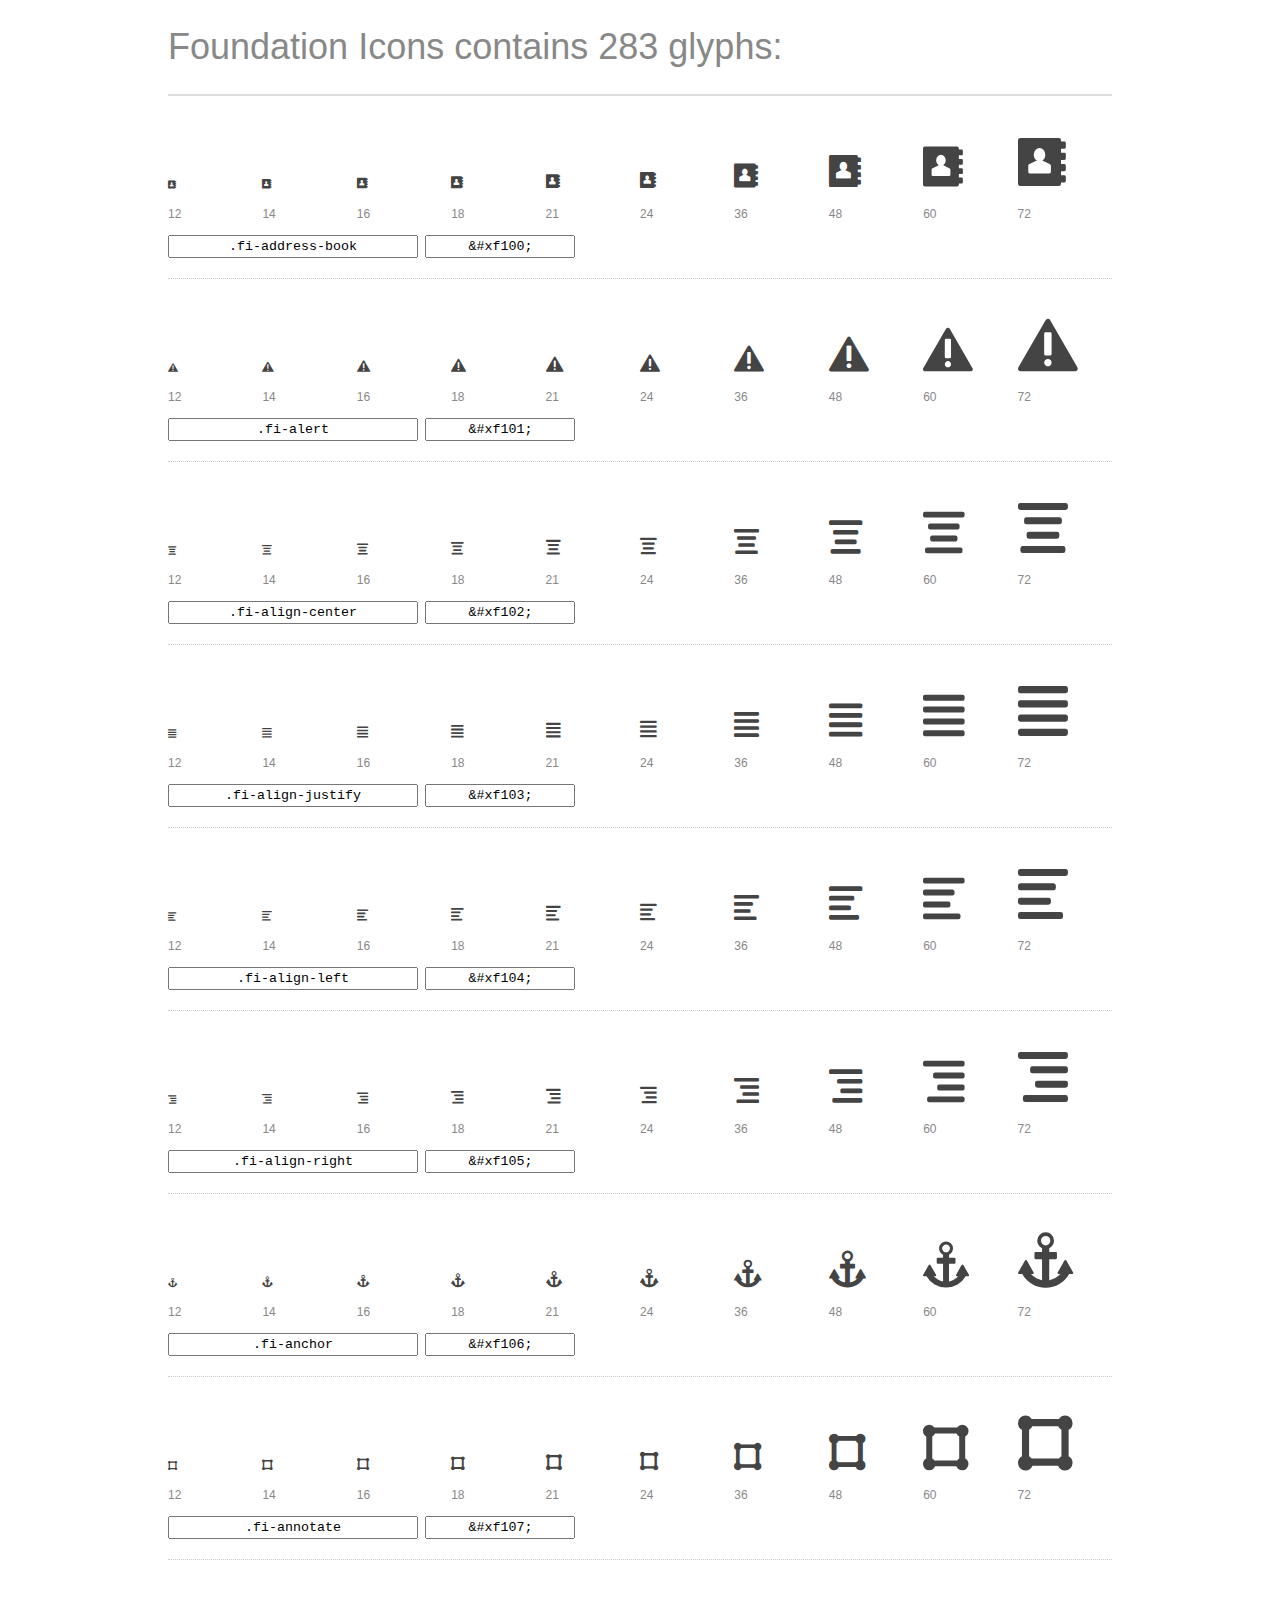
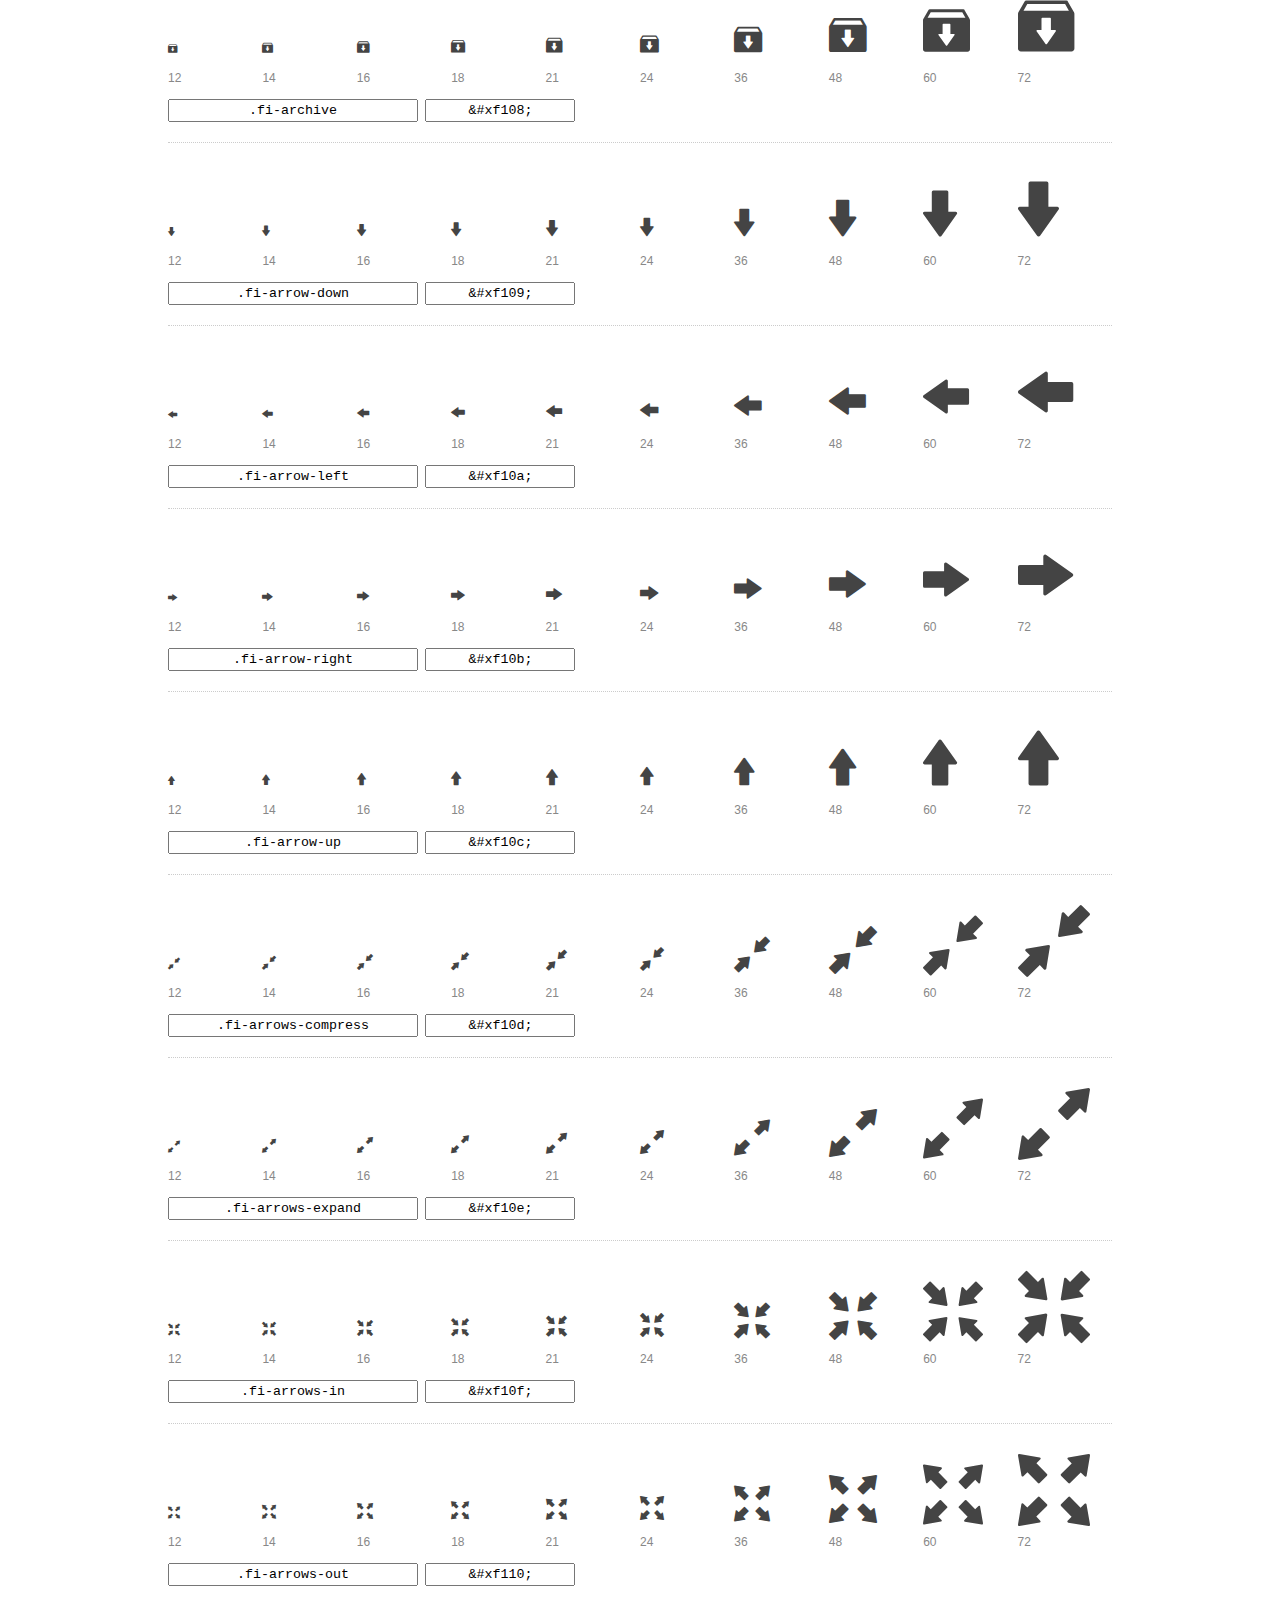
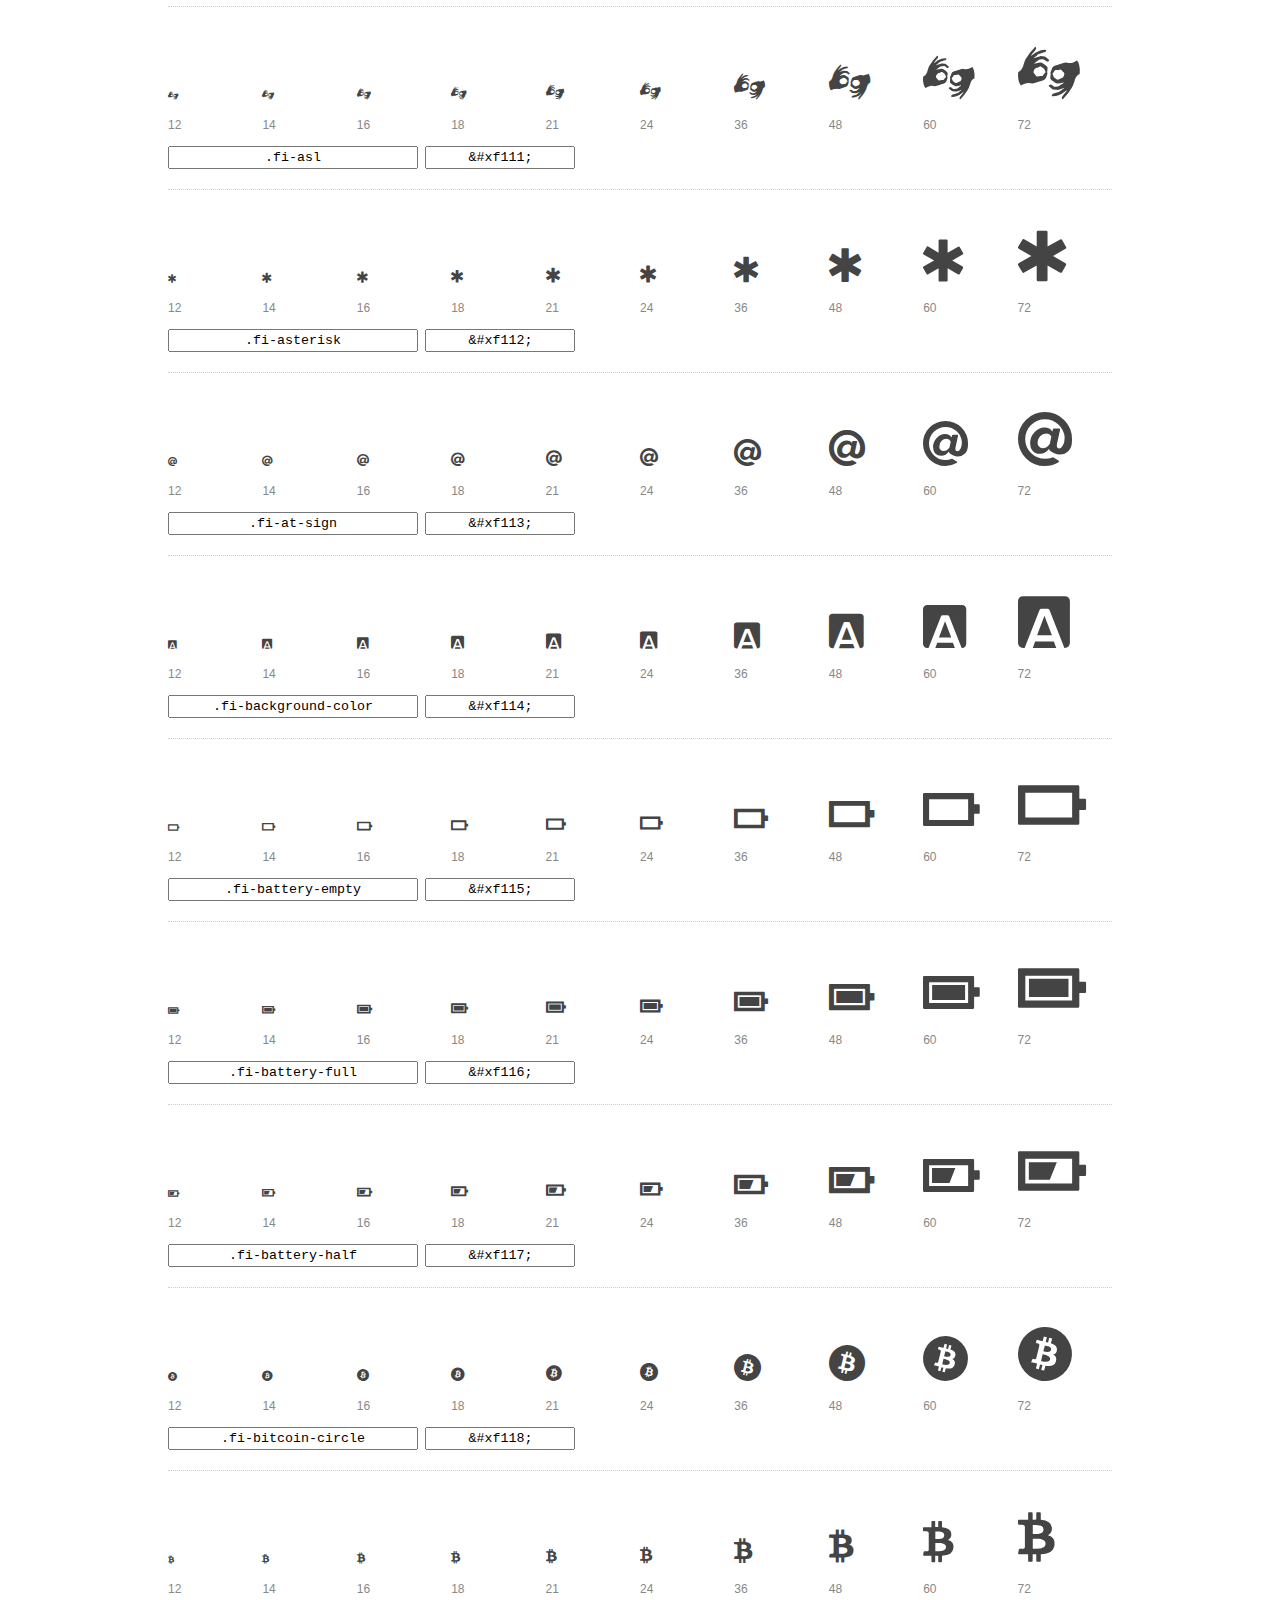
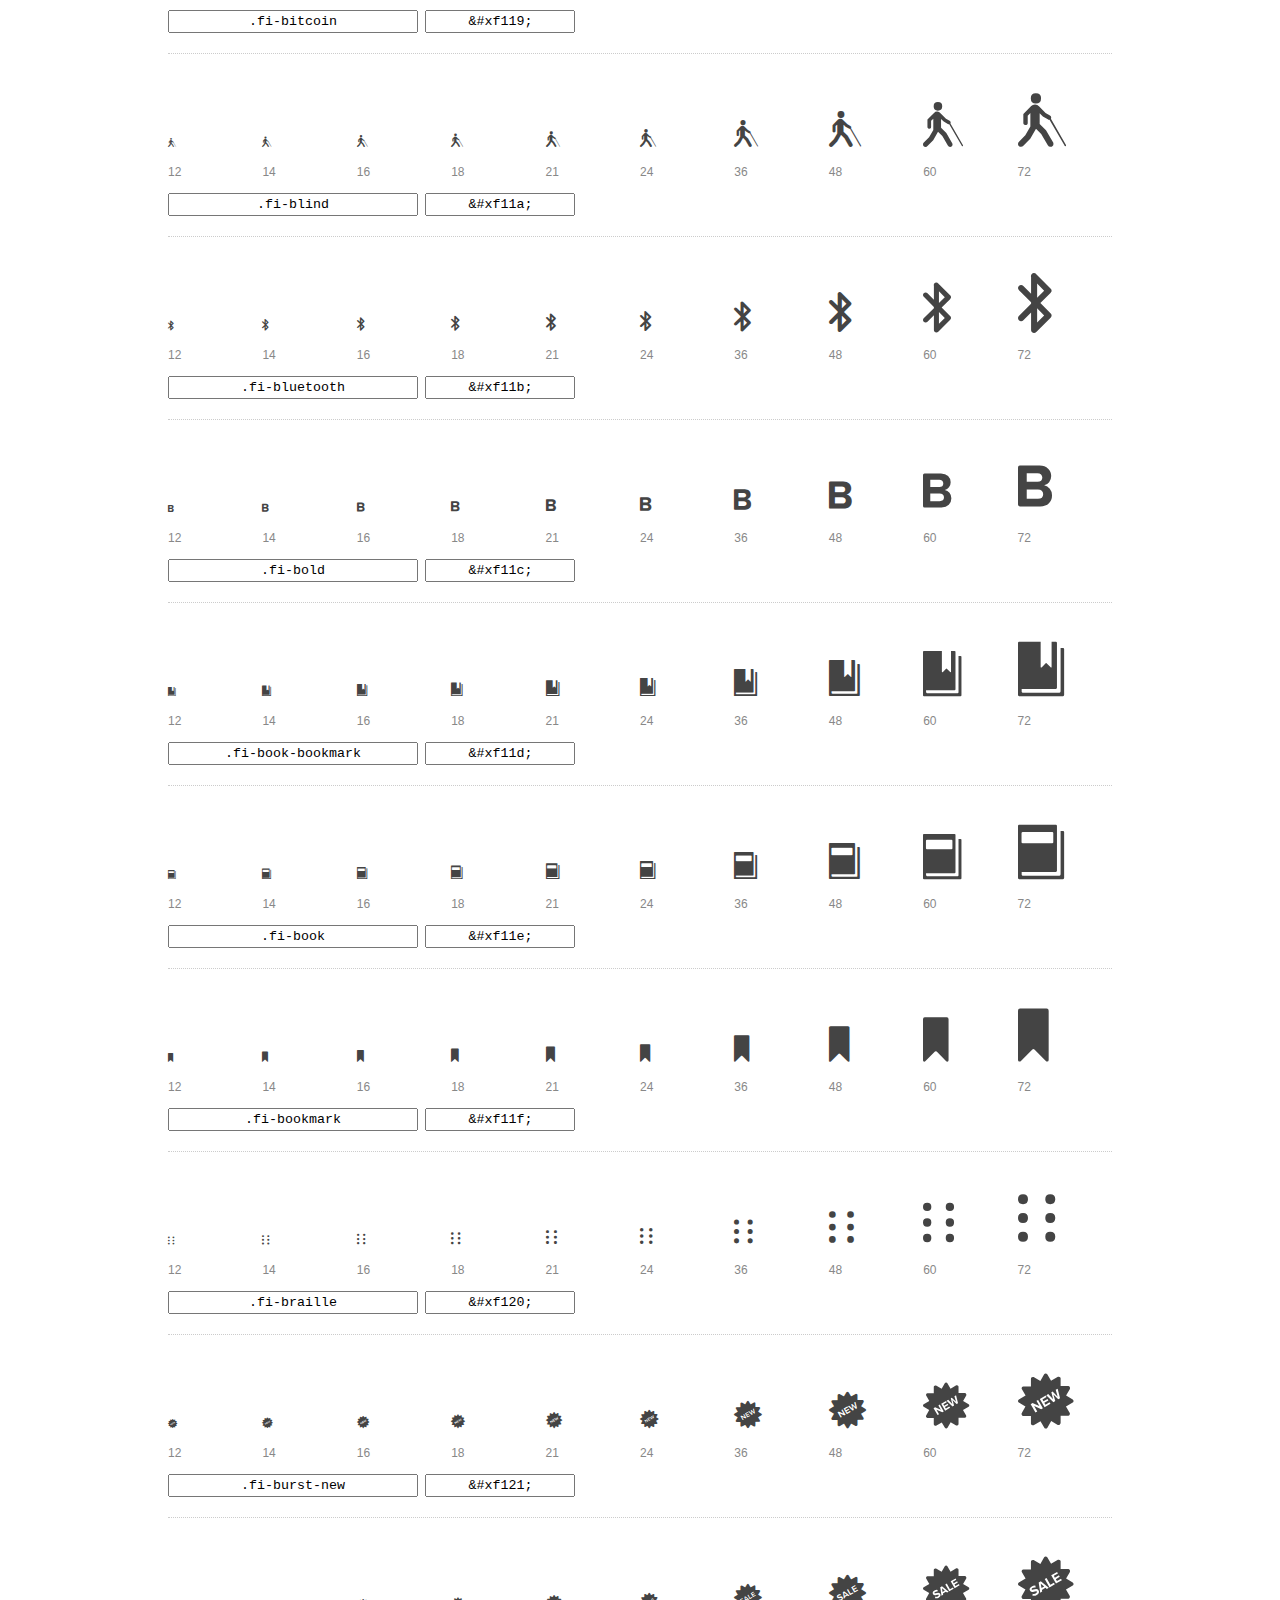
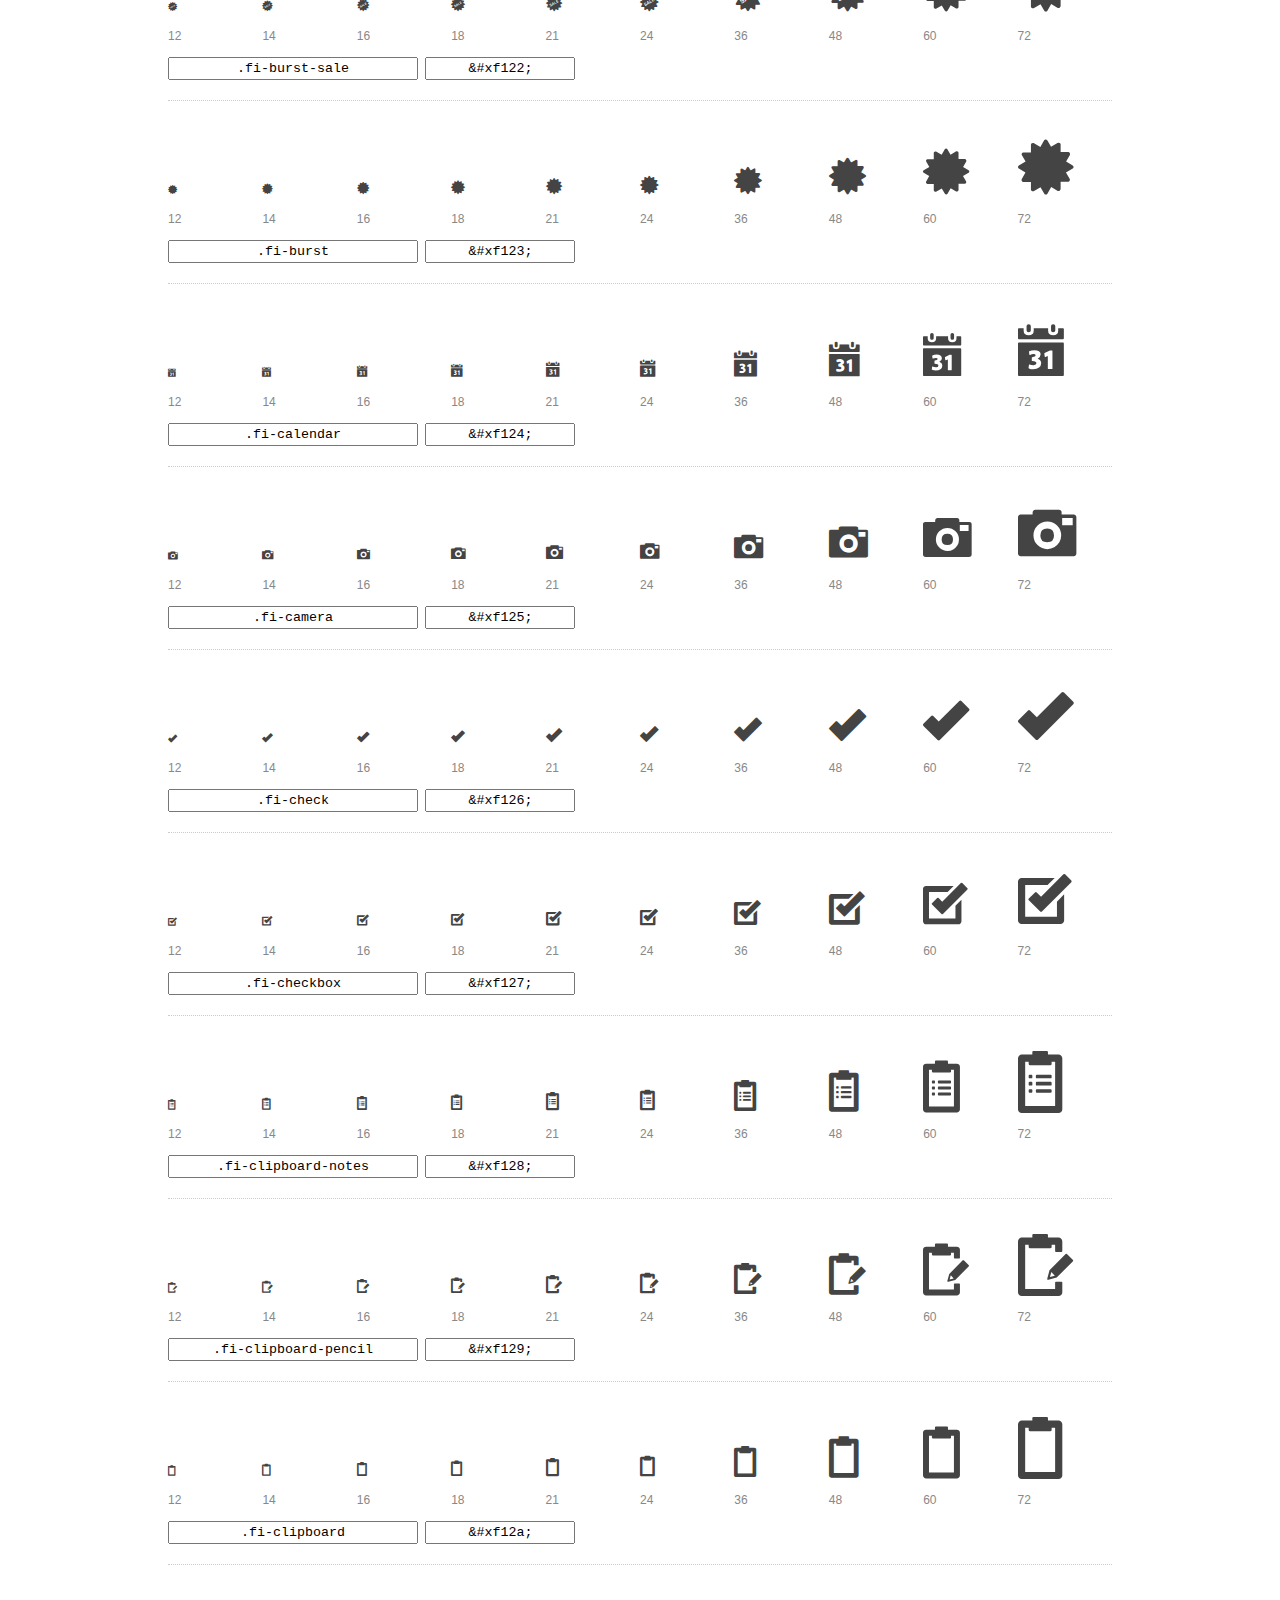
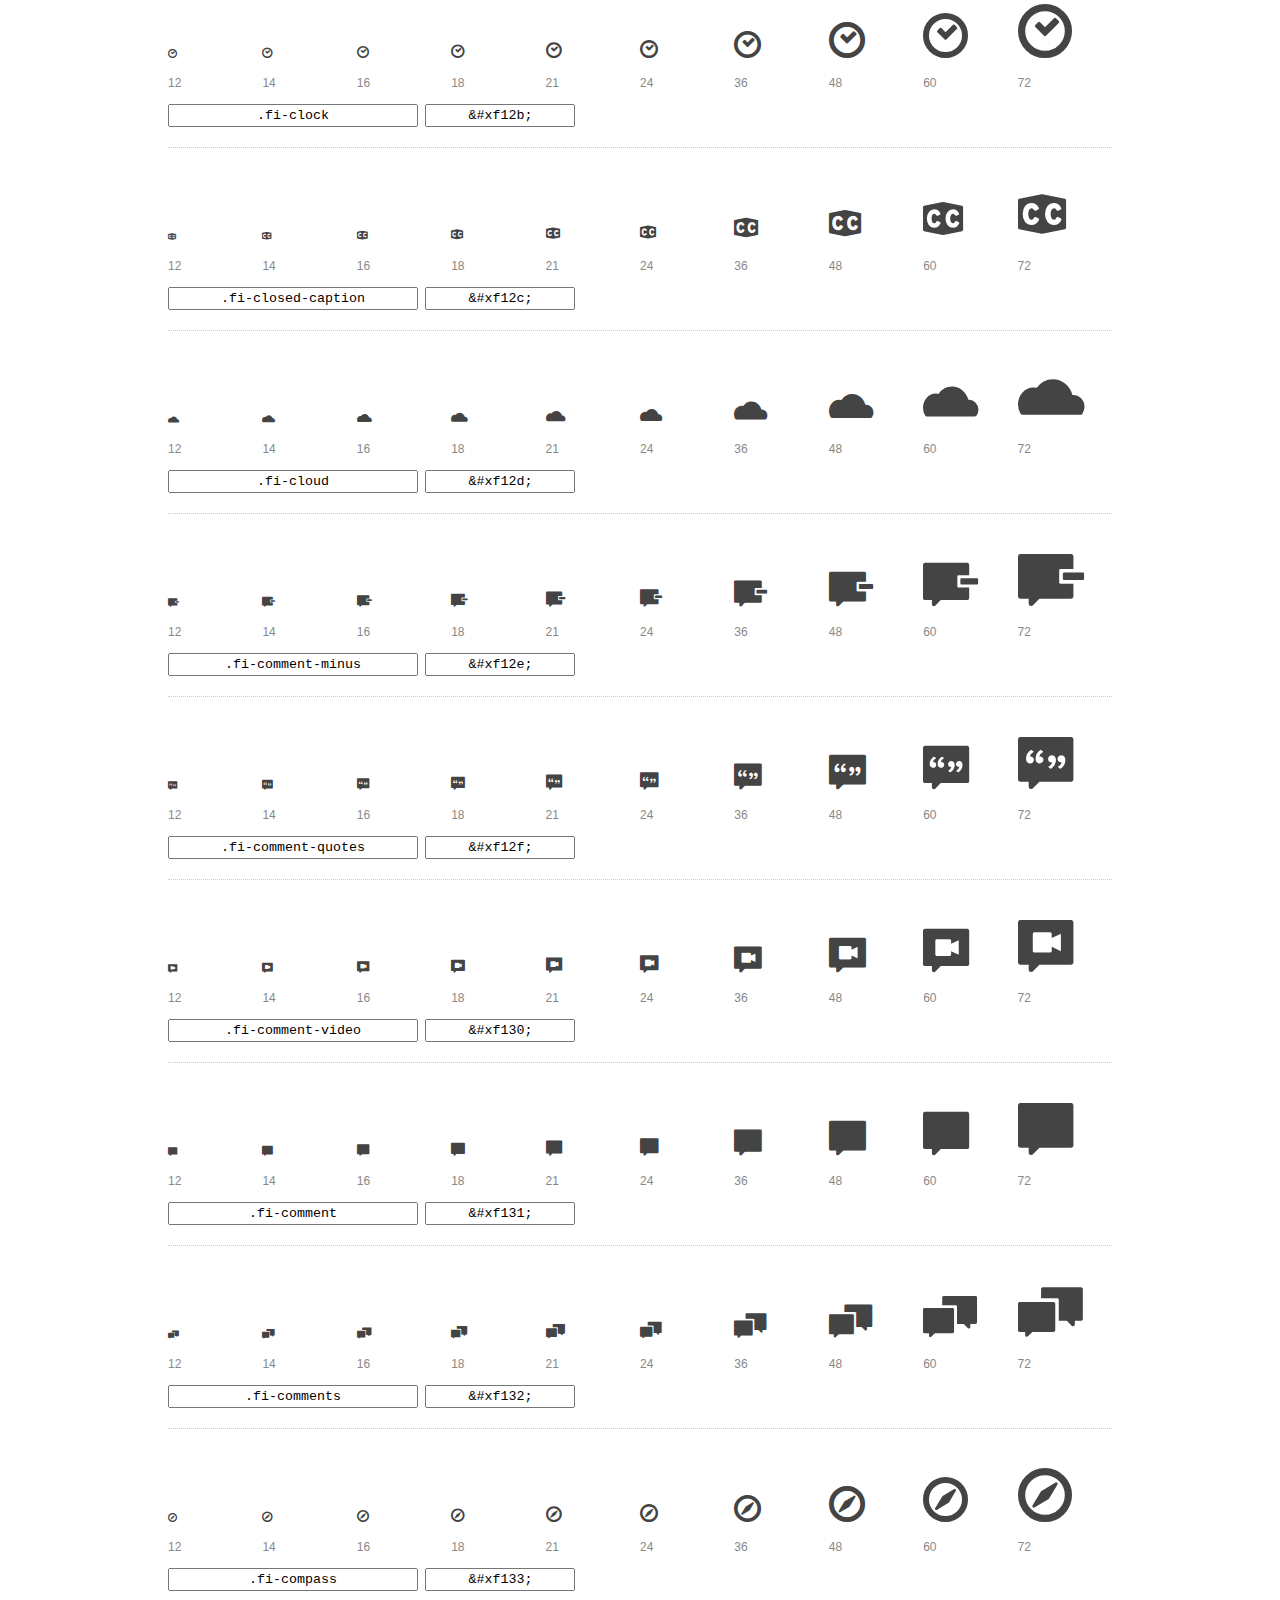
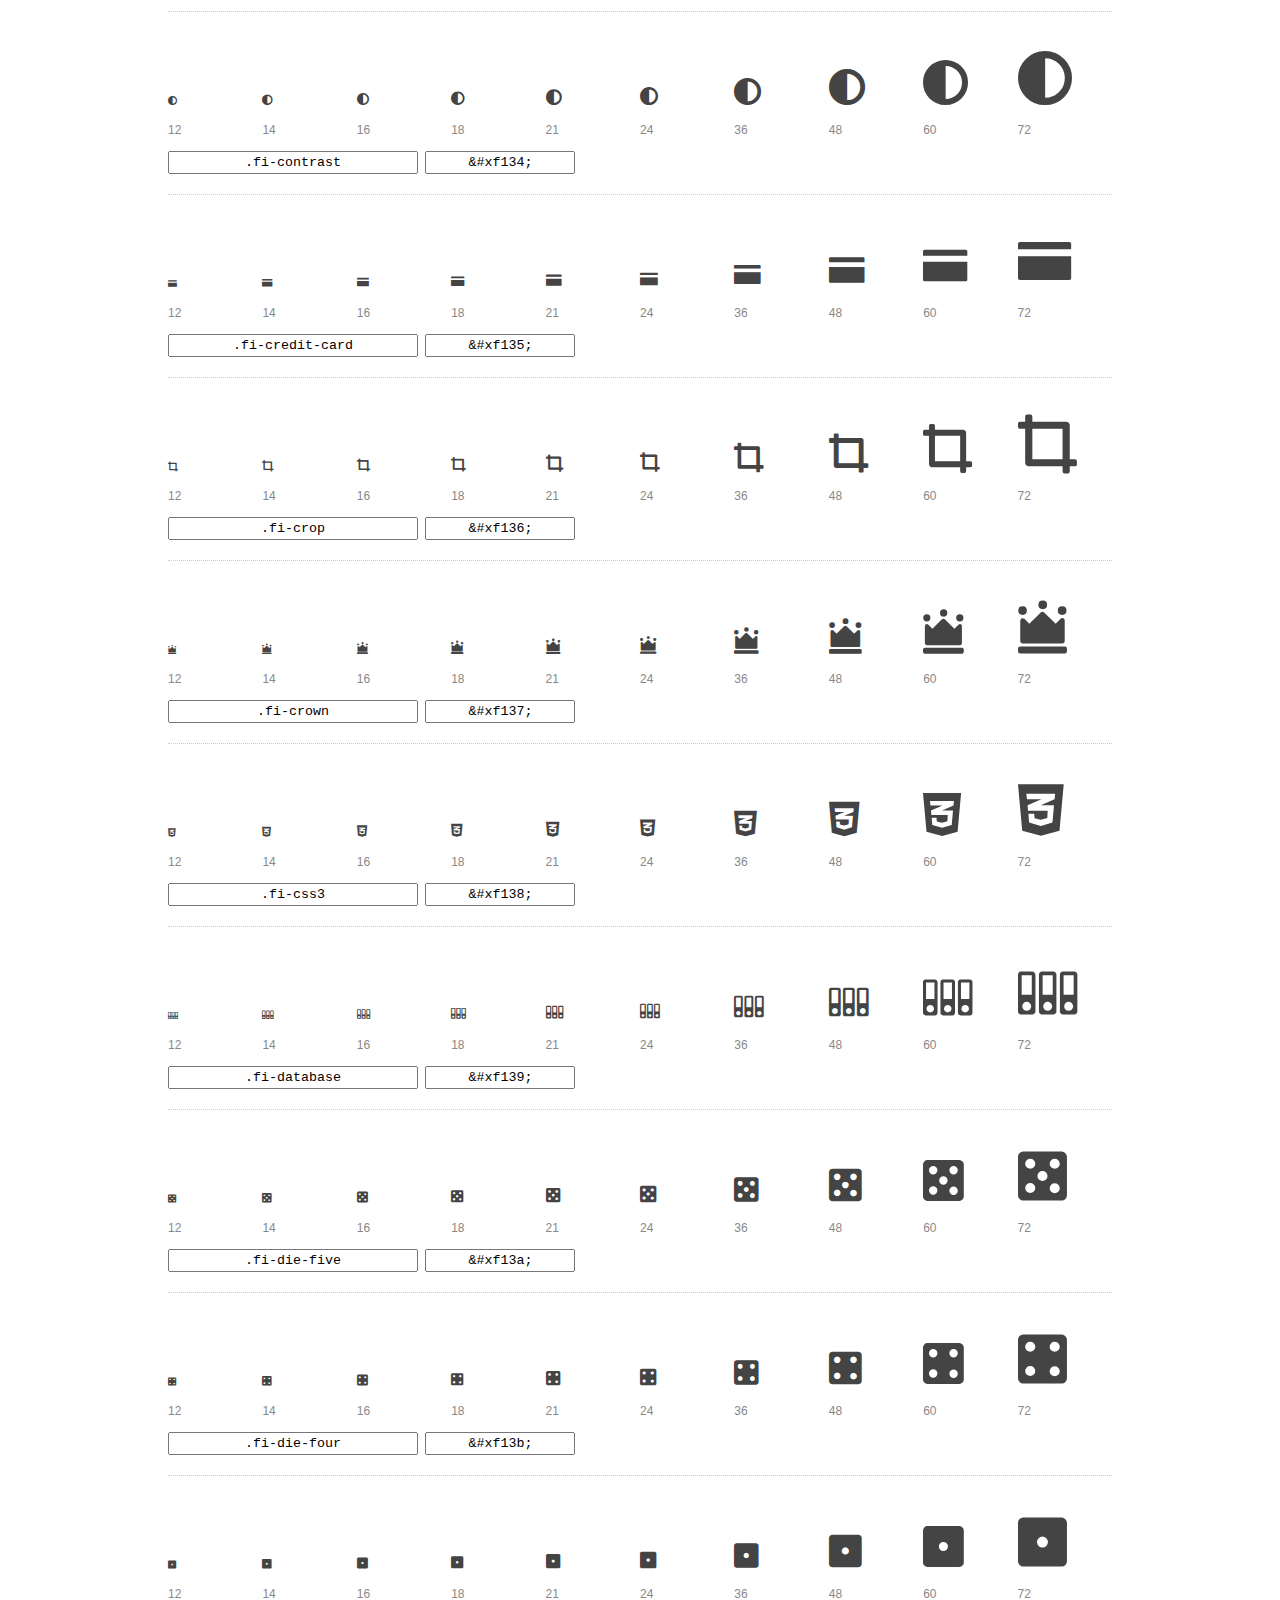
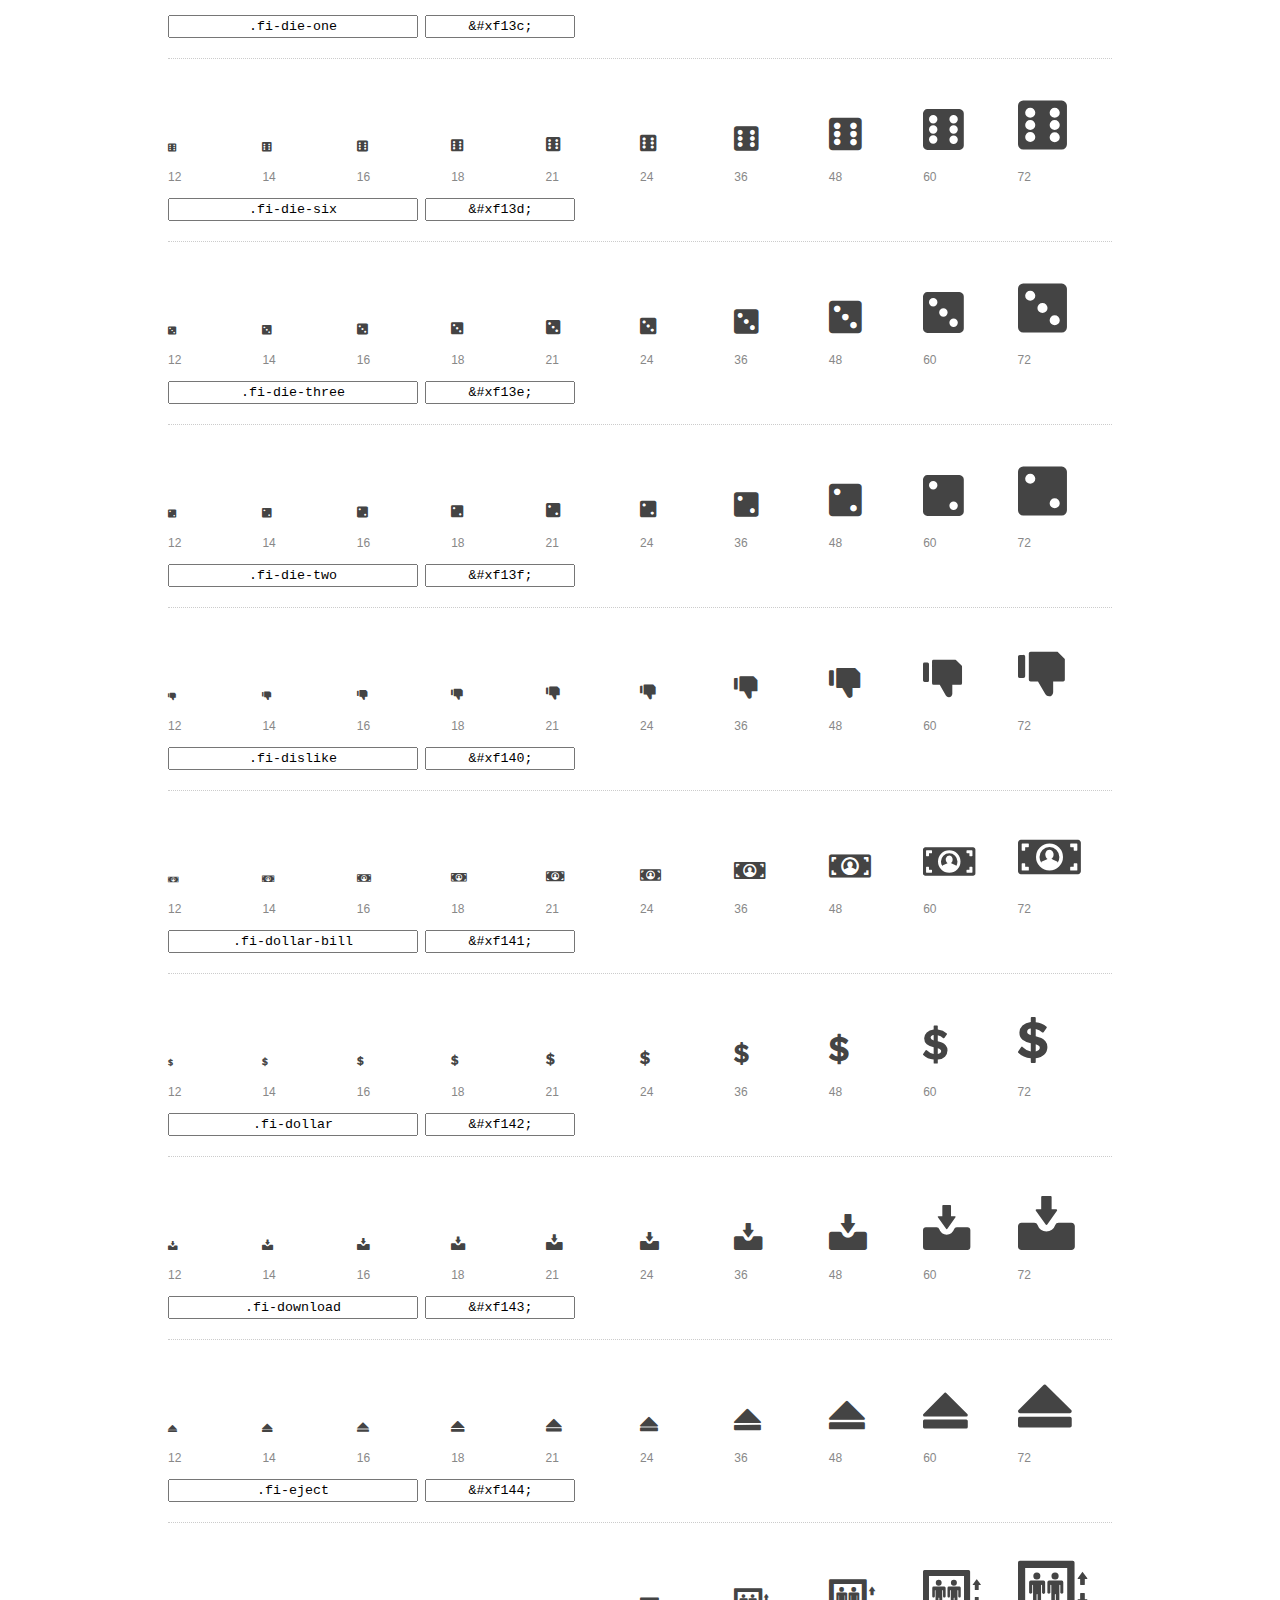
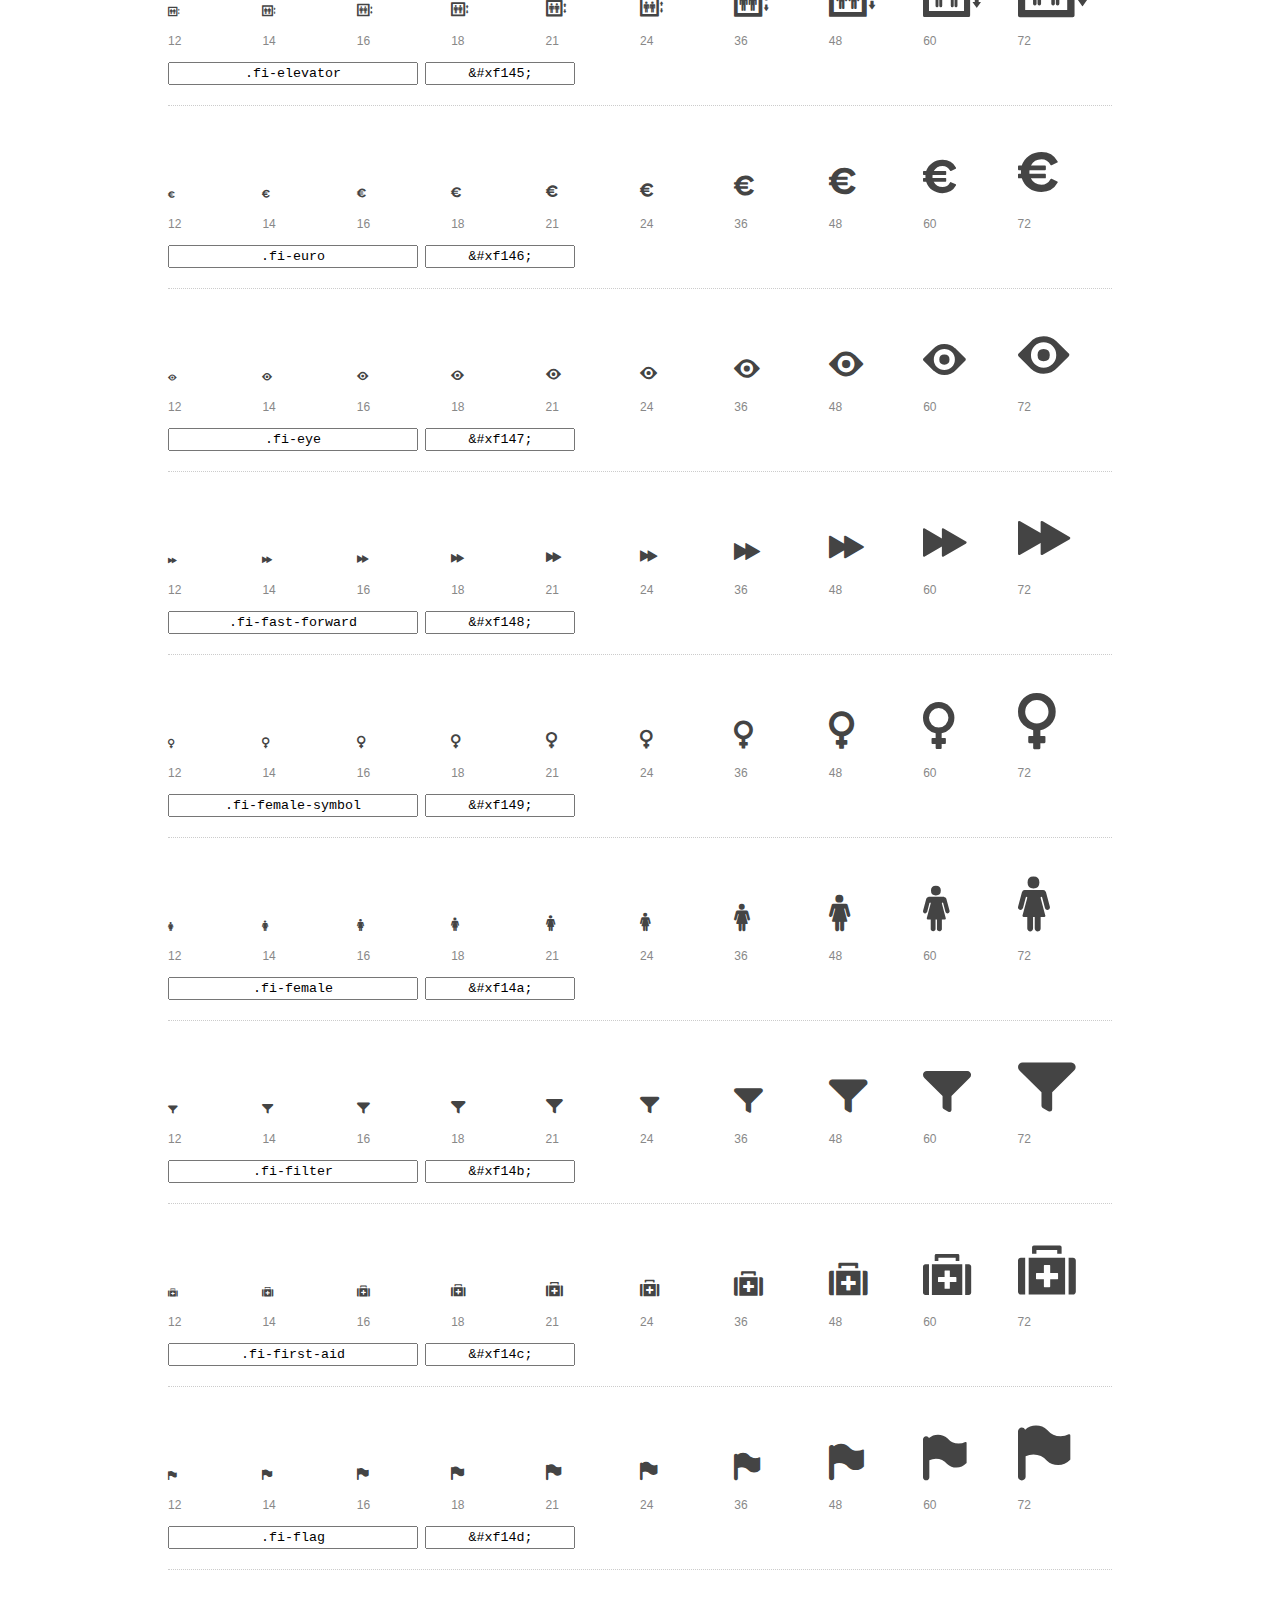
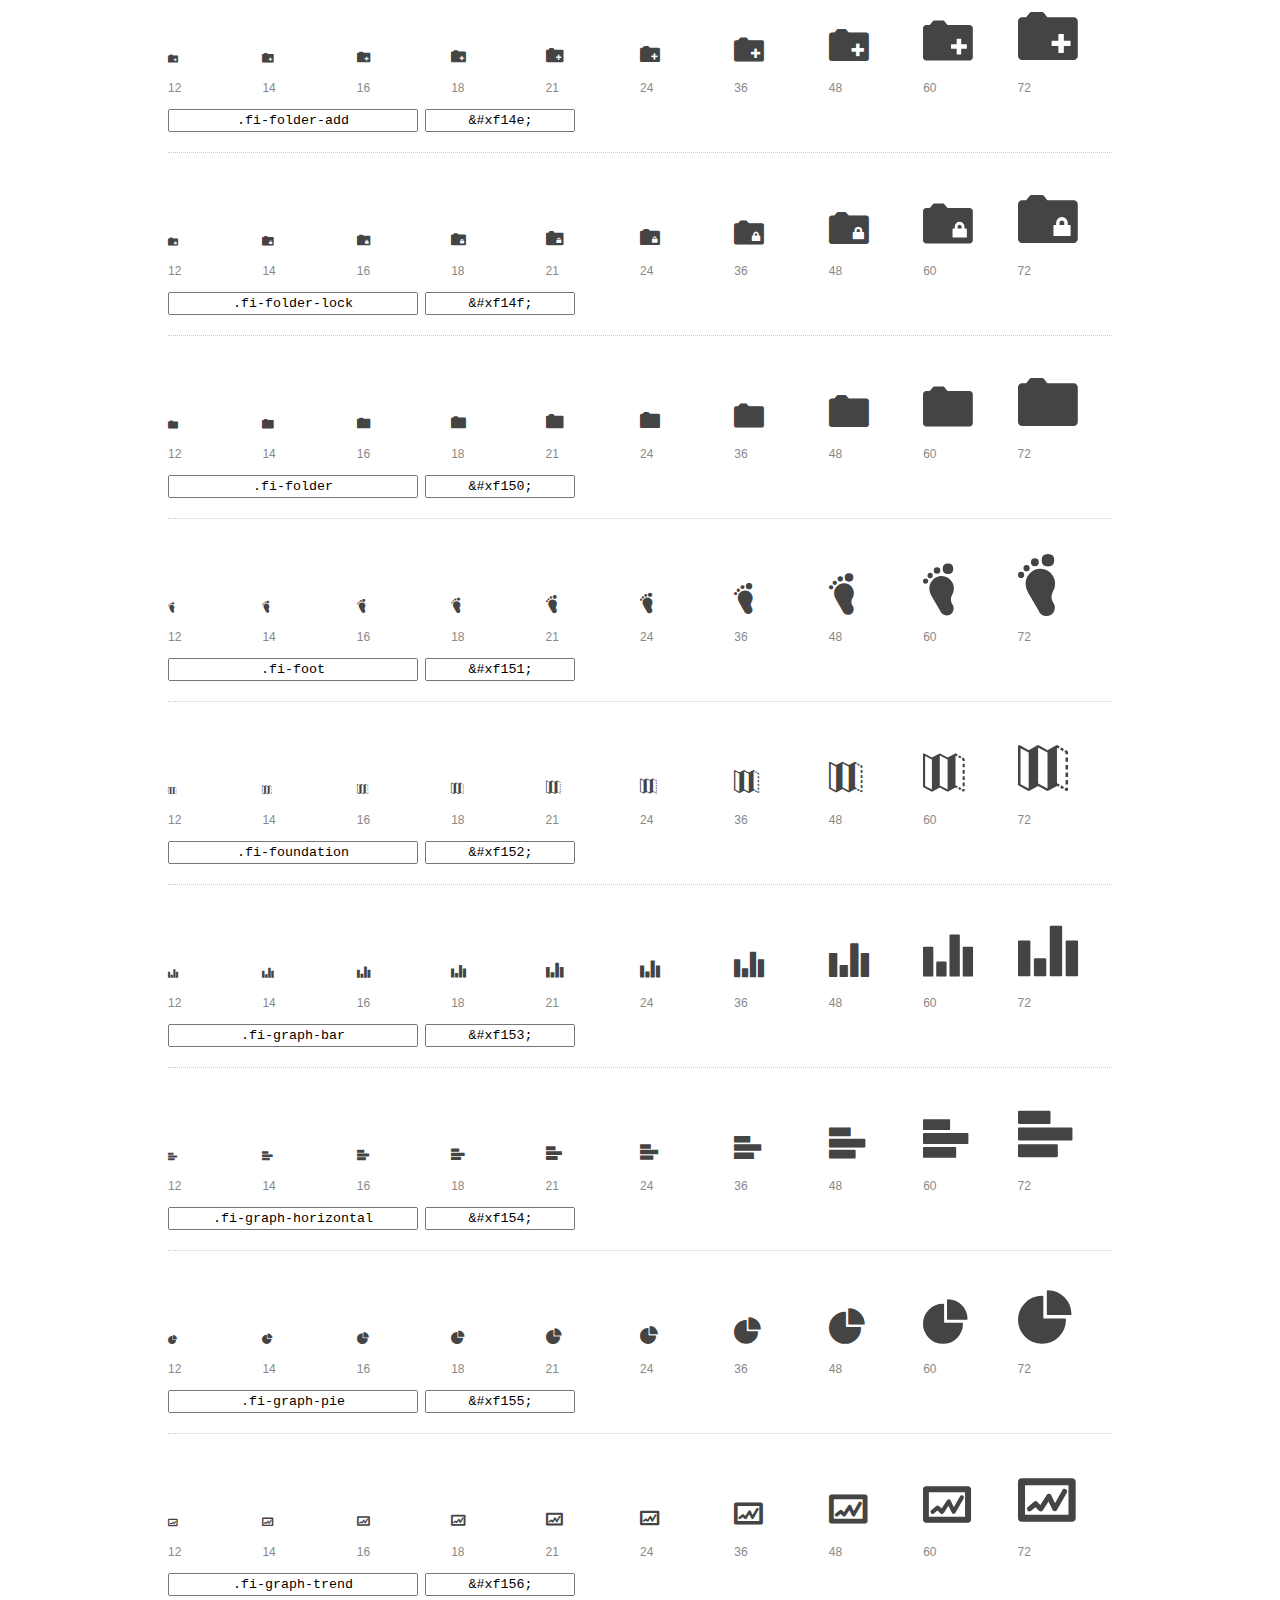
<file: BlogGastronomia/foundation-icons/preview.html>
<!DOCTYPE html>
<html>
  <head>
    <title>Foundation Icons glyphs preview</title>
    <link rel="stylesheet" href="foundation-icons.css" />

    <style>
      * {
        -moz-box-sizing: border-box;
        -webkit-box-sizing: border-box;
        box-sizing: border-box;
        margin: 0;
        padding: 0;
      }

      body {
        background: #fff;
        color: #444;
        font: 16px/1.5 "Helvetica Neue", Helvetica, Arial, sans-serif;
      }

      a, 
      a:visited {
        color: #888;
        text-decoration: underline;
      }
      a:hover, 
      a:focus { color: #000; }

      h1 {
        border-bottom: 2px solid #ddd;
        color: #888;
        font-size: 36px;
        font-weight: 300;
        margin-bottom: 20px;
        padding: 20px 0;
      }

      .container {
        margin: 0 auto;
        min-width: 880px;
        padding: 0 40px;
        width: 80%;
      }

      .glyph {
        border-bottom: 1px dotted #ccc;
        padding: 10px 0 20px;
        margin-bottom: 20px;
      }

      .preview-glyphs { vertical-align: bottom; } 

      .preview-scale { 
        color: #888;
        font-size: 12px; 
        margin-top: 5px;
      }

      .step {
        display: inline-block;
        line-height: 1;
        width: 10%;
      }

      
      .size-12 { font-size: 12px; }
      
      .size-14 { font-size: 14px; }
      
      .size-16 { font-size: 16px; }
      
      .size-18 { font-size: 18px; }
      
      .size-21 { font-size: 21px; }
      
      .size-24 { font-size: 24px; }
      
      .size-36 { font-size: 36px; }
      
      .size-48 { font-size: 48px; }
      
      .size-60 { font-size: 60px; }
      
      .size-72 { font-size: 72px; }
      

      .usage { margin-top: 10px; }

      .usage input {
        font-family: monospace;
        margin-right: 3px;
        padding: 2px 5px;
        text-align: center;
      }

      .usage .point { width: 150px; }

      .usage .class { width: 250px; }

      .footer {
        color: #888;
        font-size: 12px;
        padding: 20px 0;
      }
    </style>

    <!--[if lte IE 8]><script src="http://html5shiv.googlecode.com/svn/trunk/html5.js"></script><![endif]-->
  </head>

  <body>
    <div class="container">
      <h1>Foundation Icons contains 283 glyphs:</h1> 

      
      <div class="glyph">
        <div class="preview-glyphs">
          <i class="step fi-address-book size-12"></i><i class="step fi-address-book size-14"></i><i class="step fi-address-book size-16"></i><i class="step fi-address-book size-18"></i><i class="step fi-address-book size-21"></i><i class="step fi-address-book size-24"></i><i class="step fi-address-book size-36"></i><i class="step fi-address-book size-48"></i><i class="step fi-address-book size-60"></i><i class="step fi-address-book size-72"></i>
        </div>
        <div class="preview-scale">
          <span class="step">12</span><span class="step">14</span><span class="step">16</span><span class="step">18</span><span class="step">21</span><span class="step">24</span><span class="step">36</span><span class="step">48</span><span class="step">60</span><span class="step">72</span> 
        </div>
        <div class="usage">
          <input class="class" type="text" readonly="readonly" onClick="this.select();" value=".fi-address-book" />
          <input class="point" type="text" readonly="readonly" onClick="this.select();" value="&amp;#xf100;" />
        </div>
      </div>
      
      <div class="glyph">
        <div class="preview-glyphs">
          <i class="step fi-alert size-12"></i><i class="step fi-alert size-14"></i><i class="step fi-alert size-16"></i><i class="step fi-alert size-18"></i><i class="step fi-alert size-21"></i><i class="step fi-alert size-24"></i><i class="step fi-alert size-36"></i><i class="step fi-alert size-48"></i><i class="step fi-alert size-60"></i><i class="step fi-alert size-72"></i>
        </div>
        <div class="preview-scale">
          <span class="step">12</span><span class="step">14</span><span class="step">16</span><span class="step">18</span><span class="step">21</span><span class="step">24</span><span class="step">36</span><span class="step">48</span><span class="step">60</span><span class="step">72</span> 
        </div>
        <div class="usage">
          <input class="class" type="text" readonly="readonly" onClick="this.select();" value=".fi-alert" />
          <input class="point" type="text" readonly="readonly" onClick="this.select();" value="&amp;#xf101;" />
        </div>
      </div>
      
      <div class="glyph">
        <div class="preview-glyphs">
          <i class="step fi-align-center size-12"></i><i class="step fi-align-center size-14"></i><i class="step fi-align-center size-16"></i><i class="step fi-align-center size-18"></i><i class="step fi-align-center size-21"></i><i class="step fi-align-center size-24"></i><i class="step fi-align-center size-36"></i><i class="step fi-align-center size-48"></i><i class="step fi-align-center size-60"></i><i class="step fi-align-center size-72"></i>
        </div>
        <div class="preview-scale">
          <span class="step">12</span><span class="step">14</span><span class="step">16</span><span class="step">18</span><span class="step">21</span><span class="step">24</span><span class="step">36</span><span class="step">48</span><span class="step">60</span><span class="step">72</span> 
        </div>
        <div class="usage">
          <input class="class" type="text" readonly="readonly" onClick="this.select();" value=".fi-align-center" />
          <input class="point" type="text" readonly="readonly" onClick="this.select();" value="&amp;#xf102;" />
        </div>
      </div>
      
      <div class="glyph">
        <div class="preview-glyphs">
          <i class="step fi-align-justify size-12"></i><i class="step fi-align-justify size-14"></i><i class="step fi-align-justify size-16"></i><i class="step fi-align-justify size-18"></i><i class="step fi-align-justify size-21"></i><i class="step fi-align-justify size-24"></i><i class="step fi-align-justify size-36"></i><i class="step fi-align-justify size-48"></i><i class="step fi-align-justify size-60"></i><i class="step fi-align-justify size-72"></i>
        </div>
        <div class="preview-scale">
          <span class="step">12</span><span class="step">14</span><span class="step">16</span><span class="step">18</span><span class="step">21</span><span class="step">24</span><span class="step">36</span><span class="step">48</span><span class="step">60</span><span class="step">72</span> 
        </div>
        <div class="usage">
          <input class="class" type="text" readonly="readonly" onClick="this.select();" value=".fi-align-justify" />
          <input class="point" type="text" readonly="readonly" onClick="this.select();" value="&amp;#xf103;" />
        </div>
      </div>
      
      <div class="glyph">
        <div class="preview-glyphs">
          <i class="step fi-align-left size-12"></i><i class="step fi-align-left size-14"></i><i class="step fi-align-left size-16"></i><i class="step fi-align-left size-18"></i><i class="step fi-align-left size-21"></i><i class="step fi-align-left size-24"></i><i class="step fi-align-left size-36"></i><i class="step fi-align-left size-48"></i><i class="step fi-align-left size-60"></i><i class="step fi-align-left size-72"></i>
        </div>
        <div class="preview-scale">
          <span class="step">12</span><span class="step">14</span><span class="step">16</span><span class="step">18</span><span class="step">21</span><span class="step">24</span><span class="step">36</span><span class="step">48</span><span class="step">60</span><span class="step">72</span> 
        </div>
        <div class="usage">
          <input class="class" type="text" readonly="readonly" onClick="this.select();" value=".fi-align-left" />
          <input class="point" type="text" readonly="readonly" onClick="this.select();" value="&amp;#xf104;" />
        </div>
      </div>
      
      <div class="glyph">
        <div class="preview-glyphs">
          <i class="step fi-align-right size-12"></i><i class="step fi-align-right size-14"></i><i class="step fi-align-right size-16"></i><i class="step fi-align-right size-18"></i><i class="step fi-align-right size-21"></i><i class="step fi-align-right size-24"></i><i class="step fi-align-right size-36"></i><i class="step fi-align-right size-48"></i><i class="step fi-align-right size-60"></i><i class="step fi-align-right size-72"></i>
        </div>
        <div class="preview-scale">
          <span class="step">12</span><span class="step">14</span><span class="step">16</span><span class="step">18</span><span class="step">21</span><span class="step">24</span><span class="step">36</span><span class="step">48</span><span class="step">60</span><span class="step">72</span> 
        </div>
        <div class="usage">
          <input class="class" type="text" readonly="readonly" onClick="this.select();" value=".fi-align-right" />
          <input class="point" type="text" readonly="readonly" onClick="this.select();" value="&amp;#xf105;" />
        </div>
      </div>
      
      <div class="glyph">
        <div class="preview-glyphs">
          <i class="step fi-anchor size-12"></i><i class="step fi-anchor size-14"></i><i class="step fi-anchor size-16"></i><i class="step fi-anchor size-18"></i><i class="step fi-anchor size-21"></i><i class="step fi-anchor size-24"></i><i class="step fi-anchor size-36"></i><i class="step fi-anchor size-48"></i><i class="step fi-anchor size-60"></i><i class="step fi-anchor size-72"></i>
        </div>
        <div class="preview-scale">
          <span class="step">12</span><span class="step">14</span><span class="step">16</span><span class="step">18</span><span class="step">21</span><span class="step">24</span><span class="step">36</span><span class="step">48</span><span class="step">60</span><span class="step">72</span> 
        </div>
        <div class="usage">
          <input class="class" type="text" readonly="readonly" onClick="this.select();" value=".fi-anchor" />
          <input class="point" type="text" readonly="readonly" onClick="this.select();" value="&amp;#xf106;" />
        </div>
      </div>
      
      <div class="glyph">
        <div class="preview-glyphs">
          <i class="step fi-annotate size-12"></i><i class="step fi-annotate size-14"></i><i class="step fi-annotate size-16"></i><i class="step fi-annotate size-18"></i><i class="step fi-annotate size-21"></i><i class="step fi-annotate size-24"></i><i class="step fi-annotate size-36"></i><i class="step fi-annotate size-48"></i><i class="step fi-annotate size-60"></i><i class="step fi-annotate size-72"></i>
        </div>
        <div class="preview-scale">
          <span class="step">12</span><span class="step">14</span><span class="step">16</span><span class="step">18</span><span class="step">21</span><span class="step">24</span><span class="step">36</span><span class="step">48</span><span class="step">60</span><span class="step">72</span> 
        </div>
        <div class="usage">
          <input class="class" type="text" readonly="readonly" onClick="this.select();" value=".fi-annotate" />
          <input class="point" type="text" readonly="readonly" onClick="this.select();" value="&amp;#xf107;" />
        </div>
      </div>
      
      <div class="glyph">
        <div class="preview-glyphs">
          <i class="step fi-archive size-12"></i><i class="step fi-archive size-14"></i><i class="step fi-archive size-16"></i><i class="step fi-archive size-18"></i><i class="step fi-archive size-21"></i><i class="step fi-archive size-24"></i><i class="step fi-archive size-36"></i><i class="step fi-archive size-48"></i><i class="step fi-archive size-60"></i><i class="step fi-archive size-72"></i>
        </div>
        <div class="preview-scale">
          <span class="step">12</span><span class="step">14</span><span class="step">16</span><span class="step">18</span><span class="step">21</span><span class="step">24</span><span class="step">36</span><span class="step">48</span><span class="step">60</span><span class="step">72</span> 
        </div>
        <div class="usage">
          <input class="class" type="text" readonly="readonly" onClick="this.select();" value=".fi-archive" />
          <input class="point" type="text" readonly="readonly" onClick="this.select();" value="&amp;#xf108;" />
        </div>
      </div>
      
      <div class="glyph">
        <div class="preview-glyphs">
          <i class="step fi-arrow-down size-12"></i><i class="step fi-arrow-down size-14"></i><i class="step fi-arrow-down size-16"></i><i class="step fi-arrow-down size-18"></i><i class="step fi-arrow-down size-21"></i><i class="step fi-arrow-down size-24"></i><i class="step fi-arrow-down size-36"></i><i class="step fi-arrow-down size-48"></i><i class="step fi-arrow-down size-60"></i><i class="step fi-arrow-down size-72"></i>
        </div>
        <div class="preview-scale">
          <span class="step">12</span><span class="step">14</span><span class="step">16</span><span class="step">18</span><span class="step">21</span><span class="step">24</span><span class="step">36</span><span class="step">48</span><span class="step">60</span><span class="step">72</span> 
        </div>
        <div class="usage">
          <input class="class" type="text" readonly="readonly" onClick="this.select();" value=".fi-arrow-down" />
          <input class="point" type="text" readonly="readonly" onClick="this.select();" value="&amp;#xf109;" />
        </div>
      </div>
      
      <div class="glyph">
        <div class="preview-glyphs">
          <i class="step fi-arrow-left size-12"></i><i class="step fi-arrow-left size-14"></i><i class="step fi-arrow-left size-16"></i><i class="step fi-arrow-left size-18"></i><i class="step fi-arrow-left size-21"></i><i class="step fi-arrow-left size-24"></i><i class="step fi-arrow-left size-36"></i><i class="step fi-arrow-left size-48"></i><i class="step fi-arrow-left size-60"></i><i class="step fi-arrow-left size-72"></i>
        </div>
        <div class="preview-scale">
          <span class="step">12</span><span class="step">14</span><span class="step">16</span><span class="step">18</span><span class="step">21</span><span class="step">24</span><span class="step">36</span><span class="step">48</span><span class="step">60</span><span class="step">72</span> 
        </div>
        <div class="usage">
          <input class="class" type="text" readonly="readonly" onClick="this.select();" value=".fi-arrow-left" />
          <input class="point" type="text" readonly="readonly" onClick="this.select();" value="&amp;#xf10a;" />
        </div>
      </div>
      
      <div class="glyph">
        <div class="preview-glyphs">
          <i class="step fi-arrow-right size-12"></i><i class="step fi-arrow-right size-14"></i><i class="step fi-arrow-right size-16"></i><i class="step fi-arrow-right size-18"></i><i class="step fi-arrow-right size-21"></i><i class="step fi-arrow-right size-24"></i><i class="step fi-arrow-right size-36"></i><i class="step fi-arrow-right size-48"></i><i class="step fi-arrow-right size-60"></i><i class="step fi-arrow-right size-72"></i>
        </div>
        <div class="preview-scale">
          <span class="step">12</span><span class="step">14</span><span class="step">16</span><span class="step">18</span><span class="step">21</span><span class="step">24</span><span class="step">36</span><span class="step">48</span><span class="step">60</span><span class="step">72</span> 
        </div>
        <div class="usage">
          <input class="class" type="text" readonly="readonly" onClick="this.select();" value=".fi-arrow-right" />
          <input class="point" type="text" readonly="readonly" onClick="this.select();" value="&amp;#xf10b;" />
        </div>
      </div>
      
      <div class="glyph">
        <div class="preview-glyphs">
          <i class="step fi-arrow-up size-12"></i><i class="step fi-arrow-up size-14"></i><i class="step fi-arrow-up size-16"></i><i class="step fi-arrow-up size-18"></i><i class="step fi-arrow-up size-21"></i><i class="step fi-arrow-up size-24"></i><i class="step fi-arrow-up size-36"></i><i class="step fi-arrow-up size-48"></i><i class="step fi-arrow-up size-60"></i><i class="step fi-arrow-up size-72"></i>
        </div>
        <div class="preview-scale">
          <span class="step">12</span><span class="step">14</span><span class="step">16</span><span class="step">18</span><span class="step">21</span><span class="step">24</span><span class="step">36</span><span class="step">48</span><span class="step">60</span><span class="step">72</span> 
        </div>
        <div class="usage">
          <input class="class" type="text" readonly="readonly" onClick="this.select();" value=".fi-arrow-up" />
          <input class="point" type="text" readonly="readonly" onClick="this.select();" value="&amp;#xf10c;" />
        </div>
      </div>
      
      <div class="glyph">
        <div class="preview-glyphs">
          <i class="step fi-arrows-compress size-12"></i><i class="step fi-arrows-compress size-14"></i><i class="step fi-arrows-compress size-16"></i><i class="step fi-arrows-compress size-18"></i><i class="step fi-arrows-compress size-21"></i><i class="step fi-arrows-compress size-24"></i><i class="step fi-arrows-compress size-36"></i><i class="step fi-arrows-compress size-48"></i><i class="step fi-arrows-compress size-60"></i><i class="step fi-arrows-compress size-72"></i>
        </div>
        <div class="preview-scale">
          <span class="step">12</span><span class="step">14</span><span class="step">16</span><span class="step">18</span><span class="step">21</span><span class="step">24</span><span class="step">36</span><span class="step">48</span><span class="step">60</span><span class="step">72</span> 
        </div>
        <div class="usage">
          <input class="class" type="text" readonly="readonly" onClick="this.select();" value=".fi-arrows-compress" />
          <input class="point" type="text" readonly="readonly" onClick="this.select();" value="&amp;#xf10d;" />
        </div>
      </div>
      
      <div class="glyph">
        <div class="preview-glyphs">
          <i class="step fi-arrows-expand size-12"></i><i class="step fi-arrows-expand size-14"></i><i class="step fi-arrows-expand size-16"></i><i class="step fi-arrows-expand size-18"></i><i class="step fi-arrows-expand size-21"></i><i class="step fi-arrows-expand size-24"></i><i class="step fi-arrows-expand size-36"></i><i class="step fi-arrows-expand size-48"></i><i class="step fi-arrows-expand size-60"></i><i class="step fi-arrows-expand size-72"></i>
        </div>
        <div class="preview-scale">
          <span class="step">12</span><span class="step">14</span><span class="step">16</span><span class="step">18</span><span class="step">21</span><span class="step">24</span><span class="step">36</span><span class="step">48</span><span class="step">60</span><span class="step">72</span> 
        </div>
        <div class="usage">
          <input class="class" type="text" readonly="readonly" onClick="this.select();" value=".fi-arrows-expand" />
          <input class="point" type="text" readonly="readonly" onClick="this.select();" value="&amp;#xf10e;" />
        </div>
      </div>
      
      <div class="glyph">
        <div class="preview-glyphs">
          <i class="step fi-arrows-in size-12"></i><i class="step fi-arrows-in size-14"></i><i class="step fi-arrows-in size-16"></i><i class="step fi-arrows-in size-18"></i><i class="step fi-arrows-in size-21"></i><i class="step fi-arrows-in size-24"></i><i class="step fi-arrows-in size-36"></i><i class="step fi-arrows-in size-48"></i><i class="step fi-arrows-in size-60"></i><i class="step fi-arrows-in size-72"></i>
        </div>
        <div class="preview-scale">
          <span class="step">12</span><span class="step">14</span><span class="step">16</span><span class="step">18</span><span class="step">21</span><span class="step">24</span><span class="step">36</span><span class="step">48</span><span class="step">60</span><span class="step">72</span> 
        </div>
        <div class="usage">
          <input class="class" type="text" readonly="readonly" onClick="this.select();" value=".fi-arrows-in" />
          <input class="point" type="text" readonly="readonly" onClick="this.select();" value="&amp;#xf10f;" />
        </div>
      </div>
      
      <div class="glyph">
        <div class="preview-glyphs">
          <i class="step fi-arrows-out size-12"></i><i class="step fi-arrows-out size-14"></i><i class="step fi-arrows-out size-16"></i><i class="step fi-arrows-out size-18"></i><i class="step fi-arrows-out size-21"></i><i class="step fi-arrows-out size-24"></i><i class="step fi-arrows-out size-36"></i><i class="step fi-arrows-out size-48"></i><i class="step fi-arrows-out size-60"></i><i class="step fi-arrows-out size-72"></i>
        </div>
        <div class="preview-scale">
          <span class="step">12</span><span class="step">14</span><span class="step">16</span><span class="step">18</span><span class="step">21</span><span class="step">24</span><span class="step">36</span><span class="step">48</span><span class="step">60</span><span class="step">72</span> 
        </div>
        <div class="usage">
          <input class="class" type="text" readonly="readonly" onClick="this.select();" value=".fi-arrows-out" />
          <input class="point" type="text" readonly="readonly" onClick="this.select();" value="&amp;#xf110;" />
        </div>
      </div>
      
      <div class="glyph">
        <div class="preview-glyphs">
          <i class="step fi-asl size-12"></i><i class="step fi-asl size-14"></i><i class="step fi-asl size-16"></i><i class="step fi-asl size-18"></i><i class="step fi-asl size-21"></i><i class="step fi-asl size-24"></i><i class="step fi-asl size-36"></i><i class="step fi-asl size-48"></i><i class="step fi-asl size-60"></i><i class="step fi-asl size-72"></i>
        </div>
        <div class="preview-scale">
          <span class="step">12</span><span class="step">14</span><span class="step">16</span><span class="step">18</span><span class="step">21</span><span class="step">24</span><span class="step">36</span><span class="step">48</span><span class="step">60</span><span class="step">72</span> 
        </div>
        <div class="usage">
          <input class="class" type="text" readonly="readonly" onClick="this.select();" value=".fi-asl" />
          <input class="point" type="text" readonly="readonly" onClick="this.select();" value="&amp;#xf111;" />
        </div>
      </div>
      
      <div class="glyph">
        <div class="preview-glyphs">
          <i class="step fi-asterisk size-12"></i><i class="step fi-asterisk size-14"></i><i class="step fi-asterisk size-16"></i><i class="step fi-asterisk size-18"></i><i class="step fi-asterisk size-21"></i><i class="step fi-asterisk size-24"></i><i class="step fi-asterisk size-36"></i><i class="step fi-asterisk size-48"></i><i class="step fi-asterisk size-60"></i><i class="step fi-asterisk size-72"></i>
        </div>
        <div class="preview-scale">
          <span class="step">12</span><span class="step">14</span><span class="step">16</span><span class="step">18</span><span class="step">21</span><span class="step">24</span><span class="step">36</span><span class="step">48</span><span class="step">60</span><span class="step">72</span> 
        </div>
        <div class="usage">
          <input class="class" type="text" readonly="readonly" onClick="this.select();" value=".fi-asterisk" />
          <input class="point" type="text" readonly="readonly" onClick="this.select();" value="&amp;#xf112;" />
        </div>
      </div>
      
      <div class="glyph">
        <div class="preview-glyphs">
          <i class="step fi-at-sign size-12"></i><i class="step fi-at-sign size-14"></i><i class="step fi-at-sign size-16"></i><i class="step fi-at-sign size-18"></i><i class="step fi-at-sign size-21"></i><i class="step fi-at-sign size-24"></i><i class="step fi-at-sign size-36"></i><i class="step fi-at-sign size-48"></i><i class="step fi-at-sign size-60"></i><i class="step fi-at-sign size-72"></i>
        </div>
        <div class="preview-scale">
          <span class="step">12</span><span class="step">14</span><span class="step">16</span><span class="step">18</span><span class="step">21</span><span class="step">24</span><span class="step">36</span><span class="step">48</span><span class="step">60</span><span class="step">72</span> 
        </div>
        <div class="usage">
          <input class="class" type="text" readonly="readonly" onClick="this.select();" value=".fi-at-sign" />
          <input class="point" type="text" readonly="readonly" onClick="this.select();" value="&amp;#xf113;" />
        </div>
      </div>
      
      <div class="glyph">
        <div class="preview-glyphs">
          <i class="step fi-background-color size-12"></i><i class="step fi-background-color size-14"></i><i class="step fi-background-color size-16"></i><i class="step fi-background-color size-18"></i><i class="step fi-background-color size-21"></i><i class="step fi-background-color size-24"></i><i class="step fi-background-color size-36"></i><i class="step fi-background-color size-48"></i><i class="step fi-background-color size-60"></i><i class="step fi-background-color size-72"></i>
        </div>
        <div class="preview-scale">
          <span class="step">12</span><span class="step">14</span><span class="step">16</span><span class="step">18</span><span class="step">21</span><span class="step">24</span><span class="step">36</span><span class="step">48</span><span class="step">60</span><span class="step">72</span> 
        </div>
        <div class="usage">
          <input class="class" type="text" readonly="readonly" onClick="this.select();" value=".fi-background-color" />
          <input class="point" type="text" readonly="readonly" onClick="this.select();" value="&amp;#xf114;" />
        </div>
      </div>
      
      <div class="glyph">
        <div class="preview-glyphs">
          <i class="step fi-battery-empty size-12"></i><i class="step fi-battery-empty size-14"></i><i class="step fi-battery-empty size-16"></i><i class="step fi-battery-empty size-18"></i><i class="step fi-battery-empty size-21"></i><i class="step fi-battery-empty size-24"></i><i class="step fi-battery-empty size-36"></i><i class="step fi-battery-empty size-48"></i><i class="step fi-battery-empty size-60"></i><i class="step fi-battery-empty size-72"></i>
        </div>
        <div class="preview-scale">
          <span class="step">12</span><span class="step">14</span><span class="step">16</span><span class="step">18</span><span class="step">21</span><span class="step">24</span><span class="step">36</span><span class="step">48</span><span class="step">60</span><span class="step">72</span> 
        </div>
        <div class="usage">
          <input class="class" type="text" readonly="readonly" onClick="this.select();" value=".fi-battery-empty" />
          <input class="point" type="text" readonly="readonly" onClick="this.select();" value="&amp;#xf115;" />
        </div>
      </div>
      
      <div class="glyph">
        <div class="preview-glyphs">
          <i class="step fi-battery-full size-12"></i><i class="step fi-battery-full size-14"></i><i class="step fi-battery-full size-16"></i><i class="step fi-battery-full size-18"></i><i class="step fi-battery-full size-21"></i><i class="step fi-battery-full size-24"></i><i class="step fi-battery-full size-36"></i><i class="step fi-battery-full size-48"></i><i class="step fi-battery-full size-60"></i><i class="step fi-battery-full size-72"></i>
        </div>
        <div class="preview-scale">
          <span class="step">12</span><span class="step">14</span><span class="step">16</span><span class="step">18</span><span class="step">21</span><span class="step">24</span><span class="step">36</span><span class="step">48</span><span class="step">60</span><span class="step">72</span> 
        </div>
        <div class="usage">
          <input class="class" type="text" readonly="readonly" onClick="this.select();" value=".fi-battery-full" />
          <input class="point" type="text" readonly="readonly" onClick="this.select();" value="&amp;#xf116;" />
        </div>
      </div>
      
      <div class="glyph">
        <div class="preview-glyphs">
          <i class="step fi-battery-half size-12"></i><i class="step fi-battery-half size-14"></i><i class="step fi-battery-half size-16"></i><i class="step fi-battery-half size-18"></i><i class="step fi-battery-half size-21"></i><i class="step fi-battery-half size-24"></i><i class="step fi-battery-half size-36"></i><i class="step fi-battery-half size-48"></i><i class="step fi-battery-half size-60"></i><i class="step fi-battery-half size-72"></i>
        </div>
        <div class="preview-scale">
          <span class="step">12</span><span class="step">14</span><span class="step">16</span><span class="step">18</span><span class="step">21</span><span class="step">24</span><span class="step">36</span><span class="step">48</span><span class="step">60</span><span class="step">72</span> 
        </div>
        <div class="usage">
          <input class="class" type="text" readonly="readonly" onClick="this.select();" value=".fi-battery-half" />
          <input class="point" type="text" readonly="readonly" onClick="this.select();" value="&amp;#xf117;" />
        </div>
      </div>
      
      <div class="glyph">
        <div class="preview-glyphs">
          <i class="step fi-bitcoin-circle size-12"></i><i class="step fi-bitcoin-circle size-14"></i><i class="step fi-bitcoin-circle size-16"></i><i class="step fi-bitcoin-circle size-18"></i><i class="step fi-bitcoin-circle size-21"></i><i class="step fi-bitcoin-circle size-24"></i><i class="step fi-bitcoin-circle size-36"></i><i class="step fi-bitcoin-circle size-48"></i><i class="step fi-bitcoin-circle size-60"></i><i class="step fi-bitcoin-circle size-72"></i>
        </div>
        <div class="preview-scale">
          <span class="step">12</span><span class="step">14</span><span class="step">16</span><span class="step">18</span><span class="step">21</span><span class="step">24</span><span class="step">36</span><span class="step">48</span><span class="step">60</span><span class="step">72</span> 
        </div>
        <div class="usage">
          <input class="class" type="text" readonly="readonly" onClick="this.select();" value=".fi-bitcoin-circle" />
          <input class="point" type="text" readonly="readonly" onClick="this.select();" value="&amp;#xf118;" />
        </div>
      </div>
      
      <div class="glyph">
        <div class="preview-glyphs">
          <i class="step fi-bitcoin size-12"></i><i class="step fi-bitcoin size-14"></i><i class="step fi-bitcoin size-16"></i><i class="step fi-bitcoin size-18"></i><i class="step fi-bitcoin size-21"></i><i class="step fi-bitcoin size-24"></i><i class="step fi-bitcoin size-36"></i><i class="step fi-bitcoin size-48"></i><i class="step fi-bitcoin size-60"></i><i class="step fi-bitcoin size-72"></i>
        </div>
        <div class="preview-scale">
          <span class="step">12</span><span class="step">14</span><span class="step">16</span><span class="step">18</span><span class="step">21</span><span class="step">24</span><span class="step">36</span><span class="step">48</span><span class="step">60</span><span class="step">72</span> 
        </div>
        <div class="usage">
          <input class="class" type="text" readonly="readonly" onClick="this.select();" value=".fi-bitcoin" />
          <input class="point" type="text" readonly="readonly" onClick="this.select();" value="&amp;#xf119;" />
        </div>
      </div>
      
      <div class="glyph">
        <div class="preview-glyphs">
          <i class="step fi-blind size-12"></i><i class="step fi-blind size-14"></i><i class="step fi-blind size-16"></i><i class="step fi-blind size-18"></i><i class="step fi-blind size-21"></i><i class="step fi-blind size-24"></i><i class="step fi-blind size-36"></i><i class="step fi-blind size-48"></i><i class="step fi-blind size-60"></i><i class="step fi-blind size-72"></i>
        </div>
        <div class="preview-scale">
          <span class="step">12</span><span class="step">14</span><span class="step">16</span><span class="step">18</span><span class="step">21</span><span class="step">24</span><span class="step">36</span><span class="step">48</span><span class="step">60</span><span class="step">72</span> 
        </div>
        <div class="usage">
          <input class="class" type="text" readonly="readonly" onClick="this.select();" value=".fi-blind" />
          <input class="point" type="text" readonly="readonly" onClick="this.select();" value="&amp;#xf11a;" />
        </div>
      </div>
      
      <div class="glyph">
        <div class="preview-glyphs">
          <i class="step fi-bluetooth size-12"></i><i class="step fi-bluetooth size-14"></i><i class="step fi-bluetooth size-16"></i><i class="step fi-bluetooth size-18"></i><i class="step fi-bluetooth size-21"></i><i class="step fi-bluetooth size-24"></i><i class="step fi-bluetooth size-36"></i><i class="step fi-bluetooth size-48"></i><i class="step fi-bluetooth size-60"></i><i class="step fi-bluetooth size-72"></i>
        </div>
        <div class="preview-scale">
          <span class="step">12</span><span class="step">14</span><span class="step">16</span><span class="step">18</span><span class="step">21</span><span class="step">24</span><span class="step">36</span><span class="step">48</span><span class="step">60</span><span class="step">72</span> 
        </div>
        <div class="usage">
          <input class="class" type="text" readonly="readonly" onClick="this.select();" value=".fi-bluetooth" />
          <input class="point" type="text" readonly="readonly" onClick="this.select();" value="&amp;#xf11b;" />
        </div>
      </div>
      
      <div class="glyph">
        <div class="preview-glyphs">
          <i class="step fi-bold size-12"></i><i class="step fi-bold size-14"></i><i class="step fi-bold size-16"></i><i class="step fi-bold size-18"></i><i class="step fi-bold size-21"></i><i class="step fi-bold size-24"></i><i class="step fi-bold size-36"></i><i class="step fi-bold size-48"></i><i class="step fi-bold size-60"></i><i class="step fi-bold size-72"></i>
        </div>
        <div class="preview-scale">
          <span class="step">12</span><span class="step">14</span><span class="step">16</span><span class="step">18</span><span class="step">21</span><span class="step">24</span><span class="step">36</span><span class="step">48</span><span class="step">60</span><span class="step">72</span> 
        </div>
        <div class="usage">
          <input class="class" type="text" readonly="readonly" onClick="this.select();" value=".fi-bold" />
          <input class="point" type="text" readonly="readonly" onClick="this.select();" value="&amp;#xf11c;" />
        </div>
      </div>
      
      <div class="glyph">
        <div class="preview-glyphs">
          <i class="step fi-book-bookmark size-12"></i><i class="step fi-book-bookmark size-14"></i><i class="step fi-book-bookmark size-16"></i><i class="step fi-book-bookmark size-18"></i><i class="step fi-book-bookmark size-21"></i><i class="step fi-book-bookmark size-24"></i><i class="step fi-book-bookmark size-36"></i><i class="step fi-book-bookmark size-48"></i><i class="step fi-book-bookmark size-60"></i><i class="step fi-book-bookmark size-72"></i>
        </div>
        <div class="preview-scale">
          <span class="step">12</span><span class="step">14</span><span class="step">16</span><span class="step">18</span><span class="step">21</span><span class="step">24</span><span class="step">36</span><span class="step">48</span><span class="step">60</span><span class="step">72</span> 
        </div>
        <div class="usage">
          <input class="class" type="text" readonly="readonly" onClick="this.select();" value=".fi-book-bookmark" />
          <input class="point" type="text" readonly="readonly" onClick="this.select();" value="&amp;#xf11d;" />
        </div>
      </div>
      
      <div class="glyph">
        <div class="preview-glyphs">
          <i class="step fi-book size-12"></i><i class="step fi-book size-14"></i><i class="step fi-book size-16"></i><i class="step fi-book size-18"></i><i class="step fi-book size-21"></i><i class="step fi-book size-24"></i><i class="step fi-book size-36"></i><i class="step fi-book size-48"></i><i class="step fi-book size-60"></i><i class="step fi-book size-72"></i>
        </div>
        <div class="preview-scale">
          <span class="step">12</span><span class="step">14</span><span class="step">16</span><span class="step">18</span><span class="step">21</span><span class="step">24</span><span class="step">36</span><span class="step">48</span><span class="step">60</span><span class="step">72</span> 
        </div>
        <div class="usage">
          <input class="class" type="text" readonly="readonly" onClick="this.select();" value=".fi-book" />
          <input class="point" type="text" readonly="readonly" onClick="this.select();" value="&amp;#xf11e;" />
        </div>
      </div>
      
      <div class="glyph">
        <div class="preview-glyphs">
          <i class="step fi-bookmark size-12"></i><i class="step fi-bookmark size-14"></i><i class="step fi-bookmark size-16"></i><i class="step fi-bookmark size-18"></i><i class="step fi-bookmark size-21"></i><i class="step fi-bookmark size-24"></i><i class="step fi-bookmark size-36"></i><i class="step fi-bookmark size-48"></i><i class="step fi-bookmark size-60"></i><i class="step fi-bookmark size-72"></i>
        </div>
        <div class="preview-scale">
          <span class="step">12</span><span class="step">14</span><span class="step">16</span><span class="step">18</span><span class="step">21</span><span class="step">24</span><span class="step">36</span><span class="step">48</span><span class="step">60</span><span class="step">72</span> 
        </div>
        <div class="usage">
          <input class="class" type="text" readonly="readonly" onClick="this.select();" value=".fi-bookmark" />
          <input class="point" type="text" readonly="readonly" onClick="this.select();" value="&amp;#xf11f;" />
        </div>
      </div>
      
      <div class="glyph">
        <div class="preview-glyphs">
          <i class="step fi-braille size-12"></i><i class="step fi-braille size-14"></i><i class="step fi-braille size-16"></i><i class="step fi-braille size-18"></i><i class="step fi-braille size-21"></i><i class="step fi-braille size-24"></i><i class="step fi-braille size-36"></i><i class="step fi-braille size-48"></i><i class="step fi-braille size-60"></i><i class="step fi-braille size-72"></i>
        </div>
        <div class="preview-scale">
          <span class="step">12</span><span class="step">14</span><span class="step">16</span><span class="step">18</span><span class="step">21</span><span class="step">24</span><span class="step">36</span><span class="step">48</span><span class="step">60</span><span class="step">72</span> 
        </div>
        <div class="usage">
          <input class="class" type="text" readonly="readonly" onClick="this.select();" value=".fi-braille" />
          <input class="point" type="text" readonly="readonly" onClick="this.select();" value="&amp;#xf120;" />
        </div>
      </div>
      
      <div class="glyph">
        <div class="preview-glyphs">
          <i class="step fi-burst-new size-12"></i><i class="step fi-burst-new size-14"></i><i class="step fi-burst-new size-16"></i><i class="step fi-burst-new size-18"></i><i class="step fi-burst-new size-21"></i><i class="step fi-burst-new size-24"></i><i class="step fi-burst-new size-36"></i><i class="step fi-burst-new size-48"></i><i class="step fi-burst-new size-60"></i><i class="step fi-burst-new size-72"></i>
        </div>
        <div class="preview-scale">
          <span class="step">12</span><span class="step">14</span><span class="step">16</span><span class="step">18</span><span class="step">21</span><span class="step">24</span><span class="step">36</span><span class="step">48</span><span class="step">60</span><span class="step">72</span> 
        </div>
        <div class="usage">
          <input class="class" type="text" readonly="readonly" onClick="this.select();" value=".fi-burst-new" />
          <input class="point" type="text" readonly="readonly" onClick="this.select();" value="&amp;#xf121;" />
        </div>
      </div>
      
      <div class="glyph">
        <div class="preview-glyphs">
          <i class="step fi-burst-sale size-12"></i><i class="step fi-burst-sale size-14"></i><i class="step fi-burst-sale size-16"></i><i class="step fi-burst-sale size-18"></i><i class="step fi-burst-sale size-21"></i><i class="step fi-burst-sale size-24"></i><i class="step fi-burst-sale size-36"></i><i class="step fi-burst-sale size-48"></i><i class="step fi-burst-sale size-60"></i><i class="step fi-burst-sale size-72"></i>
        </div>
        <div class="preview-scale">
          <span class="step">12</span><span class="step">14</span><span class="step">16</span><span class="step">18</span><span class="step">21</span><span class="step">24</span><span class="step">36</span><span class="step">48</span><span class="step">60</span><span class="step">72</span> 
        </div>
        <div class="usage">
          <input class="class" type="text" readonly="readonly" onClick="this.select();" value=".fi-burst-sale" />
          <input class="point" type="text" readonly="readonly" onClick="this.select();" value="&amp;#xf122;" />
        </div>
      </div>
      
      <div class="glyph">
        <div class="preview-glyphs">
          <i class="step fi-burst size-12"></i><i class="step fi-burst size-14"></i><i class="step fi-burst size-16"></i><i class="step fi-burst size-18"></i><i class="step fi-burst size-21"></i><i class="step fi-burst size-24"></i><i class="step fi-burst size-36"></i><i class="step fi-burst size-48"></i><i class="step fi-burst size-60"></i><i class="step fi-burst size-72"></i>
        </div>
        <div class="preview-scale">
          <span class="step">12</span><span class="step">14</span><span class="step">16</span><span class="step">18</span><span class="step">21</span><span class="step">24</span><span class="step">36</span><span class="step">48</span><span class="step">60</span><span class="step">72</span> 
        </div>
        <div class="usage">
          <input class="class" type="text" readonly="readonly" onClick="this.select();" value=".fi-burst" />
          <input class="point" type="text" readonly="readonly" onClick="this.select();" value="&amp;#xf123;" />
        </div>
      </div>
      
      <div class="glyph">
        <div class="preview-glyphs">
          <i class="step fi-calendar size-12"></i><i class="step fi-calendar size-14"></i><i class="step fi-calendar size-16"></i><i class="step fi-calendar size-18"></i><i class="step fi-calendar size-21"></i><i class="step fi-calendar size-24"></i><i class="step fi-calendar size-36"></i><i class="step fi-calendar size-48"></i><i class="step fi-calendar size-60"></i><i class="step fi-calendar size-72"></i>
        </div>
        <div class="preview-scale">
          <span class="step">12</span><span class="step">14</span><span class="step">16</span><span class="step">18</span><span class="step">21</span><span class="step">24</span><span class="step">36</span><span class="step">48</span><span class="step">60</span><span class="step">72</span> 
        </div>
        <div class="usage">
          <input class="class" type="text" readonly="readonly" onClick="this.select();" value=".fi-calendar" />
          <input class="point" type="text" readonly="readonly" onClick="this.select();" value="&amp;#xf124;" />
        </div>
      </div>
      
      <div class="glyph">
        <div class="preview-glyphs">
          <i class="step fi-camera size-12"></i><i class="step fi-camera size-14"></i><i class="step fi-camera size-16"></i><i class="step fi-camera size-18"></i><i class="step fi-camera size-21"></i><i class="step fi-camera size-24"></i><i class="step fi-camera size-36"></i><i class="step fi-camera size-48"></i><i class="step fi-camera size-60"></i><i class="step fi-camera size-72"></i>
        </div>
        <div class="preview-scale">
          <span class="step">12</span><span class="step">14</span><span class="step">16</span><span class="step">18</span><span class="step">21</span><span class="step">24</span><span class="step">36</span><span class="step">48</span><span class="step">60</span><span class="step">72</span> 
        </div>
        <div class="usage">
          <input class="class" type="text" readonly="readonly" onClick="this.select();" value=".fi-camera" />
          <input class="point" type="text" readonly="readonly" onClick="this.select();" value="&amp;#xf125;" />
        </div>
      </div>
      
      <div class="glyph">
        <div class="preview-glyphs">
          <i class="step fi-check size-12"></i><i class="step fi-check size-14"></i><i class="step fi-check size-16"></i><i class="step fi-check size-18"></i><i class="step fi-check size-21"></i><i class="step fi-check size-24"></i><i class="step fi-check size-36"></i><i class="step fi-check size-48"></i><i class="step fi-check size-60"></i><i class="step fi-check size-72"></i>
        </div>
        <div class="preview-scale">
          <span class="step">12</span><span class="step">14</span><span class="step">16</span><span class="step">18</span><span class="step">21</span><span class="step">24</span><span class="step">36</span><span class="step">48</span><span class="step">60</span><span class="step">72</span> 
        </div>
        <div class="usage">
          <input class="class" type="text" readonly="readonly" onClick="this.select();" value=".fi-check" />
          <input class="point" type="text" readonly="readonly" onClick="this.select();" value="&amp;#xf126;" />
        </div>
      </div>
      
      <div class="glyph">
        <div class="preview-glyphs">
          <i class="step fi-checkbox size-12"></i><i class="step fi-checkbox size-14"></i><i class="step fi-checkbox size-16"></i><i class="step fi-checkbox size-18"></i><i class="step fi-checkbox size-21"></i><i class="step fi-checkbox size-24"></i><i class="step fi-checkbox size-36"></i><i class="step fi-checkbox size-48"></i><i class="step fi-checkbox size-60"></i><i class="step fi-checkbox size-72"></i>
        </div>
        <div class="preview-scale">
          <span class="step">12</span><span class="step">14</span><span class="step">16</span><span class="step">18</span><span class="step">21</span><span class="step">24</span><span class="step">36</span><span class="step">48</span><span class="step">60</span><span class="step">72</span> 
        </div>
        <div class="usage">
          <input class="class" type="text" readonly="readonly" onClick="this.select();" value=".fi-checkbox" />
          <input class="point" type="text" readonly="readonly" onClick="this.select();" value="&amp;#xf127;" />
        </div>
      </div>
      
      <div class="glyph">
        <div class="preview-glyphs">
          <i class="step fi-clipboard-notes size-12"></i><i class="step fi-clipboard-notes size-14"></i><i class="step fi-clipboard-notes size-16"></i><i class="step fi-clipboard-notes size-18"></i><i class="step fi-clipboard-notes size-21"></i><i class="step fi-clipboard-notes size-24"></i><i class="step fi-clipboard-notes size-36"></i><i class="step fi-clipboard-notes size-48"></i><i class="step fi-clipboard-notes size-60"></i><i class="step fi-clipboard-notes size-72"></i>
        </div>
        <div class="preview-scale">
          <span class="step">12</span><span class="step">14</span><span class="step">16</span><span class="step">18</span><span class="step">21</span><span class="step">24</span><span class="step">36</span><span class="step">48</span><span class="step">60</span><span class="step">72</span> 
        </div>
        <div class="usage">
          <input class="class" type="text" readonly="readonly" onClick="this.select();" value=".fi-clipboard-notes" />
          <input class="point" type="text" readonly="readonly" onClick="this.select();" value="&amp;#xf128;" />
        </div>
      </div>
      
      <div class="glyph">
        <div class="preview-glyphs">
          <i class="step fi-clipboard-pencil size-12"></i><i class="step fi-clipboard-pencil size-14"></i><i class="step fi-clipboard-pencil size-16"></i><i class="step fi-clipboard-pencil size-18"></i><i class="step fi-clipboard-pencil size-21"></i><i class="step fi-clipboard-pencil size-24"></i><i class="step fi-clipboard-pencil size-36"></i><i class="step fi-clipboard-pencil size-48"></i><i class="step fi-clipboard-pencil size-60"></i><i class="step fi-clipboard-pencil size-72"></i>
        </div>
        <div class="preview-scale">
          <span class="step">12</span><span class="step">14</span><span class="step">16</span><span class="step">18</span><span class="step">21</span><span class="step">24</span><span class="step">36</span><span class="step">48</span><span class="step">60</span><span class="step">72</span> 
        </div>
        <div class="usage">
          <input class="class" type="text" readonly="readonly" onClick="this.select();" value=".fi-clipboard-pencil" />
          <input class="point" type="text" readonly="readonly" onClick="this.select();" value="&amp;#xf129;" />
        </div>
      </div>
      
      <div class="glyph">
        <div class="preview-glyphs">
          <i class="step fi-clipboard size-12"></i><i class="step fi-clipboard size-14"></i><i class="step fi-clipboard size-16"></i><i class="step fi-clipboard size-18"></i><i class="step fi-clipboard size-21"></i><i class="step fi-clipboard size-24"></i><i class="step fi-clipboard size-36"></i><i class="step fi-clipboard size-48"></i><i class="step fi-clipboard size-60"></i><i class="step fi-clipboard size-72"></i>
        </div>
        <div class="preview-scale">
          <span class="step">12</span><span class="step">14</span><span class="step">16</span><span class="step">18</span><span class="step">21</span><span class="step">24</span><span class="step">36</span><span class="step">48</span><span class="step">60</span><span class="step">72</span> 
        </div>
        <div class="usage">
          <input class="class" type="text" readonly="readonly" onClick="this.select();" value=".fi-clipboard" />
          <input class="point" type="text" readonly="readonly" onClick="this.select();" value="&amp;#xf12a;" />
        </div>
      </div>
      
      <div class="glyph">
        <div class="preview-glyphs">
          <i class="step fi-clock size-12"></i><i class="step fi-clock size-14"></i><i class="step fi-clock size-16"></i><i class="step fi-clock size-18"></i><i class="step fi-clock size-21"></i><i class="step fi-clock size-24"></i><i class="step fi-clock size-36"></i><i class="step fi-clock size-48"></i><i class="step fi-clock size-60"></i><i class="step fi-clock size-72"></i>
        </div>
        <div class="preview-scale">
          <span class="step">12</span><span class="step">14</span><span class="step">16</span><span class="step">18</span><span class="step">21</span><span class="step">24</span><span class="step">36</span><span class="step">48</span><span class="step">60</span><span class="step">72</span> 
        </div>
        <div class="usage">
          <input class="class" type="text" readonly="readonly" onClick="this.select();" value=".fi-clock" />
          <input class="point" type="text" readonly="readonly" onClick="this.select();" value="&amp;#xf12b;" />
        </div>
      </div>
      
      <div class="glyph">
        <div class="preview-glyphs">
          <i class="step fi-closed-caption size-12"></i><i class="step fi-closed-caption size-14"></i><i class="step fi-closed-caption size-16"></i><i class="step fi-closed-caption size-18"></i><i class="step fi-closed-caption size-21"></i><i class="step fi-closed-caption size-24"></i><i class="step fi-closed-caption size-36"></i><i class="step fi-closed-caption size-48"></i><i class="step fi-closed-caption size-60"></i><i class="step fi-closed-caption size-72"></i>
        </div>
        <div class="preview-scale">
          <span class="step">12</span><span class="step">14</span><span class="step">16</span><span class="step">18</span><span class="step">21</span><span class="step">24</span><span class="step">36</span><span class="step">48</span><span class="step">60</span><span class="step">72</span> 
        </div>
        <div class="usage">
          <input class="class" type="text" readonly="readonly" onClick="this.select();" value=".fi-closed-caption" />
          <input class="point" type="text" readonly="readonly" onClick="this.select();" value="&amp;#xf12c;" />
        </div>
      </div>
      
      <div class="glyph">
        <div class="preview-glyphs">
          <i class="step fi-cloud size-12"></i><i class="step fi-cloud size-14"></i><i class="step fi-cloud size-16"></i><i class="step fi-cloud size-18"></i><i class="step fi-cloud size-21"></i><i class="step fi-cloud size-24"></i><i class="step fi-cloud size-36"></i><i class="step fi-cloud size-48"></i><i class="step fi-cloud size-60"></i><i class="step fi-cloud size-72"></i>
        </div>
        <div class="preview-scale">
          <span class="step">12</span><span class="step">14</span><span class="step">16</span><span class="step">18</span><span class="step">21</span><span class="step">24</span><span class="step">36</span><span class="step">48</span><span class="step">60</span><span class="step">72</span> 
        </div>
        <div class="usage">
          <input class="class" type="text" readonly="readonly" onClick="this.select();" value=".fi-cloud" />
          <input class="point" type="text" readonly="readonly" onClick="this.select();" value="&amp;#xf12d;" />
        </div>
      </div>
      
      <div class="glyph">
        <div class="preview-glyphs">
          <i class="step fi-comment-minus size-12"></i><i class="step fi-comment-minus size-14"></i><i class="step fi-comment-minus size-16"></i><i class="step fi-comment-minus size-18"></i><i class="step fi-comment-minus size-21"></i><i class="step fi-comment-minus size-24"></i><i class="step fi-comment-minus size-36"></i><i class="step fi-comment-minus size-48"></i><i class="step fi-comment-minus size-60"></i><i class="step fi-comment-minus size-72"></i>
        </div>
        <div class="preview-scale">
          <span class="step">12</span><span class="step">14</span><span class="step">16</span><span class="step">18</span><span class="step">21</span><span class="step">24</span><span class="step">36</span><span class="step">48</span><span class="step">60</span><span class="step">72</span> 
        </div>
        <div class="usage">
          <input class="class" type="text" readonly="readonly" onClick="this.select();" value=".fi-comment-minus" />
          <input class="point" type="text" readonly="readonly" onClick="this.select();" value="&amp;#xf12e;" />
        </div>
      </div>
      
      <div class="glyph">
        <div class="preview-glyphs">
          <i class="step fi-comment-quotes size-12"></i><i class="step fi-comment-quotes size-14"></i><i class="step fi-comment-quotes size-16"></i><i class="step fi-comment-quotes size-18"></i><i class="step fi-comment-quotes size-21"></i><i class="step fi-comment-quotes size-24"></i><i class="step fi-comment-quotes size-36"></i><i class="step fi-comment-quotes size-48"></i><i class="step fi-comment-quotes size-60"></i><i class="step fi-comment-quotes size-72"></i>
        </div>
        <div class="preview-scale">
          <span class="step">12</span><span class="step">14</span><span class="step">16</span><span class="step">18</span><span class="step">21</span><span class="step">24</span><span class="step">36</span><span class="step">48</span><span class="step">60</span><span class="step">72</span> 
        </div>
        <div class="usage">
          <input class="class" type="text" readonly="readonly" onClick="this.select();" value=".fi-comment-quotes" />
          <input class="point" type="text" readonly="readonly" onClick="this.select();" value="&amp;#xf12f;" />
        </div>
      </div>
      
      <div class="glyph">
        <div class="preview-glyphs">
          <i class="step fi-comment-video size-12"></i><i class="step fi-comment-video size-14"></i><i class="step fi-comment-video size-16"></i><i class="step fi-comment-video size-18"></i><i class="step fi-comment-video size-21"></i><i class="step fi-comment-video size-24"></i><i class="step fi-comment-video size-36"></i><i class="step fi-comment-video size-48"></i><i class="step fi-comment-video size-60"></i><i class="step fi-comment-video size-72"></i>
        </div>
        <div class="preview-scale">
          <span class="step">12</span><span class="step">14</span><span class="step">16</span><span class="step">18</span><span class="step">21</span><span class="step">24</span><span class="step">36</span><span class="step">48</span><span class="step">60</span><span class="step">72</span> 
        </div>
        <div class="usage">
          <input class="class" type="text" readonly="readonly" onClick="this.select();" value=".fi-comment-video" />
          <input class="point" type="text" readonly="readonly" onClick="this.select();" value="&amp;#xf130;" />
        </div>
      </div>
      
      <div class="glyph">
        <div class="preview-glyphs">
          <i class="step fi-comment size-12"></i><i class="step fi-comment size-14"></i><i class="step fi-comment size-16"></i><i class="step fi-comment size-18"></i><i class="step fi-comment size-21"></i><i class="step fi-comment size-24"></i><i class="step fi-comment size-36"></i><i class="step fi-comment size-48"></i><i class="step fi-comment size-60"></i><i class="step fi-comment size-72"></i>
        </div>
        <div class="preview-scale">
          <span class="step">12</span><span class="step">14</span><span class="step">16</span><span class="step">18</span><span class="step">21</span><span class="step">24</span><span class="step">36</span><span class="step">48</span><span class="step">60</span><span class="step">72</span> 
        </div>
        <div class="usage">
          <input class="class" type="text" readonly="readonly" onClick="this.select();" value=".fi-comment" />
          <input class="point" type="text" readonly="readonly" onClick="this.select();" value="&amp;#xf131;" />
        </div>
      </div>
      
      <div class="glyph">
        <div class="preview-glyphs">
          <i class="step fi-comments size-12"></i><i class="step fi-comments size-14"></i><i class="step fi-comments size-16"></i><i class="step fi-comments size-18"></i><i class="step fi-comments size-21"></i><i class="step fi-comments size-24"></i><i class="step fi-comments size-36"></i><i class="step fi-comments size-48"></i><i class="step fi-comments size-60"></i><i class="step fi-comments size-72"></i>
        </div>
        <div class="preview-scale">
          <span class="step">12</span><span class="step">14</span><span class="step">16</span><span class="step">18</span><span class="step">21</span><span class="step">24</span><span class="step">36</span><span class="step">48</span><span class="step">60</span><span class="step">72</span> 
        </div>
        <div class="usage">
          <input class="class" type="text" readonly="readonly" onClick="this.select();" value=".fi-comments" />
          <input class="point" type="text" readonly="readonly" onClick="this.select();" value="&amp;#xf132;" />
        </div>
      </div>
      
      <div class="glyph">
        <div class="preview-glyphs">
          <i class="step fi-compass size-12"></i><i class="step fi-compass size-14"></i><i class="step fi-compass size-16"></i><i class="step fi-compass size-18"></i><i class="step fi-compass size-21"></i><i class="step fi-compass size-24"></i><i class="step fi-compass size-36"></i><i class="step fi-compass size-48"></i><i class="step fi-compass size-60"></i><i class="step fi-compass size-72"></i>
        </div>
        <div class="preview-scale">
          <span class="step">12</span><span class="step">14</span><span class="step">16</span><span class="step">18</span><span class="step">21</span><span class="step">24</span><span class="step">36</span><span class="step">48</span><span class="step">60</span><span class="step">72</span> 
        </div>
        <div class="usage">
          <input class="class" type="text" readonly="readonly" onClick="this.select();" value=".fi-compass" />
          <input class="point" type="text" readonly="readonly" onClick="this.select();" value="&amp;#xf133;" />
        </div>
      </div>
      
      <div class="glyph">
        <div class="preview-glyphs">
          <i class="step fi-contrast size-12"></i><i class="step fi-contrast size-14"></i><i class="step fi-contrast size-16"></i><i class="step fi-contrast size-18"></i><i class="step fi-contrast size-21"></i><i class="step fi-contrast size-24"></i><i class="step fi-contrast size-36"></i><i class="step fi-contrast size-48"></i><i class="step fi-contrast size-60"></i><i class="step fi-contrast size-72"></i>
        </div>
        <div class="preview-scale">
          <span class="step">12</span><span class="step">14</span><span class="step">16</span><span class="step">18</span><span class="step">21</span><span class="step">24</span><span class="step">36</span><span class="step">48</span><span class="step">60</span><span class="step">72</span> 
        </div>
        <div class="usage">
          <input class="class" type="text" readonly="readonly" onClick="this.select();" value=".fi-contrast" />
          <input class="point" type="text" readonly="readonly" onClick="this.select();" value="&amp;#xf134;" />
        </div>
      </div>
      
      <div class="glyph">
        <div class="preview-glyphs">
          <i class="step fi-credit-card size-12"></i><i class="step fi-credit-card size-14"></i><i class="step fi-credit-card size-16"></i><i class="step fi-credit-card size-18"></i><i class="step fi-credit-card size-21"></i><i class="step fi-credit-card size-24"></i><i class="step fi-credit-card size-36"></i><i class="step fi-credit-card size-48"></i><i class="step fi-credit-card size-60"></i><i class="step fi-credit-card size-72"></i>
        </div>
        <div class="preview-scale">
          <span class="step">12</span><span class="step">14</span><span class="step">16</span><span class="step">18</span><span class="step">21</span><span class="step">24</span><span class="step">36</span><span class="step">48</span><span class="step">60</span><span class="step">72</span> 
        </div>
        <div class="usage">
          <input class="class" type="text" readonly="readonly" onClick="this.select();" value=".fi-credit-card" />
          <input class="point" type="text" readonly="readonly" onClick="this.select();" value="&amp;#xf135;" />
        </div>
      </div>
      
      <div class="glyph">
        <div class="preview-glyphs">
          <i class="step fi-crop size-12"></i><i class="step fi-crop size-14"></i><i class="step fi-crop size-16"></i><i class="step fi-crop size-18"></i><i class="step fi-crop size-21"></i><i class="step fi-crop size-24"></i><i class="step fi-crop size-36"></i><i class="step fi-crop size-48"></i><i class="step fi-crop size-60"></i><i class="step fi-crop size-72"></i>
        </div>
        <div class="preview-scale">
          <span class="step">12</span><span class="step">14</span><span class="step">16</span><span class="step">18</span><span class="step">21</span><span class="step">24</span><span class="step">36</span><span class="step">48</span><span class="step">60</span><span class="step">72</span> 
        </div>
        <div class="usage">
          <input class="class" type="text" readonly="readonly" onClick="this.select();" value=".fi-crop" />
          <input class="point" type="text" readonly="readonly" onClick="this.select();" value="&amp;#xf136;" />
        </div>
      </div>
      
      <div class="glyph">
        <div class="preview-glyphs">
          <i class="step fi-crown size-12"></i><i class="step fi-crown size-14"></i><i class="step fi-crown size-16"></i><i class="step fi-crown size-18"></i><i class="step fi-crown size-21"></i><i class="step fi-crown size-24"></i><i class="step fi-crown size-36"></i><i class="step fi-crown size-48"></i><i class="step fi-crown size-60"></i><i class="step fi-crown size-72"></i>
        </div>
        <div class="preview-scale">
          <span class="step">12</span><span class="step">14</span><span class="step">16</span><span class="step">18</span><span class="step">21</span><span class="step">24</span><span class="step">36</span><span class="step">48</span><span class="step">60</span><span class="step">72</span> 
        </div>
        <div class="usage">
          <input class="class" type="text" readonly="readonly" onClick="this.select();" value=".fi-crown" />
          <input class="point" type="text" readonly="readonly" onClick="this.select();" value="&amp;#xf137;" />
        </div>
      </div>
      
      <div class="glyph">
        <div class="preview-glyphs">
          <i class="step fi-css3 size-12"></i><i class="step fi-css3 size-14"></i><i class="step fi-css3 size-16"></i><i class="step fi-css3 size-18"></i><i class="step fi-css3 size-21"></i><i class="step fi-css3 size-24"></i><i class="step fi-css3 size-36"></i><i class="step fi-css3 size-48"></i><i class="step fi-css3 size-60"></i><i class="step fi-css3 size-72"></i>
        </div>
        <div class="preview-scale">
          <span class="step">12</span><span class="step">14</span><span class="step">16</span><span class="step">18</span><span class="step">21</span><span class="step">24</span><span class="step">36</span><span class="step">48</span><span class="step">60</span><span class="step">72</span> 
        </div>
        <div class="usage">
          <input class="class" type="text" readonly="readonly" onClick="this.select();" value=".fi-css3" />
          <input class="point" type="text" readonly="readonly" onClick="this.select();" value="&amp;#xf138;" />
        </div>
      </div>
      
      <div class="glyph">
        <div class="preview-glyphs">
          <i class="step fi-database size-12"></i><i class="step fi-database size-14"></i><i class="step fi-database size-16"></i><i class="step fi-database size-18"></i><i class="step fi-database size-21"></i><i class="step fi-database size-24"></i><i class="step fi-database size-36"></i><i class="step fi-database size-48"></i><i class="step fi-database size-60"></i><i class="step fi-database size-72"></i>
        </div>
        <div class="preview-scale">
          <span class="step">12</span><span class="step">14</span><span class="step">16</span><span class="step">18</span><span class="step">21</span><span class="step">24</span><span class="step">36</span><span class="step">48</span><span class="step">60</span><span class="step">72</span> 
        </div>
        <div class="usage">
          <input class="class" type="text" readonly="readonly" onClick="this.select();" value=".fi-database" />
          <input class="point" type="text" readonly="readonly" onClick="this.select();" value="&amp;#xf139;" />
        </div>
      </div>
      
      <div class="glyph">
        <div class="preview-glyphs">
          <i class="step fi-die-five size-12"></i><i class="step fi-die-five size-14"></i><i class="step fi-die-five size-16"></i><i class="step fi-die-five size-18"></i><i class="step fi-die-five size-21"></i><i class="step fi-die-five size-24"></i><i class="step fi-die-five size-36"></i><i class="step fi-die-five size-48"></i><i class="step fi-die-five size-60"></i><i class="step fi-die-five size-72"></i>
        </div>
        <div class="preview-scale">
          <span class="step">12</span><span class="step">14</span><span class="step">16</span><span class="step">18</span><span class="step">21</span><span class="step">24</span><span class="step">36</span><span class="step">48</span><span class="step">60</span><span class="step">72</span> 
        </div>
        <div class="usage">
          <input class="class" type="text" readonly="readonly" onClick="this.select();" value=".fi-die-five" />
          <input class="point" type="text" readonly="readonly" onClick="this.select();" value="&amp;#xf13a;" />
        </div>
      </div>
      
      <div class="glyph">
        <div class="preview-glyphs">
          <i class="step fi-die-four size-12"></i><i class="step fi-die-four size-14"></i><i class="step fi-die-four size-16"></i><i class="step fi-die-four size-18"></i><i class="step fi-die-four size-21"></i><i class="step fi-die-four size-24"></i><i class="step fi-die-four size-36"></i><i class="step fi-die-four size-48"></i><i class="step fi-die-four size-60"></i><i class="step fi-die-four size-72"></i>
        </div>
        <div class="preview-scale">
          <span class="step">12</span><span class="step">14</span><span class="step">16</span><span class="step">18</span><span class="step">21</span><span class="step">24</span><span class="step">36</span><span class="step">48</span><span class="step">60</span><span class="step">72</span> 
        </div>
        <div class="usage">
          <input class="class" type="text" readonly="readonly" onClick="this.select();" value=".fi-die-four" />
          <input class="point" type="text" readonly="readonly" onClick="this.select();" value="&amp;#xf13b;" />
        </div>
      </div>
      
      <div class="glyph">
        <div class="preview-glyphs">
          <i class="step fi-die-one size-12"></i><i class="step fi-die-one size-14"></i><i class="step fi-die-one size-16"></i><i class="step fi-die-one size-18"></i><i class="step fi-die-one size-21"></i><i class="step fi-die-one size-24"></i><i class="step fi-die-one size-36"></i><i class="step fi-die-one size-48"></i><i class="step fi-die-one size-60"></i><i class="step fi-die-one size-72"></i>
        </div>
        <div class="preview-scale">
          <span class="step">12</span><span class="step">14</span><span class="step">16</span><span class="step">18</span><span class="step">21</span><span class="step">24</span><span class="step">36</span><span class="step">48</span><span class="step">60</span><span class="step">72</span> 
        </div>
        <div class="usage">
          <input class="class" type="text" readonly="readonly" onClick="this.select();" value=".fi-die-one" />
          <input class="point" type="text" readonly="readonly" onClick="this.select();" value="&amp;#xf13c;" />
        </div>
      </div>
      
      <div class="glyph">
        <div class="preview-glyphs">
          <i class="step fi-die-six size-12"></i><i class="step fi-die-six size-14"></i><i class="step fi-die-six size-16"></i><i class="step fi-die-six size-18"></i><i class="step fi-die-six size-21"></i><i class="step fi-die-six size-24"></i><i class="step fi-die-six size-36"></i><i class="step fi-die-six size-48"></i><i class="step fi-die-six size-60"></i><i class="step fi-die-six size-72"></i>
        </div>
        <div class="preview-scale">
          <span class="step">12</span><span class="step">14</span><span class="step">16</span><span class="step">18</span><span class="step">21</span><span class="step">24</span><span class="step">36</span><span class="step">48</span><span class="step">60</span><span class="step">72</span> 
        </div>
        <div class="usage">
          <input class="class" type="text" readonly="readonly" onClick="this.select();" value=".fi-die-six" />
          <input class="point" type="text" readonly="readonly" onClick="this.select();" value="&amp;#xf13d;" />
        </div>
      </div>
      
      <div class="glyph">
        <div class="preview-glyphs">
          <i class="step fi-die-three size-12"></i><i class="step fi-die-three size-14"></i><i class="step fi-die-three size-16"></i><i class="step fi-die-three size-18"></i><i class="step fi-die-three size-21"></i><i class="step fi-die-three size-24"></i><i class="step fi-die-three size-36"></i><i class="step fi-die-three size-48"></i><i class="step fi-die-three size-60"></i><i class="step fi-die-three size-72"></i>
        </div>
        <div class="preview-scale">
          <span class="step">12</span><span class="step">14</span><span class="step">16</span><span class="step">18</span><span class="step">21</span><span class="step">24</span><span class="step">36</span><span class="step">48</span><span class="step">60</span><span class="step">72</span> 
        </div>
        <div class="usage">
          <input class="class" type="text" readonly="readonly" onClick="this.select();" value=".fi-die-three" />
          <input class="point" type="text" readonly="readonly" onClick="this.select();" value="&amp;#xf13e;" />
        </div>
      </div>
      
      <div class="glyph">
        <div class="preview-glyphs">
          <i class="step fi-die-two size-12"></i><i class="step fi-die-two size-14"></i><i class="step fi-die-two size-16"></i><i class="step fi-die-two size-18"></i><i class="step fi-die-two size-21"></i><i class="step fi-die-two size-24"></i><i class="step fi-die-two size-36"></i><i class="step fi-die-two size-48"></i><i class="step fi-die-two size-60"></i><i class="step fi-die-two size-72"></i>
        </div>
        <div class="preview-scale">
          <span class="step">12</span><span class="step">14</span><span class="step">16</span><span class="step">18</span><span class="step">21</span><span class="step">24</span><span class="step">36</span><span class="step">48</span><span class="step">60</span><span class="step">72</span> 
        </div>
        <div class="usage">
          <input class="class" type="text" readonly="readonly" onClick="this.select();" value=".fi-die-two" />
          <input class="point" type="text" readonly="readonly" onClick="this.select();" value="&amp;#xf13f;" />
        </div>
      </div>
      
      <div class="glyph">
        <div class="preview-glyphs">
          <i class="step fi-dislike size-12"></i><i class="step fi-dislike size-14"></i><i class="step fi-dislike size-16"></i><i class="step fi-dislike size-18"></i><i class="step fi-dislike size-21"></i><i class="step fi-dislike size-24"></i><i class="step fi-dislike size-36"></i><i class="step fi-dislike size-48"></i><i class="step fi-dislike size-60"></i><i class="step fi-dislike size-72"></i>
        </div>
        <div class="preview-scale">
          <span class="step">12</span><span class="step">14</span><span class="step">16</span><span class="step">18</span><span class="step">21</span><span class="step">24</span><span class="step">36</span><span class="step">48</span><span class="step">60</span><span class="step">72</span> 
        </div>
        <div class="usage">
          <input class="class" type="text" readonly="readonly" onClick="this.select();" value=".fi-dislike" />
          <input class="point" type="text" readonly="readonly" onClick="this.select();" value="&amp;#xf140;" />
        </div>
      </div>
      
      <div class="glyph">
        <div class="preview-glyphs">
          <i class="step fi-dollar-bill size-12"></i><i class="step fi-dollar-bill size-14"></i><i class="step fi-dollar-bill size-16"></i><i class="step fi-dollar-bill size-18"></i><i class="step fi-dollar-bill size-21"></i><i class="step fi-dollar-bill size-24"></i><i class="step fi-dollar-bill size-36"></i><i class="step fi-dollar-bill size-48"></i><i class="step fi-dollar-bill size-60"></i><i class="step fi-dollar-bill size-72"></i>
        </div>
        <div class="preview-scale">
          <span class="step">12</span><span class="step">14</span><span class="step">16</span><span class="step">18</span><span class="step">21</span><span class="step">24</span><span class="step">36</span><span class="step">48</span><span class="step">60</span><span class="step">72</span> 
        </div>
        <div class="usage">
          <input class="class" type="text" readonly="readonly" onClick="this.select();" value=".fi-dollar-bill" />
          <input class="point" type="text" readonly="readonly" onClick="this.select();" value="&amp;#xf141;" />
        </div>
      </div>
      
      <div class="glyph">
        <div class="preview-glyphs">
          <i class="step fi-dollar size-12"></i><i class="step fi-dollar size-14"></i><i class="step fi-dollar size-16"></i><i class="step fi-dollar size-18"></i><i class="step fi-dollar size-21"></i><i class="step fi-dollar size-24"></i><i class="step fi-dollar size-36"></i><i class="step fi-dollar size-48"></i><i class="step fi-dollar size-60"></i><i class="step fi-dollar size-72"></i>
        </div>
        <div class="preview-scale">
          <span class="step">12</span><span class="step">14</span><span class="step">16</span><span class="step">18</span><span class="step">21</span><span class="step">24</span><span class="step">36</span><span class="step">48</span><span class="step">60</span><span class="step">72</span> 
        </div>
        <div class="usage">
          <input class="class" type="text" readonly="readonly" onClick="this.select();" value=".fi-dollar" />
          <input class="point" type="text" readonly="readonly" onClick="this.select();" value="&amp;#xf142;" />
        </div>
      </div>
      
      <div class="glyph">
        <div class="preview-glyphs">
          <i class="step fi-download size-12"></i><i class="step fi-download size-14"></i><i class="step fi-download size-16"></i><i class="step fi-download size-18"></i><i class="step fi-download size-21"></i><i class="step fi-download size-24"></i><i class="step fi-download size-36"></i><i class="step fi-download size-48"></i><i class="step fi-download size-60"></i><i class="step fi-download size-72"></i>
        </div>
        <div class="preview-scale">
          <span class="step">12</span><span class="step">14</span><span class="step">16</span><span class="step">18</span><span class="step">21</span><span class="step">24</span><span class="step">36</span><span class="step">48</span><span class="step">60</span><span class="step">72</span> 
        </div>
        <div class="usage">
          <input class="class" type="text" readonly="readonly" onClick="this.select();" value=".fi-download" />
          <input class="point" type="text" readonly="readonly" onClick="this.select();" value="&amp;#xf143;" />
        </div>
      </div>
      
      <div class="glyph">
        <div class="preview-glyphs">
          <i class="step fi-eject size-12"></i><i class="step fi-eject size-14"></i><i class="step fi-eject size-16"></i><i class="step fi-eject size-18"></i><i class="step fi-eject size-21"></i><i class="step fi-eject size-24"></i><i class="step fi-eject size-36"></i><i class="step fi-eject size-48"></i><i class="step fi-eject size-60"></i><i class="step fi-eject size-72"></i>
        </div>
        <div class="preview-scale">
          <span class="step">12</span><span class="step">14</span><span class="step">16</span><span class="step">18</span><span class="step">21</span><span class="step">24</span><span class="step">36</span><span class="step">48</span><span class="step">60</span><span class="step">72</span> 
        </div>
        <div class="usage">
          <input class="class" type="text" readonly="readonly" onClick="this.select();" value=".fi-eject" />
          <input class="point" type="text" readonly="readonly" onClick="this.select();" value="&amp;#xf144;" />
        </div>
      </div>
      
      <div class="glyph">
        <div class="preview-glyphs">
          <i class="step fi-elevator size-12"></i><i class="step fi-elevator size-14"></i><i class="step fi-elevator size-16"></i><i class="step fi-elevator size-18"></i><i class="step fi-elevator size-21"></i><i class="step fi-elevator size-24"></i><i class="step fi-elevator size-36"></i><i class="step fi-elevator size-48"></i><i class="step fi-elevator size-60"></i><i class="step fi-elevator size-72"></i>
        </div>
        <div class="preview-scale">
          <span class="step">12</span><span class="step">14</span><span class="step">16</span><span class="step">18</span><span class="step">21</span><span class="step">24</span><span class="step">36</span><span class="step">48</span><span class="step">60</span><span class="step">72</span> 
        </div>
        <div class="usage">
          <input class="class" type="text" readonly="readonly" onClick="this.select();" value=".fi-elevator" />
          <input class="point" type="text" readonly="readonly" onClick="this.select();" value="&amp;#xf145;" />
        </div>
      </div>
      
      <div class="glyph">
        <div class="preview-glyphs">
          <i class="step fi-euro size-12"></i><i class="step fi-euro size-14"></i><i class="step fi-euro size-16"></i><i class="step fi-euro size-18"></i><i class="step fi-euro size-21"></i><i class="step fi-euro size-24"></i><i class="step fi-euro size-36"></i><i class="step fi-euro size-48"></i><i class="step fi-euro size-60"></i><i class="step fi-euro size-72"></i>
        </div>
        <div class="preview-scale">
          <span class="step">12</span><span class="step">14</span><span class="step">16</span><span class="step">18</span><span class="step">21</span><span class="step">24</span><span class="step">36</span><span class="step">48</span><span class="step">60</span><span class="step">72</span> 
        </div>
        <div class="usage">
          <input class="class" type="text" readonly="readonly" onClick="this.select();" value=".fi-euro" />
          <input class="point" type="text" readonly="readonly" onClick="this.select();" value="&amp;#xf146;" />
        </div>
      </div>
      
      <div class="glyph">
        <div class="preview-glyphs">
          <i class="step fi-eye size-12"></i><i class="step fi-eye size-14"></i><i class="step fi-eye size-16"></i><i class="step fi-eye size-18"></i><i class="step fi-eye size-21"></i><i class="step fi-eye size-24"></i><i class="step fi-eye size-36"></i><i class="step fi-eye size-48"></i><i class="step fi-eye size-60"></i><i class="step fi-eye size-72"></i>
        </div>
        <div class="preview-scale">
          <span class="step">12</span><span class="step">14</span><span class="step">16</span><span class="step">18</span><span class="step">21</span><span class="step">24</span><span class="step">36</span><span class="step">48</span><span class="step">60</span><span class="step">72</span> 
        </div>
        <div class="usage">
          <input class="class" type="text" readonly="readonly" onClick="this.select();" value=".fi-eye" />
          <input class="point" type="text" readonly="readonly" onClick="this.select();" value="&amp;#xf147;" />
        </div>
      </div>
      
      <div class="glyph">
        <div class="preview-glyphs">
          <i class="step fi-fast-forward size-12"></i><i class="step fi-fast-forward size-14"></i><i class="step fi-fast-forward size-16"></i><i class="step fi-fast-forward size-18"></i><i class="step fi-fast-forward size-21"></i><i class="step fi-fast-forward size-24"></i><i class="step fi-fast-forward size-36"></i><i class="step fi-fast-forward size-48"></i><i class="step fi-fast-forward size-60"></i><i class="step fi-fast-forward size-72"></i>
        </div>
        <div class="preview-scale">
          <span class="step">12</span><span class="step">14</span><span class="step">16</span><span class="step">18</span><span class="step">21</span><span class="step">24</span><span class="step">36</span><span class="step">48</span><span class="step">60</span><span class="step">72</span> 
        </div>
        <div class="usage">
          <input class="class" type="text" readonly="readonly" onClick="this.select();" value=".fi-fast-forward" />
          <input class="point" type="text" readonly="readonly" onClick="this.select();" value="&amp;#xf148;" />
        </div>
      </div>
      
      <div class="glyph">
        <div class="preview-glyphs">
          <i class="step fi-female-symbol size-12"></i><i class="step fi-female-symbol size-14"></i><i class="step fi-female-symbol size-16"></i><i class="step fi-female-symbol size-18"></i><i class="step fi-female-symbol size-21"></i><i class="step fi-female-symbol size-24"></i><i class="step fi-female-symbol size-36"></i><i class="step fi-female-symbol size-48"></i><i class="step fi-female-symbol size-60"></i><i class="step fi-female-symbol size-72"></i>
        </div>
        <div class="preview-scale">
          <span class="step">12</span><span class="step">14</span><span class="step">16</span><span class="step">18</span><span class="step">21</span><span class="step">24</span><span class="step">36</span><span class="step">48</span><span class="step">60</span><span class="step">72</span> 
        </div>
        <div class="usage">
          <input class="class" type="text" readonly="readonly" onClick="this.select();" value=".fi-female-symbol" />
          <input class="point" type="text" readonly="readonly" onClick="this.select();" value="&amp;#xf149;" />
        </div>
      </div>
      
      <div class="glyph">
        <div class="preview-glyphs">
          <i class="step fi-female size-12"></i><i class="step fi-female size-14"></i><i class="step fi-female size-16"></i><i class="step fi-female size-18"></i><i class="step fi-female size-21"></i><i class="step fi-female size-24"></i><i class="step fi-female size-36"></i><i class="step fi-female size-48"></i><i class="step fi-female size-60"></i><i class="step fi-female size-72"></i>
        </div>
        <div class="preview-scale">
          <span class="step">12</span><span class="step">14</span><span class="step">16</span><span class="step">18</span><span class="step">21</span><span class="step">24</span><span class="step">36</span><span class="step">48</span><span class="step">60</span><span class="step">72</span> 
        </div>
        <div class="usage">
          <input class="class" type="text" readonly="readonly" onClick="this.select();" value=".fi-female" />
          <input class="point" type="text" readonly="readonly" onClick="this.select();" value="&amp;#xf14a;" />
        </div>
      </div>
      
      <div class="glyph">
        <div class="preview-glyphs">
          <i class="step fi-filter size-12"></i><i class="step fi-filter size-14"></i><i class="step fi-filter size-16"></i><i class="step fi-filter size-18"></i><i class="step fi-filter size-21"></i><i class="step fi-filter size-24"></i><i class="step fi-filter size-36"></i><i class="step fi-filter size-48"></i><i class="step fi-filter size-60"></i><i class="step fi-filter size-72"></i>
        </div>
        <div class="preview-scale">
          <span class="step">12</span><span class="step">14</span><span class="step">16</span><span class="step">18</span><span class="step">21</span><span class="step">24</span><span class="step">36</span><span class="step">48</span><span class="step">60</span><span class="step">72</span> 
        </div>
        <div class="usage">
          <input class="class" type="text" readonly="readonly" onClick="this.select();" value=".fi-filter" />
          <input class="point" type="text" readonly="readonly" onClick="this.select();" value="&amp;#xf14b;" />
        </div>
      </div>
      
      <div class="glyph">
        <div class="preview-glyphs">
          <i class="step fi-first-aid size-12"></i><i class="step fi-first-aid size-14"></i><i class="step fi-first-aid size-16"></i><i class="step fi-first-aid size-18"></i><i class="step fi-first-aid size-21"></i><i class="step fi-first-aid size-24"></i><i class="step fi-first-aid size-36"></i><i class="step fi-first-aid size-48"></i><i class="step fi-first-aid size-60"></i><i class="step fi-first-aid size-72"></i>
        </div>
        <div class="preview-scale">
          <span class="step">12</span><span class="step">14</span><span class="step">16</span><span class="step">18</span><span class="step">21</span><span class="step">24</span><span class="step">36</span><span class="step">48</span><span class="step">60</span><span class="step">72</span> 
        </div>
        <div class="usage">
          <input class="class" type="text" readonly="readonly" onClick="this.select();" value=".fi-first-aid" />
          <input class="point" type="text" readonly="readonly" onClick="this.select();" value="&amp;#xf14c;" />
        </div>
      </div>
      
      <div class="glyph">
        <div class="preview-glyphs">
          <i class="step fi-flag size-12"></i><i class="step fi-flag size-14"></i><i class="step fi-flag size-16"></i><i class="step fi-flag size-18"></i><i class="step fi-flag size-21"></i><i class="step fi-flag size-24"></i><i class="step fi-flag size-36"></i><i class="step fi-flag size-48"></i><i class="step fi-flag size-60"></i><i class="step fi-flag size-72"></i>
        </div>
        <div class="preview-scale">
          <span class="step">12</span><span class="step">14</span><span class="step">16</span><span class="step">18</span><span class="step">21</span><span class="step">24</span><span class="step">36</span><span class="step">48</span><span class="step">60</span><span class="step">72</span> 
        </div>
        <div class="usage">
          <input class="class" type="text" readonly="readonly" onClick="this.select();" value=".fi-flag" />
          <input class="point" type="text" readonly="readonly" onClick="this.select();" value="&amp;#xf14d;" />
        </div>
      </div>
      
      <div class="glyph">
        <div class="preview-glyphs">
          <i class="step fi-folder-add size-12"></i><i class="step fi-folder-add size-14"></i><i class="step fi-folder-add size-16"></i><i class="step fi-folder-add size-18"></i><i class="step fi-folder-add size-21"></i><i class="step fi-folder-add size-24"></i><i class="step fi-folder-add size-36"></i><i class="step fi-folder-add size-48"></i><i class="step fi-folder-add size-60"></i><i class="step fi-folder-add size-72"></i>
        </div>
        <div class="preview-scale">
          <span class="step">12</span><span class="step">14</span><span class="step">16</span><span class="step">18</span><span class="step">21</span><span class="step">24</span><span class="step">36</span><span class="step">48</span><span class="step">60</span><span class="step">72</span> 
        </div>
        <div class="usage">
          <input class="class" type="text" readonly="readonly" onClick="this.select();" value=".fi-folder-add" />
          <input class="point" type="text" readonly="readonly" onClick="this.select();" value="&amp;#xf14e;" />
        </div>
      </div>
      
      <div class="glyph">
        <div class="preview-glyphs">
          <i class="step fi-folder-lock size-12"></i><i class="step fi-folder-lock size-14"></i><i class="step fi-folder-lock size-16"></i><i class="step fi-folder-lock size-18"></i><i class="step fi-folder-lock size-21"></i><i class="step fi-folder-lock size-24"></i><i class="step fi-folder-lock size-36"></i><i class="step fi-folder-lock size-48"></i><i class="step fi-folder-lock size-60"></i><i class="step fi-folder-lock size-72"></i>
        </div>
        <div class="preview-scale">
          <span class="step">12</span><span class="step">14</span><span class="step">16</span><span class="step">18</span><span class="step">21</span><span class="step">24</span><span class="step">36</span><span class="step">48</span><span class="step">60</span><span class="step">72</span> 
        </div>
        <div class="usage">
          <input class="class" type="text" readonly="readonly" onClick="this.select();" value=".fi-folder-lock" />
          <input class="point" type="text" readonly="readonly" onClick="this.select();" value="&amp;#xf14f;" />
        </div>
      </div>
      
      <div class="glyph">
        <div class="preview-glyphs">
          <i class="step fi-folder size-12"></i><i class="step fi-folder size-14"></i><i class="step fi-folder size-16"></i><i class="step fi-folder size-18"></i><i class="step fi-folder size-21"></i><i class="step fi-folder size-24"></i><i class="step fi-folder size-36"></i><i class="step fi-folder size-48"></i><i class="step fi-folder size-60"></i><i class="step fi-folder size-72"></i>
        </div>
        <div class="preview-scale">
          <span class="step">12</span><span class="step">14</span><span class="step">16</span><span class="step">18</span><span class="step">21</span><span class="step">24</span><span class="step">36</span><span class="step">48</span><span class="step">60</span><span class="step">72</span> 
        </div>
        <div class="usage">
          <input class="class" type="text" readonly="readonly" onClick="this.select();" value=".fi-folder" />
          <input class="point" type="text" readonly="readonly" onClick="this.select();" value="&amp;#xf150;" />
        </div>
      </div>
      
      <div class="glyph">
        <div class="preview-glyphs">
          <i class="step fi-foot size-12"></i><i class="step fi-foot size-14"></i><i class="step fi-foot size-16"></i><i class="step fi-foot size-18"></i><i class="step fi-foot size-21"></i><i class="step fi-foot size-24"></i><i class="step fi-foot size-36"></i><i class="step fi-foot size-48"></i><i class="step fi-foot size-60"></i><i class="step fi-foot size-72"></i>
        </div>
        <div class="preview-scale">
          <span class="step">12</span><span class="step">14</span><span class="step">16</span><span class="step">18</span><span class="step">21</span><span class="step">24</span><span class="step">36</span><span class="step">48</span><span class="step">60</span><span class="step">72</span> 
        </div>
        <div class="usage">
          <input class="class" type="text" readonly="readonly" onClick="this.select();" value=".fi-foot" />
          <input class="point" type="text" readonly="readonly" onClick="this.select();" value="&amp;#xf151;" />
        </div>
      </div>
      
      <div class="glyph">
        <div class="preview-glyphs">
          <i class="step fi-foundation size-12"></i><i class="step fi-foundation size-14"></i><i class="step fi-foundation size-16"></i><i class="step fi-foundation size-18"></i><i class="step fi-foundation size-21"></i><i class="step fi-foundation size-24"></i><i class="step fi-foundation size-36"></i><i class="step fi-foundation size-48"></i><i class="step fi-foundation size-60"></i><i class="step fi-foundation size-72"></i>
        </div>
        <div class="preview-scale">
          <span class="step">12</span><span class="step">14</span><span class="step">16</span><span class="step">18</span><span class="step">21</span><span class="step">24</span><span class="step">36</span><span class="step">48</span><span class="step">60</span><span class="step">72</span> 
        </div>
        <div class="usage">
          <input class="class" type="text" readonly="readonly" onClick="this.select();" value=".fi-foundation" />
          <input class="point" type="text" readonly="readonly" onClick="this.select();" value="&amp;#xf152;" />
        </div>
      </div>
      
      <div class="glyph">
        <div class="preview-glyphs">
          <i class="step fi-graph-bar size-12"></i><i class="step fi-graph-bar size-14"></i><i class="step fi-graph-bar size-16"></i><i class="step fi-graph-bar size-18"></i><i class="step fi-graph-bar size-21"></i><i class="step fi-graph-bar size-24"></i><i class="step fi-graph-bar size-36"></i><i class="step fi-graph-bar size-48"></i><i class="step fi-graph-bar size-60"></i><i class="step fi-graph-bar size-72"></i>
        </div>
        <div class="preview-scale">
          <span class="step">12</span><span class="step">14</span><span class="step">16</span><span class="step">18</span><span class="step">21</span><span class="step">24</span><span class="step">36</span><span class="step">48</span><span class="step">60</span><span class="step">72</span> 
        </div>
        <div class="usage">
          <input class="class" type="text" readonly="readonly" onClick="this.select();" value=".fi-graph-bar" />
          <input class="point" type="text" readonly="readonly" onClick="this.select();" value="&amp;#xf153;" />
        </div>
      </div>
      
      <div class="glyph">
        <div class="preview-glyphs">
          <i class="step fi-graph-horizontal size-12"></i><i class="step fi-graph-horizontal size-14"></i><i class="step fi-graph-horizontal size-16"></i><i class="step fi-graph-horizontal size-18"></i><i class="step fi-graph-horizontal size-21"></i><i class="step fi-graph-horizontal size-24"></i><i class="step fi-graph-horizontal size-36"></i><i class="step fi-graph-horizontal size-48"></i><i class="step fi-graph-horizontal size-60"></i><i class="step fi-graph-horizontal size-72"></i>
        </div>
        <div class="preview-scale">
          <span class="step">12</span><span class="step">14</span><span class="step">16</span><span class="step">18</span><span class="step">21</span><span class="step">24</span><span class="step">36</span><span class="step">48</span><span class="step">60</span><span class="step">72</span> 
        </div>
        <div class="usage">
          <input class="class" type="text" readonly="readonly" onClick="this.select();" value=".fi-graph-horizontal" />
          <input class="point" type="text" readonly="readonly" onClick="this.select();" value="&amp;#xf154;" />
        </div>
      </div>
      
      <div class="glyph">
        <div class="preview-glyphs">
          <i class="step fi-graph-pie size-12"></i><i class="step fi-graph-pie size-14"></i><i class="step fi-graph-pie size-16"></i><i class="step fi-graph-pie size-18"></i><i class="step fi-graph-pie size-21"></i><i class="step fi-graph-pie size-24"></i><i class="step fi-graph-pie size-36"></i><i class="step fi-graph-pie size-48"></i><i class="step fi-graph-pie size-60"></i><i class="step fi-graph-pie size-72"></i>
        </div>
        <div class="preview-scale">
          <span class="step">12</span><span class="step">14</span><span class="step">16</span><span class="step">18</span><span class="step">21</span><span class="step">24</span><span class="step">36</span><span class="step">48</span><span class="step">60</span><span class="step">72</span> 
        </div>
        <div class="usage">
          <input class="class" type="text" readonly="readonly" onClick="this.select();" value=".fi-graph-pie" />
          <input class="point" type="text" readonly="readonly" onClick="this.select();" value="&amp;#xf155;" />
        </div>
      </div>
      
      <div class="glyph">
        <div class="preview-glyphs">
          <i class="step fi-graph-trend size-12"></i><i class="step fi-graph-trend size-14"></i><i class="step fi-graph-trend size-16"></i><i class="step fi-graph-trend size-18"></i><i class="step fi-graph-trend size-21"></i><i class="step fi-graph-trend size-24"></i><i class="step fi-graph-trend size-36"></i><i class="step fi-graph-trend size-48"></i><i class="step fi-graph-trend size-60"></i><i class="step fi-graph-trend size-72"></i>
        </div>
        <div class="preview-scale">
          <span class="step">12</span><span class="step">14</span><span class="step">16</span><span class="step">18</span><span class="step">21</span><span class="step">24</span><span class="step">36</span><span class="step">48</span><span class="step">60</span><span class="step">72</span> 
        </div>
        <div class="usage">
          <input class="class" type="text" readonly="readonly" onClick="this.select();" value=".fi-graph-trend" />
          <input class="point" type="text" readonly="readonly" onClick="this.select();" value="&amp;#xf156;" />
        </div>
      </div>
      
      <div class="glyph">
        <div class="preview-glyphs">
          <i class="step fi-guide-dog size-12"></i><i class="step fi-guide-dog size-14"></i><i class="step fi-guide-dog size-16"></i><i class="step fi-guide-dog size-18"></i><i class="step fi-guide-dog size-21"></i><i class="step fi-guide-dog size-24"></i><i class="step fi-guide-dog size-36"></i><i class="step fi-guide-dog size-48"></i><i class="step fi-guide-dog size-60"></i><i class="step fi-guide-dog size-72"></i>
        </div>
        <div class="preview-scale">
          <span class="step">12</span><span class="step">14</span><span class="step">16</span><span class="step">18</span><span class="step">21</span><span class="step">24</span><span class="step">36</span><span class="step">48</span><span class="step">60</span><span class="step">72</span> 
        </div>
        <div class="usage">
          <input class="class" type="text" readonly="readonly" onClick="this.select();" value=".fi-guide-dog" />
          <input class="point" type="text" readonly="readonly" onClick="this.select();" value="&amp;#xf157;" />
        </div>
      </div>
      
      <div class="glyph">
        <div class="preview-glyphs">
          <i class="step fi-hearing-aid size-12"></i><i class="step fi-hearing-aid size-14"></i><i class="step fi-hearing-aid size-16"></i><i class="step fi-hearing-aid size-18"></i><i class="step fi-hearing-aid size-21"></i><i class="step fi-hearing-aid size-24"></i><i class="step fi-hearing-aid size-36"></i><i class="step fi-hearing-aid size-48"></i><i class="step fi-hearing-aid size-60"></i><i class="step fi-hearing-aid size-72"></i>
        </div>
        <div class="preview-scale">
          <span class="step">12</span><span class="step">14</span><span class="step">16</span><span class="step">18</span><span class="step">21</span><span class="step">24</span><span class="step">36</span><span class="step">48</span><span class="step">60</span><span class="step">72</span> 
        </div>
        <div class="usage">
          <input class="class" type="text" readonly="readonly" onClick="this.select();" value=".fi-hearing-aid" />
          <input class="point" type="text" readonly="readonly" onClick="this.select();" value="&amp;#xf158;" />
        </div>
      </div>
      
      <div class="glyph">
        <div class="preview-glyphs">
          <i class="step fi-heart size-12"></i><i class="step fi-heart size-14"></i><i class="step fi-heart size-16"></i><i class="step fi-heart size-18"></i><i class="step fi-heart size-21"></i><i class="step fi-heart size-24"></i><i class="step fi-heart size-36"></i><i class="step fi-heart size-48"></i><i class="step fi-heart size-60"></i><i class="step fi-heart size-72"></i>
        </div>
        <div class="preview-scale">
          <span class="step">12</span><span class="step">14</span><span class="step">16</span><span class="step">18</span><span class="step">21</span><span class="step">24</span><span class="step">36</span><span class="step">48</span><span class="step">60</span><span class="step">72</span> 
        </div>
        <div class="usage">
          <input class="class" type="text" readonly="readonly" onClick="this.select();" value=".fi-heart" />
          <input class="point" type="text" readonly="readonly" onClick="this.select();" value="&amp;#xf159;" />
        </div>
      </div>
      
      <div class="glyph">
        <div class="preview-glyphs">
          <i class="step fi-home size-12"></i><i class="step fi-home size-14"></i><i class="step fi-home size-16"></i><i class="step fi-home size-18"></i><i class="step fi-home size-21"></i><i class="step fi-home size-24"></i><i class="step fi-home size-36"></i><i class="step fi-home size-48"></i><i class="step fi-home size-60"></i><i class="step fi-home size-72"></i>
        </div>
        <div class="preview-scale">
          <span class="step">12</span><span class="step">14</span><span class="step">16</span><span class="step">18</span><span class="step">21</span><span class="step">24</span><span class="step">36</span><span class="step">48</span><span class="step">60</span><span class="step">72</span> 
        </div>
        <div class="usage">
          <input class="class" type="text" readonly="readonly" onClick="this.select();" value=".fi-home" />
          <input class="point" type="text" readonly="readonly" onClick="this.select();" value="&amp;#xf15a;" />
        </div>
      </div>
      
      <div class="glyph">
        <div class="preview-glyphs">
          <i class="step fi-html5 size-12"></i><i class="step fi-html5 size-14"></i><i class="step fi-html5 size-16"></i><i class="step fi-html5 size-18"></i><i class="step fi-html5 size-21"></i><i class="step fi-html5 size-24"></i><i class="step fi-html5 size-36"></i><i class="step fi-html5 size-48"></i><i class="step fi-html5 size-60"></i><i class="step fi-html5 size-72"></i>
        </div>
        <div class="preview-scale">
          <span class="step">12</span><span class="step">14</span><span class="step">16</span><span class="step">18</span><span class="step">21</span><span class="step">24</span><span class="step">36</span><span class="step">48</span><span class="step">60</span><span class="step">72</span> 
        </div>
        <div class="usage">
          <input class="class" type="text" readonly="readonly" onClick="this.select();" value=".fi-html5" />
          <input class="point" type="text" readonly="readonly" onClick="this.select();" value="&amp;#xf15b;" />
        </div>
      </div>
      
      <div class="glyph">
        <div class="preview-glyphs">
          <i class="step fi-indent-less size-12"></i><i class="step fi-indent-less size-14"></i><i class="step fi-indent-less size-16"></i><i class="step fi-indent-less size-18"></i><i class="step fi-indent-less size-21"></i><i class="step fi-indent-less size-24"></i><i class="step fi-indent-less size-36"></i><i class="step fi-indent-less size-48"></i><i class="step fi-indent-less size-60"></i><i class="step fi-indent-less size-72"></i>
        </div>
        <div class="preview-scale">
          <span class="step">12</span><span class="step">14</span><span class="step">16</span><span class="step">18</span><span class="step">21</span><span class="step">24</span><span class="step">36</span><span class="step">48</span><span class="step">60</span><span class="step">72</span> 
        </div>
        <div class="usage">
          <input class="class" type="text" readonly="readonly" onClick="this.select();" value=".fi-indent-less" />
          <input class="point" type="text" readonly="readonly" onClick="this.select();" value="&amp;#xf15c;" />
        </div>
      </div>
      
      <div class="glyph">
        <div class="preview-glyphs">
          <i class="step fi-indent-more size-12"></i><i class="step fi-indent-more size-14"></i><i class="step fi-indent-more size-16"></i><i class="step fi-indent-more size-18"></i><i class="step fi-indent-more size-21"></i><i class="step fi-indent-more size-24"></i><i class="step fi-indent-more size-36"></i><i class="step fi-indent-more size-48"></i><i class="step fi-indent-more size-60"></i><i class="step fi-indent-more size-72"></i>
        </div>
        <div class="preview-scale">
          <span class="step">12</span><span class="step">14</span><span class="step">16</span><span class="step">18</span><span class="step">21</span><span class="step">24</span><span class="step">36</span><span class="step">48</span><span class="step">60</span><span class="step">72</span> 
        </div>
        <div class="usage">
          <input class="class" type="text" readonly="readonly" onClick="this.select();" value=".fi-indent-more" />
          <input class="point" type="text" readonly="readonly" onClick="this.select();" value="&amp;#xf15d;" />
        </div>
      </div>
      
      <div class="glyph">
        <div class="preview-glyphs">
          <i class="step fi-info size-12"></i><i class="step fi-info size-14"></i><i class="step fi-info size-16"></i><i class="step fi-info size-18"></i><i class="step fi-info size-21"></i><i class="step fi-info size-24"></i><i class="step fi-info size-36"></i><i class="step fi-info size-48"></i><i class="step fi-info size-60"></i><i class="step fi-info size-72"></i>
        </div>
        <div class="preview-scale">
          <span class="step">12</span><span class="step">14</span><span class="step">16</span><span class="step">18</span><span class="step">21</span><span class="step">24</span><span class="step">36</span><span class="step">48</span><span class="step">60</span><span class="step">72</span> 
        </div>
        <div class="usage">
          <input class="class" type="text" readonly="readonly" onClick="this.select();" value=".fi-info" />
          <input class="point" type="text" readonly="readonly" onClick="this.select();" value="&amp;#xf15e;" />
        </div>
      </div>
      
      <div class="glyph">
        <div class="preview-glyphs">
          <i class="step fi-italic size-12"></i><i class="step fi-italic size-14"></i><i class="step fi-italic size-16"></i><i class="step fi-italic size-18"></i><i class="step fi-italic size-21"></i><i class="step fi-italic size-24"></i><i class="step fi-italic size-36"></i><i class="step fi-italic size-48"></i><i class="step fi-italic size-60"></i><i class="step fi-italic size-72"></i>
        </div>
        <div class="preview-scale">
          <span class="step">12</span><span class="step">14</span><span class="step">16</span><span class="step">18</span><span class="step">21</span><span class="step">24</span><span class="step">36</span><span class="step">48</span><span class="step">60</span><span class="step">72</span> 
        </div>
        <div class="usage">
          <input class="class" type="text" readonly="readonly" onClick="this.select();" value=".fi-italic" />
          <input class="point" type="text" readonly="readonly" onClick="this.select();" value="&amp;#xf15f;" />
        </div>
      </div>
      
      <div class="glyph">
        <div class="preview-glyphs">
          <i class="step fi-key size-12"></i><i class="step fi-key size-14"></i><i class="step fi-key size-16"></i><i class="step fi-key size-18"></i><i class="step fi-key size-21"></i><i class="step fi-key size-24"></i><i class="step fi-key size-36"></i><i class="step fi-key size-48"></i><i class="step fi-key size-60"></i><i class="step fi-key size-72"></i>
        </div>
        <div class="preview-scale">
          <span class="step">12</span><span class="step">14</span><span class="step">16</span><span class="step">18</span><span class="step">21</span><span class="step">24</span><span class="step">36</span><span class="step">48</span><span class="step">60</span><span class="step">72</span> 
        </div>
        <div class="usage">
          <input class="class" type="text" readonly="readonly" onClick="this.select();" value=".fi-key" />
          <input class="point" type="text" readonly="readonly" onClick="this.select();" value="&amp;#xf160;" />
        </div>
      </div>
      
      <div class="glyph">
        <div class="preview-glyphs">
          <i class="step fi-laptop size-12"></i><i class="step fi-laptop size-14"></i><i class="step fi-laptop size-16"></i><i class="step fi-laptop size-18"></i><i class="step fi-laptop size-21"></i><i class="step fi-laptop size-24"></i><i class="step fi-laptop size-36"></i><i class="step fi-laptop size-48"></i><i class="step fi-laptop size-60"></i><i class="step fi-laptop size-72"></i>
        </div>
        <div class="preview-scale">
          <span class="step">12</span><span class="step">14</span><span class="step">16</span><span class="step">18</span><span class="step">21</span><span class="step">24</span><span class="step">36</span><span class="step">48</span><span class="step">60</span><span class="step">72</span> 
        </div>
        <div class="usage">
          <input class="class" type="text" readonly="readonly" onClick="this.select();" value=".fi-laptop" />
          <input class="point" type="text" readonly="readonly" onClick="this.select();" value="&amp;#xf161;" />
        </div>
      </div>
      
      <div class="glyph">
        <div class="preview-glyphs">
          <i class="step fi-layout size-12"></i><i class="step fi-layout size-14"></i><i class="step fi-layout size-16"></i><i class="step fi-layout size-18"></i><i class="step fi-layout size-21"></i><i class="step fi-layout size-24"></i><i class="step fi-layout size-36"></i><i class="step fi-layout size-48"></i><i class="step fi-layout size-60"></i><i class="step fi-layout size-72"></i>
        </div>
        <div class="preview-scale">
          <span class="step">12</span><span class="step">14</span><span class="step">16</span><span class="step">18</span><span class="step">21</span><span class="step">24</span><span class="step">36</span><span class="step">48</span><span class="step">60</span><span class="step">72</span> 
        </div>
        <div class="usage">
          <input class="class" type="text" readonly="readonly" onClick="this.select();" value=".fi-layout" />
          <input class="point" type="text" readonly="readonly" onClick="this.select();" value="&amp;#xf162;" />
        </div>
      </div>
      
      <div class="glyph">
        <div class="preview-glyphs">
          <i class="step fi-lightbulb size-12"></i><i class="step fi-lightbulb size-14"></i><i class="step fi-lightbulb size-16"></i><i class="step fi-lightbulb size-18"></i><i class="step fi-lightbulb size-21"></i><i class="step fi-lightbulb size-24"></i><i class="step fi-lightbulb size-36"></i><i class="step fi-lightbulb size-48"></i><i class="step fi-lightbulb size-60"></i><i class="step fi-lightbulb size-72"></i>
        </div>
        <div class="preview-scale">
          <span class="step">12</span><span class="step">14</span><span class="step">16</span><span class="step">18</span><span class="step">21</span><span class="step">24</span><span class="step">36</span><span class="step">48</span><span class="step">60</span><span class="step">72</span> 
        </div>
        <div class="usage">
          <input class="class" type="text" readonly="readonly" onClick="this.select();" value=".fi-lightbulb" />
          <input class="point" type="text" readonly="readonly" onClick="this.select();" value="&amp;#xf163;" />
        </div>
      </div>
      
      <div class="glyph">
        <div class="preview-glyphs">
          <i class="step fi-like size-12"></i><i class="step fi-like size-14"></i><i class="step fi-like size-16"></i><i class="step fi-like size-18"></i><i class="step fi-like size-21"></i><i class="step fi-like size-24"></i><i class="step fi-like size-36"></i><i class="step fi-like size-48"></i><i class="step fi-like size-60"></i><i class="step fi-like size-72"></i>
        </div>
        <div class="preview-scale">
          <span class="step">12</span><span class="step">14</span><span class="step">16</span><span class="step">18</span><span class="step">21</span><span class="step">24</span><span class="step">36</span><span class="step">48</span><span class="step">60</span><span class="step">72</span> 
        </div>
        <div class="usage">
          <input class="class" type="text" readonly="readonly" onClick="this.select();" value=".fi-like" />
          <input class="point" type="text" readonly="readonly" onClick="this.select();" value="&amp;#xf164;" />
        </div>
      </div>
      
      <div class="glyph">
        <div class="preview-glyphs">
          <i class="step fi-link size-12"></i><i class="step fi-link size-14"></i><i class="step fi-link size-16"></i><i class="step fi-link size-18"></i><i class="step fi-link size-21"></i><i class="step fi-link size-24"></i><i class="step fi-link size-36"></i><i class="step fi-link size-48"></i><i class="step fi-link size-60"></i><i class="step fi-link size-72"></i>
        </div>
        <div class="preview-scale">
          <span class="step">12</span><span class="step">14</span><span class="step">16</span><span class="step">18</span><span class="step">21</span><span class="step">24</span><span class="step">36</span><span class="step">48</span><span class="step">60</span><span class="step">72</span> 
        </div>
        <div class="usage">
          <input class="class" type="text" readonly="readonly" onClick="this.select();" value=".fi-link" />
          <input class="point" type="text" readonly="readonly" onClick="this.select();" value="&amp;#xf165;" />
        </div>
      </div>
      
      <div class="glyph">
        <div class="preview-glyphs">
          <i class="step fi-list-bullet size-12"></i><i class="step fi-list-bullet size-14"></i><i class="step fi-list-bullet size-16"></i><i class="step fi-list-bullet size-18"></i><i class="step fi-list-bullet size-21"></i><i class="step fi-list-bullet size-24"></i><i class="step fi-list-bullet size-36"></i><i class="step fi-list-bullet size-48"></i><i class="step fi-list-bullet size-60"></i><i class="step fi-list-bullet size-72"></i>
        </div>
        <div class="preview-scale">
          <span class="step">12</span><span class="step">14</span><span class="step">16</span><span class="step">18</span><span class="step">21</span><span class="step">24</span><span class="step">36</span><span class="step">48</span><span class="step">60</span><span class="step">72</span> 
        </div>
        <div class="usage">
          <input class="class" type="text" readonly="readonly" onClick="this.select();" value=".fi-list-bullet" />
          <input class="point" type="text" readonly="readonly" onClick="this.select();" value="&amp;#xf166;" />
        </div>
      </div>
      
      <div class="glyph">
        <div class="preview-glyphs">
          <i class="step fi-list-number size-12"></i><i class="step fi-list-number size-14"></i><i class="step fi-list-number size-16"></i><i class="step fi-list-number size-18"></i><i class="step fi-list-number size-21"></i><i class="step fi-list-number size-24"></i><i class="step fi-list-number size-36"></i><i class="step fi-list-number size-48"></i><i class="step fi-list-number size-60"></i><i class="step fi-list-number size-72"></i>
        </div>
        <div class="preview-scale">
          <span class="step">12</span><span class="step">14</span><span class="step">16</span><span class="step">18</span><span class="step">21</span><span class="step">24</span><span class="step">36</span><span class="step">48</span><span class="step">60</span><span class="step">72</span> 
        </div>
        <div class="usage">
          <input class="class" type="text" readonly="readonly" onClick="this.select();" value=".fi-list-number" />
          <input class="point" type="text" readonly="readonly" onClick="this.select();" value="&amp;#xf167;" />
        </div>
      </div>
      
      <div class="glyph">
        <div class="preview-glyphs">
          <i class="step fi-list-thumbnails size-12"></i><i class="step fi-list-thumbnails size-14"></i><i class="step fi-list-thumbnails size-16"></i><i class="step fi-list-thumbnails size-18"></i><i class="step fi-list-thumbnails size-21"></i><i class="step fi-list-thumbnails size-24"></i><i class="step fi-list-thumbnails size-36"></i><i class="step fi-list-thumbnails size-48"></i><i class="step fi-list-thumbnails size-60"></i><i class="step fi-list-thumbnails size-72"></i>
        </div>
        <div class="preview-scale">
          <span class="step">12</span><span class="step">14</span><span class="step">16</span><span class="step">18</span><span class="step">21</span><span class="step">24</span><span class="step">36</span><span class="step">48</span><span class="step">60</span><span class="step">72</span> 
        </div>
        <div class="usage">
          <input class="class" type="text" readonly="readonly" onClick="this.select();" value=".fi-list-thumbnails" />
          <input class="point" type="text" readonly="readonly" onClick="this.select();" value="&amp;#xf168;" />
        </div>
      </div>
      
      <div class="glyph">
        <div class="preview-glyphs">
          <i class="step fi-list size-12"></i><i class="step fi-list size-14"></i><i class="step fi-list size-16"></i><i class="step fi-list size-18"></i><i class="step fi-list size-21"></i><i class="step fi-list size-24"></i><i class="step fi-list size-36"></i><i class="step fi-list size-48"></i><i class="step fi-list size-60"></i><i class="step fi-list size-72"></i>
        </div>
        <div class="preview-scale">
          <span class="step">12</span><span class="step">14</span><span class="step">16</span><span class="step">18</span><span class="step">21</span><span class="step">24</span><span class="step">36</span><span class="step">48</span><span class="step">60</span><span class="step">72</span> 
        </div>
        <div class="usage">
          <input class="class" type="text" readonly="readonly" onClick="this.select();" value=".fi-list" />
          <input class="point" type="text" readonly="readonly" onClick="this.select();" value="&amp;#xf169;" />
        </div>
      </div>
      
      <div class="glyph">
        <div class="preview-glyphs">
          <i class="step fi-lock size-12"></i><i class="step fi-lock size-14"></i><i class="step fi-lock size-16"></i><i class="step fi-lock size-18"></i><i class="step fi-lock size-21"></i><i class="step fi-lock size-24"></i><i class="step fi-lock size-36"></i><i class="step fi-lock size-48"></i><i class="step fi-lock size-60"></i><i class="step fi-lock size-72"></i>
        </div>
        <div class="preview-scale">
          <span class="step">12</span><span class="step">14</span><span class="step">16</span><span class="step">18</span><span class="step">21</span><span class="step">24</span><span class="step">36</span><span class="step">48</span><span class="step">60</span><span class="step">72</span> 
        </div>
        <div class="usage">
          <input class="class" type="text" readonly="readonly" onClick="this.select();" value=".fi-lock" />
          <input class="point" type="text" readonly="readonly" onClick="this.select();" value="&amp;#xf16a;" />
        </div>
      </div>
      
      <div class="glyph">
        <div class="preview-glyphs">
          <i class="step fi-loop size-12"></i><i class="step fi-loop size-14"></i><i class="step fi-loop size-16"></i><i class="step fi-loop size-18"></i><i class="step fi-loop size-21"></i><i class="step fi-loop size-24"></i><i class="step fi-loop size-36"></i><i class="step fi-loop size-48"></i><i class="step fi-loop size-60"></i><i class="step fi-loop size-72"></i>
        </div>
        <div class="preview-scale">
          <span class="step">12</span><span class="step">14</span><span class="step">16</span><span class="step">18</span><span class="step">21</span><span class="step">24</span><span class="step">36</span><span class="step">48</span><span class="step">60</span><span class="step">72</span> 
        </div>
        <div class="usage">
          <input class="class" type="text" readonly="readonly" onClick="this.select();" value=".fi-loop" />
          <input class="point" type="text" readonly="readonly" onClick="this.select();" value="&amp;#xf16b;" />
        </div>
      </div>
      
      <div class="glyph">
        <div class="preview-glyphs">
          <i class="step fi-magnifying-glass size-12"></i><i class="step fi-magnifying-glass size-14"></i><i class="step fi-magnifying-glass size-16"></i><i class="step fi-magnifying-glass size-18"></i><i class="step fi-magnifying-glass size-21"></i><i class="step fi-magnifying-glass size-24"></i><i class="step fi-magnifying-glass size-36"></i><i class="step fi-magnifying-glass size-48"></i><i class="step fi-magnifying-glass size-60"></i><i class="step fi-magnifying-glass size-72"></i>
        </div>
        <div class="preview-scale">
          <span class="step">12</span><span class="step">14</span><span class="step">16</span><span class="step">18</span><span class="step">21</span><span class="step">24</span><span class="step">36</span><span class="step">48</span><span class="step">60</span><span class="step">72</span> 
        </div>
        <div class="usage">
          <input class="class" type="text" readonly="readonly" onClick="this.select();" value=".fi-magnifying-glass" />
          <input class="point" type="text" readonly="readonly" onClick="this.select();" value="&amp;#xf16c;" />
        </div>
      </div>
      
      <div class="glyph">
        <div class="preview-glyphs">
          <i class="step fi-mail size-12"></i><i class="step fi-mail size-14"></i><i class="step fi-mail size-16"></i><i class="step fi-mail size-18"></i><i class="step fi-mail size-21"></i><i class="step fi-mail size-24"></i><i class="step fi-mail size-36"></i><i class="step fi-mail size-48"></i><i class="step fi-mail size-60"></i><i class="step fi-mail size-72"></i>
        </div>
        <div class="preview-scale">
          <span class="step">12</span><span class="step">14</span><span class="step">16</span><span class="step">18</span><span class="step">21</span><span class="step">24</span><span class="step">36</span><span class="step">48</span><span class="step">60</span><span class="step">72</span> 
        </div>
        <div class="usage">
          <input class="class" type="text" readonly="readonly" onClick="this.select();" value=".fi-mail" />
          <input class="point" type="text" readonly="readonly" onClick="this.select();" value="&amp;#xf16d;" />
        </div>
      </div>
      
      <div class="glyph">
        <div class="preview-glyphs">
          <i class="step fi-male-female size-12"></i><i class="step fi-male-female size-14"></i><i class="step fi-male-female size-16"></i><i class="step fi-male-female size-18"></i><i class="step fi-male-female size-21"></i><i class="step fi-male-female size-24"></i><i class="step fi-male-female size-36"></i><i class="step fi-male-female size-48"></i><i class="step fi-male-female size-60"></i><i class="step fi-male-female size-72"></i>
        </div>
        <div class="preview-scale">
          <span class="step">12</span><span class="step">14</span><span class="step">16</span><span class="step">18</span><span class="step">21</span><span class="step">24</span><span class="step">36</span><span class="step">48</span><span class="step">60</span><span class="step">72</span> 
        </div>
        <div class="usage">
          <input class="class" type="text" readonly="readonly" onClick="this.select();" value=".fi-male-female" />
          <input class="point" type="text" readonly="readonly" onClick="this.select();" value="&amp;#xf16e;" />
        </div>
      </div>
      
      <div class="glyph">
        <div class="preview-glyphs">
          <i class="step fi-male-symbol size-12"></i><i class="step fi-male-symbol size-14"></i><i class="step fi-male-symbol size-16"></i><i class="step fi-male-symbol size-18"></i><i class="step fi-male-symbol size-21"></i><i class="step fi-male-symbol size-24"></i><i class="step fi-male-symbol size-36"></i><i class="step fi-male-symbol size-48"></i><i class="step fi-male-symbol size-60"></i><i class="step fi-male-symbol size-72"></i>
        </div>
        <div class="preview-scale">
          <span class="step">12</span><span class="step">14</span><span class="step">16</span><span class="step">18</span><span class="step">21</span><span class="step">24</span><span class="step">36</span><span class="step">48</span><span class="step">60</span><span class="step">72</span> 
        </div>
        <div class="usage">
          <input class="class" type="text" readonly="readonly" onClick="this.select();" value=".fi-male-symbol" />
          <input class="point" type="text" readonly="readonly" onClick="this.select();" value="&amp;#xf16f;" />
        </div>
      </div>
      
      <div class="glyph">
        <div class="preview-glyphs">
          <i class="step fi-male size-12"></i><i class="step fi-male size-14"></i><i class="step fi-male size-16"></i><i class="step fi-male size-18"></i><i class="step fi-male size-21"></i><i class="step fi-male size-24"></i><i class="step fi-male size-36"></i><i class="step fi-male size-48"></i><i class="step fi-male size-60"></i><i class="step fi-male size-72"></i>
        </div>
        <div class="preview-scale">
          <span class="step">12</span><span class="step">14</span><span class="step">16</span><span class="step">18</span><span class="step">21</span><span class="step">24</span><span class="step">36</span><span class="step">48</span><span class="step">60</span><span class="step">72</span> 
        </div>
        <div class="usage">
          <input class="class" type="text" readonly="readonly" onClick="this.select();" value=".fi-male" />
          <input class="point" type="text" readonly="readonly" onClick="this.select();" value="&amp;#xf170;" />
        </div>
      </div>
      
      <div class="glyph">
        <div class="preview-glyphs">
          <i class="step fi-map size-12"></i><i class="step fi-map size-14"></i><i class="step fi-map size-16"></i><i class="step fi-map size-18"></i><i class="step fi-map size-21"></i><i class="step fi-map size-24"></i><i class="step fi-map size-36"></i><i class="step fi-map size-48"></i><i class="step fi-map size-60"></i><i class="step fi-map size-72"></i>
        </div>
        <div class="preview-scale">
          <span class="step">12</span><span class="step">14</span><span class="step">16</span><span class="step">18</span><span class="step">21</span><span class="step">24</span><span class="step">36</span><span class="step">48</span><span class="step">60</span><span class="step">72</span> 
        </div>
        <div class="usage">
          <input class="class" type="text" readonly="readonly" onClick="this.select();" value=".fi-map" />
          <input class="point" type="text" readonly="readonly" onClick="this.select();" value="&amp;#xf171;" />
        </div>
      </div>
      
      <div class="glyph">
        <div class="preview-glyphs">
          <i class="step fi-marker size-12"></i><i class="step fi-marker size-14"></i><i class="step fi-marker size-16"></i><i class="step fi-marker size-18"></i><i class="step fi-marker size-21"></i><i class="step fi-marker size-24"></i><i class="step fi-marker size-36"></i><i class="step fi-marker size-48"></i><i class="step fi-marker size-60"></i><i class="step fi-marker size-72"></i>
        </div>
        <div class="preview-scale">
          <span class="step">12</span><span class="step">14</span><span class="step">16</span><span class="step">18</span><span class="step">21</span><span class="step">24</span><span class="step">36</span><span class="step">48</span><span class="step">60</span><span class="step">72</span> 
        </div>
        <div class="usage">
          <input class="class" type="text" readonly="readonly" onClick="this.select();" value=".fi-marker" />
          <input class="point" type="text" readonly="readonly" onClick="this.select();" value="&amp;#xf172;" />
        </div>
      </div>
      
      <div class="glyph">
        <div class="preview-glyphs">
          <i class="step fi-megaphone size-12"></i><i class="step fi-megaphone size-14"></i><i class="step fi-megaphone size-16"></i><i class="step fi-megaphone size-18"></i><i class="step fi-megaphone size-21"></i><i class="step fi-megaphone size-24"></i><i class="step fi-megaphone size-36"></i><i class="step fi-megaphone size-48"></i><i class="step fi-megaphone size-60"></i><i class="step fi-megaphone size-72"></i>
        </div>
        <div class="preview-scale">
          <span class="step">12</span><span class="step">14</span><span class="step">16</span><span class="step">18</span><span class="step">21</span><span class="step">24</span><span class="step">36</span><span class="step">48</span><span class="step">60</span><span class="step">72</span> 
        </div>
        <div class="usage">
          <input class="class" type="text" readonly="readonly" onClick="this.select();" value=".fi-megaphone" />
          <input class="point" type="text" readonly="readonly" onClick="this.select();" value="&amp;#xf173;" />
        </div>
      </div>
      
      <div class="glyph">
        <div class="preview-glyphs">
          <i class="step fi-microphone size-12"></i><i class="step fi-microphone size-14"></i><i class="step fi-microphone size-16"></i><i class="step fi-microphone size-18"></i><i class="step fi-microphone size-21"></i><i class="step fi-microphone size-24"></i><i class="step fi-microphone size-36"></i><i class="step fi-microphone size-48"></i><i class="step fi-microphone size-60"></i><i class="step fi-microphone size-72"></i>
        </div>
        <div class="preview-scale">
          <span class="step">12</span><span class="step">14</span><span class="step">16</span><span class="step">18</span><span class="step">21</span><span class="step">24</span><span class="step">36</span><span class="step">48</span><span class="step">60</span><span class="step">72</span> 
        </div>
        <div class="usage">
          <input class="class" type="text" readonly="readonly" onClick="this.select();" value=".fi-microphone" />
          <input class="point" type="text" readonly="readonly" onClick="this.select();" value="&amp;#xf174;" />
        </div>
      </div>
      
      <div class="glyph">
        <div class="preview-glyphs">
          <i class="step fi-minus-circle size-12"></i><i class="step fi-minus-circle size-14"></i><i class="step fi-minus-circle size-16"></i><i class="step fi-minus-circle size-18"></i><i class="step fi-minus-circle size-21"></i><i class="step fi-minus-circle size-24"></i><i class="step fi-minus-circle size-36"></i><i class="step fi-minus-circle size-48"></i><i class="step fi-minus-circle size-60"></i><i class="step fi-minus-circle size-72"></i>
        </div>
        <div class="preview-scale">
          <span class="step">12</span><span class="step">14</span><span class="step">16</span><span class="step">18</span><span class="step">21</span><span class="step">24</span><span class="step">36</span><span class="step">48</span><span class="step">60</span><span class="step">72</span> 
        </div>
        <div class="usage">
          <input class="class" type="text" readonly="readonly" onClick="this.select();" value=".fi-minus-circle" />
          <input class="point" type="text" readonly="readonly" onClick="this.select();" value="&amp;#xf175;" />
        </div>
      </div>
      
      <div class="glyph">
        <div class="preview-glyphs">
          <i class="step fi-minus size-12"></i><i class="step fi-minus size-14"></i><i class="step fi-minus size-16"></i><i class="step fi-minus size-18"></i><i class="step fi-minus size-21"></i><i class="step fi-minus size-24"></i><i class="step fi-minus size-36"></i><i class="step fi-minus size-48"></i><i class="step fi-minus size-60"></i><i class="step fi-minus size-72"></i>
        </div>
        <div class="preview-scale">
          <span class="step">12</span><span class="step">14</span><span class="step">16</span><span class="step">18</span><span class="step">21</span><span class="step">24</span><span class="step">36</span><span class="step">48</span><span class="step">60</span><span class="step">72</span> 
        </div>
        <div class="usage">
          <input class="class" type="text" readonly="readonly" onClick="this.select();" value=".fi-minus" />
          <input class="point" type="text" readonly="readonly" onClick="this.select();" value="&amp;#xf176;" />
        </div>
      </div>
      
      <div class="glyph">
        <div class="preview-glyphs">
          <i class="step fi-mobile-signal size-12"></i><i class="step fi-mobile-signal size-14"></i><i class="step fi-mobile-signal size-16"></i><i class="step fi-mobile-signal size-18"></i><i class="step fi-mobile-signal size-21"></i><i class="step fi-mobile-signal size-24"></i><i class="step fi-mobile-signal size-36"></i><i class="step fi-mobile-signal size-48"></i><i class="step fi-mobile-signal size-60"></i><i class="step fi-mobile-signal size-72"></i>
        </div>
        <div class="preview-scale">
          <span class="step">12</span><span class="step">14</span><span class="step">16</span><span class="step">18</span><span class="step">21</span><span class="step">24</span><span class="step">36</span><span class="step">48</span><span class="step">60</span><span class="step">72</span> 
        </div>
        <div class="usage">
          <input class="class" type="text" readonly="readonly" onClick="this.select();" value=".fi-mobile-signal" />
          <input class="point" type="text" readonly="readonly" onClick="this.select();" value="&amp;#xf177;" />
        </div>
      </div>
      
      <div class="glyph">
        <div class="preview-glyphs">
          <i class="step fi-mobile size-12"></i><i class="step fi-mobile size-14"></i><i class="step fi-mobile size-16"></i><i class="step fi-mobile size-18"></i><i class="step fi-mobile size-21"></i><i class="step fi-mobile size-24"></i><i class="step fi-mobile size-36"></i><i class="step fi-mobile size-48"></i><i class="step fi-mobile size-60"></i><i class="step fi-mobile size-72"></i>
        </div>
        <div class="preview-scale">
          <span class="step">12</span><span class="step">14</span><span class="step">16</span><span class="step">18</span><span class="step">21</span><span class="step">24</span><span class="step">36</span><span class="step">48</span><span class="step">60</span><span class="step">72</span> 
        </div>
        <div class="usage">
          <input class="class" type="text" readonly="readonly" onClick="this.select();" value=".fi-mobile" />
          <input class="point" type="text" readonly="readonly" onClick="this.select();" value="&amp;#xf178;" />
        </div>
      </div>
      
      <div class="glyph">
        <div class="preview-glyphs">
          <i class="step fi-monitor size-12"></i><i class="step fi-monitor size-14"></i><i class="step fi-monitor size-16"></i><i class="step fi-monitor size-18"></i><i class="step fi-monitor size-21"></i><i class="step fi-monitor size-24"></i><i class="step fi-monitor size-36"></i><i class="step fi-monitor size-48"></i><i class="step fi-monitor size-60"></i><i class="step fi-monitor size-72"></i>
        </div>
        <div class="preview-scale">
          <span class="step">12</span><span class="step">14</span><span class="step">16</span><span class="step">18</span><span class="step">21</span><span class="step">24</span><span class="step">36</span><span class="step">48</span><span class="step">60</span><span class="step">72</span> 
        </div>
        <div class="usage">
          <input class="class" type="text" readonly="readonly" onClick="this.select();" value=".fi-monitor" />
          <input class="point" type="text" readonly="readonly" onClick="this.select();" value="&amp;#xf179;" />
        </div>
      </div>
      
      <div class="glyph">
        <div class="preview-glyphs">
          <i class="step fi-mountains size-12"></i><i class="step fi-mountains size-14"></i><i class="step fi-mountains size-16"></i><i class="step fi-mountains size-18"></i><i class="step fi-mountains size-21"></i><i class="step fi-mountains size-24"></i><i class="step fi-mountains size-36"></i><i class="step fi-mountains size-48"></i><i class="step fi-mountains size-60"></i><i class="step fi-mountains size-72"></i>
        </div>
        <div class="preview-scale">
          <span class="step">12</span><span class="step">14</span><span class="step">16</span><span class="step">18</span><span class="step">21</span><span class="step">24</span><span class="step">36</span><span class="step">48</span><span class="step">60</span><span class="step">72</span> 
        </div>
        <div class="usage">
          <input class="class" type="text" readonly="readonly" onClick="this.select();" value=".fi-mountains" />
          <input class="point" type="text" readonly="readonly" onClick="this.select();" value="&amp;#xf17a;" />
        </div>
      </div>
      
      <div class="glyph">
        <div class="preview-glyphs">
          <i class="step fi-music size-12"></i><i class="step fi-music size-14"></i><i class="step fi-music size-16"></i><i class="step fi-music size-18"></i><i class="step fi-music size-21"></i><i class="step fi-music size-24"></i><i class="step fi-music size-36"></i><i class="step fi-music size-48"></i><i class="step fi-music size-60"></i><i class="step fi-music size-72"></i>
        </div>
        <div class="preview-scale">
          <span class="step">12</span><span class="step">14</span><span class="step">16</span><span class="step">18</span><span class="step">21</span><span class="step">24</span><span class="step">36</span><span class="step">48</span><span class="step">60</span><span class="step">72</span> 
        </div>
        <div class="usage">
          <input class="class" type="text" readonly="readonly" onClick="this.select();" value=".fi-music" />
          <input class="point" type="text" readonly="readonly" onClick="this.select();" value="&amp;#xf17b;" />
        </div>
      </div>
      
      <div class="glyph">
        <div class="preview-glyphs">
          <i class="step fi-next size-12"></i><i class="step fi-next size-14"></i><i class="step fi-next size-16"></i><i class="step fi-next size-18"></i><i class="step fi-next size-21"></i><i class="step fi-next size-24"></i><i class="step fi-next size-36"></i><i class="step fi-next size-48"></i><i class="step fi-next size-60"></i><i class="step fi-next size-72"></i>
        </div>
        <div class="preview-scale">
          <span class="step">12</span><span class="step">14</span><span class="step">16</span><span class="step">18</span><span class="step">21</span><span class="step">24</span><span class="step">36</span><span class="step">48</span><span class="step">60</span><span class="step">72</span> 
        </div>
        <div class="usage">
          <input class="class" type="text" readonly="readonly" onClick="this.select();" value=".fi-next" />
          <input class="point" type="text" readonly="readonly" onClick="this.select();" value="&amp;#xf17c;" />
        </div>
      </div>
      
      <div class="glyph">
        <div class="preview-glyphs">
          <i class="step fi-no-dogs size-12"></i><i class="step fi-no-dogs size-14"></i><i class="step fi-no-dogs size-16"></i><i class="step fi-no-dogs size-18"></i><i class="step fi-no-dogs size-21"></i><i class="step fi-no-dogs size-24"></i><i class="step fi-no-dogs size-36"></i><i class="step fi-no-dogs size-48"></i><i class="step fi-no-dogs size-60"></i><i class="step fi-no-dogs size-72"></i>
        </div>
        <div class="preview-scale">
          <span class="step">12</span><span class="step">14</span><span class="step">16</span><span class="step">18</span><span class="step">21</span><span class="step">24</span><span class="step">36</span><span class="step">48</span><span class="step">60</span><span class="step">72</span> 
        </div>
        <div class="usage">
          <input class="class" type="text" readonly="readonly" onClick="this.select();" value=".fi-no-dogs" />
          <input class="point" type="text" readonly="readonly" onClick="this.select();" value="&amp;#xf17d;" />
        </div>
      </div>
      
      <div class="glyph">
        <div class="preview-glyphs">
          <i class="step fi-no-smoking size-12"></i><i class="step fi-no-smoking size-14"></i><i class="step fi-no-smoking size-16"></i><i class="step fi-no-smoking size-18"></i><i class="step fi-no-smoking size-21"></i><i class="step fi-no-smoking size-24"></i><i class="step fi-no-smoking size-36"></i><i class="step fi-no-smoking size-48"></i><i class="step fi-no-smoking size-60"></i><i class="step fi-no-smoking size-72"></i>
        </div>
        <div class="preview-scale">
          <span class="step">12</span><span class="step">14</span><span class="step">16</span><span class="step">18</span><span class="step">21</span><span class="step">24</span><span class="step">36</span><span class="step">48</span><span class="step">60</span><span class="step">72</span> 
        </div>
        <div class="usage">
          <input class="class" type="text" readonly="readonly" onClick="this.select();" value=".fi-no-smoking" />
          <input class="point" type="text" readonly="readonly" onClick="this.select();" value="&amp;#xf17e;" />
        </div>
      </div>
      
      <div class="glyph">
        <div class="preview-glyphs">
          <i class="step fi-page-add size-12"></i><i class="step fi-page-add size-14"></i><i class="step fi-page-add size-16"></i><i class="step fi-page-add size-18"></i><i class="step fi-page-add size-21"></i><i class="step fi-page-add size-24"></i><i class="step fi-page-add size-36"></i><i class="step fi-page-add size-48"></i><i class="step fi-page-add size-60"></i><i class="step fi-page-add size-72"></i>
        </div>
        <div class="preview-scale">
          <span class="step">12</span><span class="step">14</span><span class="step">16</span><span class="step">18</span><span class="step">21</span><span class="step">24</span><span class="step">36</span><span class="step">48</span><span class="step">60</span><span class="step">72</span> 
        </div>
        <div class="usage">
          <input class="class" type="text" readonly="readonly" onClick="this.select();" value=".fi-page-add" />
          <input class="point" type="text" readonly="readonly" onClick="this.select();" value="&amp;#xf17f;" />
        </div>
      </div>
      
      <div class="glyph">
        <div class="preview-glyphs">
          <i class="step fi-page-copy size-12"></i><i class="step fi-page-copy size-14"></i><i class="step fi-page-copy size-16"></i><i class="step fi-page-copy size-18"></i><i class="step fi-page-copy size-21"></i><i class="step fi-page-copy size-24"></i><i class="step fi-page-copy size-36"></i><i class="step fi-page-copy size-48"></i><i class="step fi-page-copy size-60"></i><i class="step fi-page-copy size-72"></i>
        </div>
        <div class="preview-scale">
          <span class="step">12</span><span class="step">14</span><span class="step">16</span><span class="step">18</span><span class="step">21</span><span class="step">24</span><span class="step">36</span><span class="step">48</span><span class="step">60</span><span class="step">72</span> 
        </div>
        <div class="usage">
          <input class="class" type="text" readonly="readonly" onClick="this.select();" value=".fi-page-copy" />
          <input class="point" type="text" readonly="readonly" onClick="this.select();" value="&amp;#xf180;" />
        </div>
      </div>
      
      <div class="glyph">
        <div class="preview-glyphs">
          <i class="step fi-page-csv size-12"></i><i class="step fi-page-csv size-14"></i><i class="step fi-page-csv size-16"></i><i class="step fi-page-csv size-18"></i><i class="step fi-page-csv size-21"></i><i class="step fi-page-csv size-24"></i><i class="step fi-page-csv size-36"></i><i class="step fi-page-csv size-48"></i><i class="step fi-page-csv size-60"></i><i class="step fi-page-csv size-72"></i>
        </div>
        <div class="preview-scale">
          <span class="step">12</span><span class="step">14</span><span class="step">16</span><span class="step">18</span><span class="step">21</span><span class="step">24</span><span class="step">36</span><span class="step">48</span><span class="step">60</span><span class="step">72</span> 
        </div>
        <div class="usage">
          <input class="class" type="text" readonly="readonly" onClick="this.select();" value=".fi-page-csv" />
          <input class="point" type="text" readonly="readonly" onClick="this.select();" value="&amp;#xf181;" />
        </div>
      </div>
      
      <div class="glyph">
        <div class="preview-glyphs">
          <i class="step fi-page-delete size-12"></i><i class="step fi-page-delete size-14"></i><i class="step fi-page-delete size-16"></i><i class="step fi-page-delete size-18"></i><i class="step fi-page-delete size-21"></i><i class="step fi-page-delete size-24"></i><i class="step fi-page-delete size-36"></i><i class="step fi-page-delete size-48"></i><i class="step fi-page-delete size-60"></i><i class="step fi-page-delete size-72"></i>
        </div>
        <div class="preview-scale">
          <span class="step">12</span><span class="step">14</span><span class="step">16</span><span class="step">18</span><span class="step">21</span><span class="step">24</span><span class="step">36</span><span class="step">48</span><span class="step">60</span><span class="step">72</span> 
        </div>
        <div class="usage">
          <input class="class" type="text" readonly="readonly" onClick="this.select();" value=".fi-page-delete" />
          <input class="point" type="text" readonly="readonly" onClick="this.select();" value="&amp;#xf182;" />
        </div>
      </div>
      
      <div class="glyph">
        <div class="preview-glyphs">
          <i class="step fi-page-doc size-12"></i><i class="step fi-page-doc size-14"></i><i class="step fi-page-doc size-16"></i><i class="step fi-page-doc size-18"></i><i class="step fi-page-doc size-21"></i><i class="step fi-page-doc size-24"></i><i class="step fi-page-doc size-36"></i><i class="step fi-page-doc size-48"></i><i class="step fi-page-doc size-60"></i><i class="step fi-page-doc size-72"></i>
        </div>
        <div class="preview-scale">
          <span class="step">12</span><span class="step">14</span><span class="step">16</span><span class="step">18</span><span class="step">21</span><span class="step">24</span><span class="step">36</span><span class="step">48</span><span class="step">60</span><span class="step">72</span> 
        </div>
        <div class="usage">
          <input class="class" type="text" readonly="readonly" onClick="this.select();" value=".fi-page-doc" />
          <input class="point" type="text" readonly="readonly" onClick="this.select();" value="&amp;#xf183;" />
        </div>
      </div>
      
      <div class="glyph">
        <div class="preview-glyphs">
          <i class="step fi-page-edit size-12"></i><i class="step fi-page-edit size-14"></i><i class="step fi-page-edit size-16"></i><i class="step fi-page-edit size-18"></i><i class="step fi-page-edit size-21"></i><i class="step fi-page-edit size-24"></i><i class="step fi-page-edit size-36"></i><i class="step fi-page-edit size-48"></i><i class="step fi-page-edit size-60"></i><i class="step fi-page-edit size-72"></i>
        </div>
        <div class="preview-scale">
          <span class="step">12</span><span class="step">14</span><span class="step">16</span><span class="step">18</span><span class="step">21</span><span class="step">24</span><span class="step">36</span><span class="step">48</span><span class="step">60</span><span class="step">72</span> 
        </div>
        <div class="usage">
          <input class="class" type="text" readonly="readonly" onClick="this.select();" value=".fi-page-edit" />
          <input class="point" type="text" readonly="readonly" onClick="this.select();" value="&amp;#xf184;" />
        </div>
      </div>
      
      <div class="glyph">
        <div class="preview-glyphs">
          <i class="step fi-page-export-csv size-12"></i><i class="step fi-page-export-csv size-14"></i><i class="step fi-page-export-csv size-16"></i><i class="step fi-page-export-csv size-18"></i><i class="step fi-page-export-csv size-21"></i><i class="step fi-page-export-csv size-24"></i><i class="step fi-page-export-csv size-36"></i><i class="step fi-page-export-csv size-48"></i><i class="step fi-page-export-csv size-60"></i><i class="step fi-page-export-csv size-72"></i>
        </div>
        <div class="preview-scale">
          <span class="step">12</span><span class="step">14</span><span class="step">16</span><span class="step">18</span><span class="step">21</span><span class="step">24</span><span class="step">36</span><span class="step">48</span><span class="step">60</span><span class="step">72</span> 
        </div>
        <div class="usage">
          <input class="class" type="text" readonly="readonly" onClick="this.select();" value=".fi-page-export-csv" />
          <input class="point" type="text" readonly="readonly" onClick="this.select();" value="&amp;#xf185;" />
        </div>
      </div>
      
      <div class="glyph">
        <div class="preview-glyphs">
          <i class="step fi-page-export-doc size-12"></i><i class="step fi-page-export-doc size-14"></i><i class="step fi-page-export-doc size-16"></i><i class="step fi-page-export-doc size-18"></i><i class="step fi-page-export-doc size-21"></i><i class="step fi-page-export-doc size-24"></i><i class="step fi-page-export-doc size-36"></i><i class="step fi-page-export-doc size-48"></i><i class="step fi-page-export-doc size-60"></i><i class="step fi-page-export-doc size-72"></i>
        </div>
        <div class="preview-scale">
          <span class="step">12</span><span class="step">14</span><span class="step">16</span><span class="step">18</span><span class="step">21</span><span class="step">24</span><span class="step">36</span><span class="step">48</span><span class="step">60</span><span class="step">72</span> 
        </div>
        <div class="usage">
          <input class="class" type="text" readonly="readonly" onClick="this.select();" value=".fi-page-export-doc" />
          <input class="point" type="text" readonly="readonly" onClick="this.select();" value="&amp;#xf186;" />
        </div>
      </div>
      
      <div class="glyph">
        <div class="preview-glyphs">
          <i class="step fi-page-export-pdf size-12"></i><i class="step fi-page-export-pdf size-14"></i><i class="step fi-page-export-pdf size-16"></i><i class="step fi-page-export-pdf size-18"></i><i class="step fi-page-export-pdf size-21"></i><i class="step fi-page-export-pdf size-24"></i><i class="step fi-page-export-pdf size-36"></i><i class="step fi-page-export-pdf size-48"></i><i class="step fi-page-export-pdf size-60"></i><i class="step fi-page-export-pdf size-72"></i>
        </div>
        <div class="preview-scale">
          <span class="step">12</span><span class="step">14</span><span class="step">16</span><span class="step">18</span><span class="step">21</span><span class="step">24</span><span class="step">36</span><span class="step">48</span><span class="step">60</span><span class="step">72</span> 
        </div>
        <div class="usage">
          <input class="class" type="text" readonly="readonly" onClick="this.select();" value=".fi-page-export-pdf" />
          <input class="point" type="text" readonly="readonly" onClick="this.select();" value="&amp;#xf187;" />
        </div>
      </div>
      
      <div class="glyph">
        <div class="preview-glyphs">
          <i class="step fi-page-export size-12"></i><i class="step fi-page-export size-14"></i><i class="step fi-page-export size-16"></i><i class="step fi-page-export size-18"></i><i class="step fi-page-export size-21"></i><i class="step fi-page-export size-24"></i><i class="step fi-page-export size-36"></i><i class="step fi-page-export size-48"></i><i class="step fi-page-export size-60"></i><i class="step fi-page-export size-72"></i>
        </div>
        <div class="preview-scale">
          <span class="step">12</span><span class="step">14</span><span class="step">16</span><span class="step">18</span><span class="step">21</span><span class="step">24</span><span class="step">36</span><span class="step">48</span><span class="step">60</span><span class="step">72</span> 
        </div>
        <div class="usage">
          <input class="class" type="text" readonly="readonly" onClick="this.select();" value=".fi-page-export" />
          <input class="point" type="text" readonly="readonly" onClick="this.select();" value="&amp;#xf188;" />
        </div>
      </div>
      
      <div class="glyph">
        <div class="preview-glyphs">
          <i class="step fi-page-filled size-12"></i><i class="step fi-page-filled size-14"></i><i class="step fi-page-filled size-16"></i><i class="step fi-page-filled size-18"></i><i class="step fi-page-filled size-21"></i><i class="step fi-page-filled size-24"></i><i class="step fi-page-filled size-36"></i><i class="step fi-page-filled size-48"></i><i class="step fi-page-filled size-60"></i><i class="step fi-page-filled size-72"></i>
        </div>
        <div class="preview-scale">
          <span class="step">12</span><span class="step">14</span><span class="step">16</span><span class="step">18</span><span class="step">21</span><span class="step">24</span><span class="step">36</span><span class="step">48</span><span class="step">60</span><span class="step">72</span> 
        </div>
        <div class="usage">
          <input class="class" type="text" readonly="readonly" onClick="this.select();" value=".fi-page-filled" />
          <input class="point" type="text" readonly="readonly" onClick="this.select();" value="&amp;#xf189;" />
        </div>
      </div>
      
      <div class="glyph">
        <div class="preview-glyphs">
          <i class="step fi-page-multiple size-12"></i><i class="step fi-page-multiple size-14"></i><i class="step fi-page-multiple size-16"></i><i class="step fi-page-multiple size-18"></i><i class="step fi-page-multiple size-21"></i><i class="step fi-page-multiple size-24"></i><i class="step fi-page-multiple size-36"></i><i class="step fi-page-multiple size-48"></i><i class="step fi-page-multiple size-60"></i><i class="step fi-page-multiple size-72"></i>
        </div>
        <div class="preview-scale">
          <span class="step">12</span><span class="step">14</span><span class="step">16</span><span class="step">18</span><span class="step">21</span><span class="step">24</span><span class="step">36</span><span class="step">48</span><span class="step">60</span><span class="step">72</span> 
        </div>
        <div class="usage">
          <input class="class" type="text" readonly="readonly" onClick="this.select();" value=".fi-page-multiple" />
          <input class="point" type="text" readonly="readonly" onClick="this.select();" value="&amp;#xf18a;" />
        </div>
      </div>
      
      <div class="glyph">
        <div class="preview-glyphs">
          <i class="step fi-page-pdf size-12"></i><i class="step fi-page-pdf size-14"></i><i class="step fi-page-pdf size-16"></i><i class="step fi-page-pdf size-18"></i><i class="step fi-page-pdf size-21"></i><i class="step fi-page-pdf size-24"></i><i class="step fi-page-pdf size-36"></i><i class="step fi-page-pdf size-48"></i><i class="step fi-page-pdf size-60"></i><i class="step fi-page-pdf size-72"></i>
        </div>
        <div class="preview-scale">
          <span class="step">12</span><span class="step">14</span><span class="step">16</span><span class="step">18</span><span class="step">21</span><span class="step">24</span><span class="step">36</span><span class="step">48</span><span class="step">60</span><span class="step">72</span> 
        </div>
        <div class="usage">
          <input class="class" type="text" readonly="readonly" onClick="this.select();" value=".fi-page-pdf" />
          <input class="point" type="text" readonly="readonly" onClick="this.select();" value="&amp;#xf18b;" />
        </div>
      </div>
      
      <div class="glyph">
        <div class="preview-glyphs">
          <i class="step fi-page-remove size-12"></i><i class="step fi-page-remove size-14"></i><i class="step fi-page-remove size-16"></i><i class="step fi-page-remove size-18"></i><i class="step fi-page-remove size-21"></i><i class="step fi-page-remove size-24"></i><i class="step fi-page-remove size-36"></i><i class="step fi-page-remove size-48"></i><i class="step fi-page-remove size-60"></i><i class="step fi-page-remove size-72"></i>
        </div>
        <div class="preview-scale">
          <span class="step">12</span><span class="step">14</span><span class="step">16</span><span class="step">18</span><span class="step">21</span><span class="step">24</span><span class="step">36</span><span class="step">48</span><span class="step">60</span><span class="step">72</span> 
        </div>
        <div class="usage">
          <input class="class" type="text" readonly="readonly" onClick="this.select();" value=".fi-page-remove" />
          <input class="point" type="text" readonly="readonly" onClick="this.select();" value="&amp;#xf18c;" />
        </div>
      </div>
      
      <div class="glyph">
        <div class="preview-glyphs">
          <i class="step fi-page-search size-12"></i><i class="step fi-page-search size-14"></i><i class="step fi-page-search size-16"></i><i class="step fi-page-search size-18"></i><i class="step fi-page-search size-21"></i><i class="step fi-page-search size-24"></i><i class="step fi-page-search size-36"></i><i class="step fi-page-search size-48"></i><i class="step fi-page-search size-60"></i><i class="step fi-page-search size-72"></i>
        </div>
        <div class="preview-scale">
          <span class="step">12</span><span class="step">14</span><span class="step">16</span><span class="step">18</span><span class="step">21</span><span class="step">24</span><span class="step">36</span><span class="step">48</span><span class="step">60</span><span class="step">72</span> 
        </div>
        <div class="usage">
          <input class="class" type="text" readonly="readonly" onClick="this.select();" value=".fi-page-search" />
          <input class="point" type="text" readonly="readonly" onClick="this.select();" value="&amp;#xf18d;" />
        </div>
      </div>
      
      <div class="glyph">
        <div class="preview-glyphs">
          <i class="step fi-page size-12"></i><i class="step fi-page size-14"></i><i class="step fi-page size-16"></i><i class="step fi-page size-18"></i><i class="step fi-page size-21"></i><i class="step fi-page size-24"></i><i class="step fi-page size-36"></i><i class="step fi-page size-48"></i><i class="step fi-page size-60"></i><i class="step fi-page size-72"></i>
        </div>
        <div class="preview-scale">
          <span class="step">12</span><span class="step">14</span><span class="step">16</span><span class="step">18</span><span class="step">21</span><span class="step">24</span><span class="step">36</span><span class="step">48</span><span class="step">60</span><span class="step">72</span> 
        </div>
        <div class="usage">
          <input class="class" type="text" readonly="readonly" onClick="this.select();" value=".fi-page" />
          <input class="point" type="text" readonly="readonly" onClick="this.select();" value="&amp;#xf18e;" />
        </div>
      </div>
      
      <div class="glyph">
        <div class="preview-glyphs">
          <i class="step fi-paint-bucket size-12"></i><i class="step fi-paint-bucket size-14"></i><i class="step fi-paint-bucket size-16"></i><i class="step fi-paint-bucket size-18"></i><i class="step fi-paint-bucket size-21"></i><i class="step fi-paint-bucket size-24"></i><i class="step fi-paint-bucket size-36"></i><i class="step fi-paint-bucket size-48"></i><i class="step fi-paint-bucket size-60"></i><i class="step fi-paint-bucket size-72"></i>
        </div>
        <div class="preview-scale">
          <span class="step">12</span><span class="step">14</span><span class="step">16</span><span class="step">18</span><span class="step">21</span><span class="step">24</span><span class="step">36</span><span class="step">48</span><span class="step">60</span><span class="step">72</span> 
        </div>
        <div class="usage">
          <input class="class" type="text" readonly="readonly" onClick="this.select();" value=".fi-paint-bucket" />
          <input class="point" type="text" readonly="readonly" onClick="this.select();" value="&amp;#xf18f;" />
        </div>
      </div>
      
      <div class="glyph">
        <div class="preview-glyphs">
          <i class="step fi-paperclip size-12"></i><i class="step fi-paperclip size-14"></i><i class="step fi-paperclip size-16"></i><i class="step fi-paperclip size-18"></i><i class="step fi-paperclip size-21"></i><i class="step fi-paperclip size-24"></i><i class="step fi-paperclip size-36"></i><i class="step fi-paperclip size-48"></i><i class="step fi-paperclip size-60"></i><i class="step fi-paperclip size-72"></i>
        </div>
        <div class="preview-scale">
          <span class="step">12</span><span class="step">14</span><span class="step">16</span><span class="step">18</span><span class="step">21</span><span class="step">24</span><span class="step">36</span><span class="step">48</span><span class="step">60</span><span class="step">72</span> 
        </div>
        <div class="usage">
          <input class="class" type="text" readonly="readonly" onClick="this.select();" value=".fi-paperclip" />
          <input class="point" type="text" readonly="readonly" onClick="this.select();" value="&amp;#xf190;" />
        </div>
      </div>
      
      <div class="glyph">
        <div class="preview-glyphs">
          <i class="step fi-pause size-12"></i><i class="step fi-pause size-14"></i><i class="step fi-pause size-16"></i><i class="step fi-pause size-18"></i><i class="step fi-pause size-21"></i><i class="step fi-pause size-24"></i><i class="step fi-pause size-36"></i><i class="step fi-pause size-48"></i><i class="step fi-pause size-60"></i><i class="step fi-pause size-72"></i>
        </div>
        <div class="preview-scale">
          <span class="step">12</span><span class="step">14</span><span class="step">16</span><span class="step">18</span><span class="step">21</span><span class="step">24</span><span class="step">36</span><span class="step">48</span><span class="step">60</span><span class="step">72</span> 
        </div>
        <div class="usage">
          <input class="class" type="text" readonly="readonly" onClick="this.select();" value=".fi-pause" />
          <input class="point" type="text" readonly="readonly" onClick="this.select();" value="&amp;#xf191;" />
        </div>
      </div>
      
      <div class="glyph">
        <div class="preview-glyphs">
          <i class="step fi-paw size-12"></i><i class="step fi-paw size-14"></i><i class="step fi-paw size-16"></i><i class="step fi-paw size-18"></i><i class="step fi-paw size-21"></i><i class="step fi-paw size-24"></i><i class="step fi-paw size-36"></i><i class="step fi-paw size-48"></i><i class="step fi-paw size-60"></i><i class="step fi-paw size-72"></i>
        </div>
        <div class="preview-scale">
          <span class="step">12</span><span class="step">14</span><span class="step">16</span><span class="step">18</span><span class="step">21</span><span class="step">24</span><span class="step">36</span><span class="step">48</span><span class="step">60</span><span class="step">72</span> 
        </div>
        <div class="usage">
          <input class="class" type="text" readonly="readonly" onClick="this.select();" value=".fi-paw" />
          <input class="point" type="text" readonly="readonly" onClick="this.select();" value="&amp;#xf192;" />
        </div>
      </div>
      
      <div class="glyph">
        <div class="preview-glyphs">
          <i class="step fi-paypal size-12"></i><i class="step fi-paypal size-14"></i><i class="step fi-paypal size-16"></i><i class="step fi-paypal size-18"></i><i class="step fi-paypal size-21"></i><i class="step fi-paypal size-24"></i><i class="step fi-paypal size-36"></i><i class="step fi-paypal size-48"></i><i class="step fi-paypal size-60"></i><i class="step fi-paypal size-72"></i>
        </div>
        <div class="preview-scale">
          <span class="step">12</span><span class="step">14</span><span class="step">16</span><span class="step">18</span><span class="step">21</span><span class="step">24</span><span class="step">36</span><span class="step">48</span><span class="step">60</span><span class="step">72</span> 
        </div>
        <div class="usage">
          <input class="class" type="text" readonly="readonly" onClick="this.select();" value=".fi-paypal" />
          <input class="point" type="text" readonly="readonly" onClick="this.select();" value="&amp;#xf193;" />
        </div>
      </div>
      
      <div class="glyph">
        <div class="preview-glyphs">
          <i class="step fi-pencil size-12"></i><i class="step fi-pencil size-14"></i><i class="step fi-pencil size-16"></i><i class="step fi-pencil size-18"></i><i class="step fi-pencil size-21"></i><i class="step fi-pencil size-24"></i><i class="step fi-pencil size-36"></i><i class="step fi-pencil size-48"></i><i class="step fi-pencil size-60"></i><i class="step fi-pencil size-72"></i>
        </div>
        <div class="preview-scale">
          <span class="step">12</span><span class="step">14</span><span class="step">16</span><span class="step">18</span><span class="step">21</span><span class="step">24</span><span class="step">36</span><span class="step">48</span><span class="step">60</span><span class="step">72</span> 
        </div>
        <div class="usage">
          <input class="class" type="text" readonly="readonly" onClick="this.select();" value=".fi-pencil" />
          <input class="point" type="text" readonly="readonly" onClick="this.select();" value="&amp;#xf194;" />
        </div>
      </div>
      
      <div class="glyph">
        <div class="preview-glyphs">
          <i class="step fi-photo size-12"></i><i class="step fi-photo size-14"></i><i class="step fi-photo size-16"></i><i class="step fi-photo size-18"></i><i class="step fi-photo size-21"></i><i class="step fi-photo size-24"></i><i class="step fi-photo size-36"></i><i class="step fi-photo size-48"></i><i class="step fi-photo size-60"></i><i class="step fi-photo size-72"></i>
        </div>
        <div class="preview-scale">
          <span class="step">12</span><span class="step">14</span><span class="step">16</span><span class="step">18</span><span class="step">21</span><span class="step">24</span><span class="step">36</span><span class="step">48</span><span class="step">60</span><span class="step">72</span> 
        </div>
        <div class="usage">
          <input class="class" type="text" readonly="readonly" onClick="this.select();" value=".fi-photo" />
          <input class="point" type="text" readonly="readonly" onClick="this.select();" value="&amp;#xf195;" />
        </div>
      </div>
      
      <div class="glyph">
        <div class="preview-glyphs">
          <i class="step fi-play-circle size-12"></i><i class="step fi-play-circle size-14"></i><i class="step fi-play-circle size-16"></i><i class="step fi-play-circle size-18"></i><i class="step fi-play-circle size-21"></i><i class="step fi-play-circle size-24"></i><i class="step fi-play-circle size-36"></i><i class="step fi-play-circle size-48"></i><i class="step fi-play-circle size-60"></i><i class="step fi-play-circle size-72"></i>
        </div>
        <div class="preview-scale">
          <span class="step">12</span><span class="step">14</span><span class="step">16</span><span class="step">18</span><span class="step">21</span><span class="step">24</span><span class="step">36</span><span class="step">48</span><span class="step">60</span><span class="step">72</span> 
        </div>
        <div class="usage">
          <input class="class" type="text" readonly="readonly" onClick="this.select();" value=".fi-play-circle" />
          <input class="point" type="text" readonly="readonly" onClick="this.select();" value="&amp;#xf196;" />
        </div>
      </div>
      
      <div class="glyph">
        <div class="preview-glyphs">
          <i class="step fi-play-video size-12"></i><i class="step fi-play-video size-14"></i><i class="step fi-play-video size-16"></i><i class="step fi-play-video size-18"></i><i class="step fi-play-video size-21"></i><i class="step fi-play-video size-24"></i><i class="step fi-play-video size-36"></i><i class="step fi-play-video size-48"></i><i class="step fi-play-video size-60"></i><i class="step fi-play-video size-72"></i>
        </div>
        <div class="preview-scale">
          <span class="step">12</span><span class="step">14</span><span class="step">16</span><span class="step">18</span><span class="step">21</span><span class="step">24</span><span class="step">36</span><span class="step">48</span><span class="step">60</span><span class="step">72</span> 
        </div>
        <div class="usage">
          <input class="class" type="text" readonly="readonly" onClick="this.select();" value=".fi-play-video" />
          <input class="point" type="text" readonly="readonly" onClick="this.select();" value="&amp;#xf197;" />
        </div>
      </div>
      
      <div class="glyph">
        <div class="preview-glyphs">
          <i class="step fi-play size-12"></i><i class="step fi-play size-14"></i><i class="step fi-play size-16"></i><i class="step fi-play size-18"></i><i class="step fi-play size-21"></i><i class="step fi-play size-24"></i><i class="step fi-play size-36"></i><i class="step fi-play size-48"></i><i class="step fi-play size-60"></i><i class="step fi-play size-72"></i>
        </div>
        <div class="preview-scale">
          <span class="step">12</span><span class="step">14</span><span class="step">16</span><span class="step">18</span><span class="step">21</span><span class="step">24</span><span class="step">36</span><span class="step">48</span><span class="step">60</span><span class="step">72</span> 
        </div>
        <div class="usage">
          <input class="class" type="text" readonly="readonly" onClick="this.select();" value=".fi-play" />
          <input class="point" type="text" readonly="readonly" onClick="this.select();" value="&amp;#xf198;" />
        </div>
      </div>
      
      <div class="glyph">
        <div class="preview-glyphs">
          <i class="step fi-plus size-12"></i><i class="step fi-plus size-14"></i><i class="step fi-plus size-16"></i><i class="step fi-plus size-18"></i><i class="step fi-plus size-21"></i><i class="step fi-plus size-24"></i><i class="step fi-plus size-36"></i><i class="step fi-plus size-48"></i><i class="step fi-plus size-60"></i><i class="step fi-plus size-72"></i>
        </div>
        <div class="preview-scale">
          <span class="step">12</span><span class="step">14</span><span class="step">16</span><span class="step">18</span><span class="step">21</span><span class="step">24</span><span class="step">36</span><span class="step">48</span><span class="step">60</span><span class="step">72</span> 
        </div>
        <div class="usage">
          <input class="class" type="text" readonly="readonly" onClick="this.select();" value=".fi-plus" />
          <input class="point" type="text" readonly="readonly" onClick="this.select();" value="&amp;#xf199;" />
        </div>
      </div>
      
      <div class="glyph">
        <div class="preview-glyphs">
          <i class="step fi-pound size-12"></i><i class="step fi-pound size-14"></i><i class="step fi-pound size-16"></i><i class="step fi-pound size-18"></i><i class="step fi-pound size-21"></i><i class="step fi-pound size-24"></i><i class="step fi-pound size-36"></i><i class="step fi-pound size-48"></i><i class="step fi-pound size-60"></i><i class="step fi-pound size-72"></i>
        </div>
        <div class="preview-scale">
          <span class="step">12</span><span class="step">14</span><span class="step">16</span><span class="step">18</span><span class="step">21</span><span class="step">24</span><span class="step">36</span><span class="step">48</span><span class="step">60</span><span class="step">72</span> 
        </div>
        <div class="usage">
          <input class="class" type="text" readonly="readonly" onClick="this.select();" value=".fi-pound" />
          <input class="point" type="text" readonly="readonly" onClick="this.select();" value="&amp;#xf19a;" />
        </div>
      </div>
      
      <div class="glyph">
        <div class="preview-glyphs">
          <i class="step fi-power size-12"></i><i class="step fi-power size-14"></i><i class="step fi-power size-16"></i><i class="step fi-power size-18"></i><i class="step fi-power size-21"></i><i class="step fi-power size-24"></i><i class="step fi-power size-36"></i><i class="step fi-power size-48"></i><i class="step fi-power size-60"></i><i class="step fi-power size-72"></i>
        </div>
        <div class="preview-scale">
          <span class="step">12</span><span class="step">14</span><span class="step">16</span><span class="step">18</span><span class="step">21</span><span class="step">24</span><span class="step">36</span><span class="step">48</span><span class="step">60</span><span class="step">72</span> 
        </div>
        <div class="usage">
          <input class="class" type="text" readonly="readonly" onClick="this.select();" value=".fi-power" />
          <input class="point" type="text" readonly="readonly" onClick="this.select();" value="&amp;#xf19b;" />
        </div>
      </div>
      
      <div class="glyph">
        <div class="preview-glyphs">
          <i class="step fi-previous size-12"></i><i class="step fi-previous size-14"></i><i class="step fi-previous size-16"></i><i class="step fi-previous size-18"></i><i class="step fi-previous size-21"></i><i class="step fi-previous size-24"></i><i class="step fi-previous size-36"></i><i class="step fi-previous size-48"></i><i class="step fi-previous size-60"></i><i class="step fi-previous size-72"></i>
        </div>
        <div class="preview-scale">
          <span class="step">12</span><span class="step">14</span><span class="step">16</span><span class="step">18</span><span class="step">21</span><span class="step">24</span><span class="step">36</span><span class="step">48</span><span class="step">60</span><span class="step">72</span> 
        </div>
        <div class="usage">
          <input class="class" type="text" readonly="readonly" onClick="this.select();" value=".fi-previous" />
          <input class="point" type="text" readonly="readonly" onClick="this.select();" value="&amp;#xf19c;" />
        </div>
      </div>
      
      <div class="glyph">
        <div class="preview-glyphs">
          <i class="step fi-price-tag size-12"></i><i class="step fi-price-tag size-14"></i><i class="step fi-price-tag size-16"></i><i class="step fi-price-tag size-18"></i><i class="step fi-price-tag size-21"></i><i class="step fi-price-tag size-24"></i><i class="step fi-price-tag size-36"></i><i class="step fi-price-tag size-48"></i><i class="step fi-price-tag size-60"></i><i class="step fi-price-tag size-72"></i>
        </div>
        <div class="preview-scale">
          <span class="step">12</span><span class="step">14</span><span class="step">16</span><span class="step">18</span><span class="step">21</span><span class="step">24</span><span class="step">36</span><span class="step">48</span><span class="step">60</span><span class="step">72</span> 
        </div>
        <div class="usage">
          <input class="class" type="text" readonly="readonly" onClick="this.select();" value=".fi-price-tag" />
          <input class="point" type="text" readonly="readonly" onClick="this.select();" value="&amp;#xf19d;" />
        </div>
      </div>
      
      <div class="glyph">
        <div class="preview-glyphs">
          <i class="step fi-pricetag-multiple size-12"></i><i class="step fi-pricetag-multiple size-14"></i><i class="step fi-pricetag-multiple size-16"></i><i class="step fi-pricetag-multiple size-18"></i><i class="step fi-pricetag-multiple size-21"></i><i class="step fi-pricetag-multiple size-24"></i><i class="step fi-pricetag-multiple size-36"></i><i class="step fi-pricetag-multiple size-48"></i><i class="step fi-pricetag-multiple size-60"></i><i class="step fi-pricetag-multiple size-72"></i>
        </div>
        <div class="preview-scale">
          <span class="step">12</span><span class="step">14</span><span class="step">16</span><span class="step">18</span><span class="step">21</span><span class="step">24</span><span class="step">36</span><span class="step">48</span><span class="step">60</span><span class="step">72</span> 
        </div>
        <div class="usage">
          <input class="class" type="text" readonly="readonly" onClick="this.select();" value=".fi-pricetag-multiple" />
          <input class="point" type="text" readonly="readonly" onClick="this.select();" value="&amp;#xf19e;" />
        </div>
      </div>
      
      <div class="glyph">
        <div class="preview-glyphs">
          <i class="step fi-print size-12"></i><i class="step fi-print size-14"></i><i class="step fi-print size-16"></i><i class="step fi-print size-18"></i><i class="step fi-print size-21"></i><i class="step fi-print size-24"></i><i class="step fi-print size-36"></i><i class="step fi-print size-48"></i><i class="step fi-print size-60"></i><i class="step fi-print size-72"></i>
        </div>
        <div class="preview-scale">
          <span class="step">12</span><span class="step">14</span><span class="step">16</span><span class="step">18</span><span class="step">21</span><span class="step">24</span><span class="step">36</span><span class="step">48</span><span class="step">60</span><span class="step">72</span> 
        </div>
        <div class="usage">
          <input class="class" type="text" readonly="readonly" onClick="this.select();" value=".fi-print" />
          <input class="point" type="text" readonly="readonly" onClick="this.select();" value="&amp;#xf19f;" />
        </div>
      </div>
      
      <div class="glyph">
        <div class="preview-glyphs">
          <i class="step fi-prohibited size-12"></i><i class="step fi-prohibited size-14"></i><i class="step fi-prohibited size-16"></i><i class="step fi-prohibited size-18"></i><i class="step fi-prohibited size-21"></i><i class="step fi-prohibited size-24"></i><i class="step fi-prohibited size-36"></i><i class="step fi-prohibited size-48"></i><i class="step fi-prohibited size-60"></i><i class="step fi-prohibited size-72"></i>
        </div>
        <div class="preview-scale">
          <span class="step">12</span><span class="step">14</span><span class="step">16</span><span class="step">18</span><span class="step">21</span><span class="step">24</span><span class="step">36</span><span class="step">48</span><span class="step">60</span><span class="step">72</span> 
        </div>
        <div class="usage">
          <input class="class" type="text" readonly="readonly" onClick="this.select();" value=".fi-prohibited" />
          <input class="point" type="text" readonly="readonly" onClick="this.select();" value="&amp;#xf1a0;" />
        </div>
      </div>
      
      <div class="glyph">
        <div class="preview-glyphs">
          <i class="step fi-projection-screen size-12"></i><i class="step fi-projection-screen size-14"></i><i class="step fi-projection-screen size-16"></i><i class="step fi-projection-screen size-18"></i><i class="step fi-projection-screen size-21"></i><i class="step fi-projection-screen size-24"></i><i class="step fi-projection-screen size-36"></i><i class="step fi-projection-screen size-48"></i><i class="step fi-projection-screen size-60"></i><i class="step fi-projection-screen size-72"></i>
        </div>
        <div class="preview-scale">
          <span class="step">12</span><span class="step">14</span><span class="step">16</span><span class="step">18</span><span class="step">21</span><span class="step">24</span><span class="step">36</span><span class="step">48</span><span class="step">60</span><span class="step">72</span> 
        </div>
        <div class="usage">
          <input class="class" type="text" readonly="readonly" onClick="this.select();" value=".fi-projection-screen" />
          <input class="point" type="text" readonly="readonly" onClick="this.select();" value="&amp;#xf1a1;" />
        </div>
      </div>
      
      <div class="glyph">
        <div class="preview-glyphs">
          <i class="step fi-puzzle size-12"></i><i class="step fi-puzzle size-14"></i><i class="step fi-puzzle size-16"></i><i class="step fi-puzzle size-18"></i><i class="step fi-puzzle size-21"></i><i class="step fi-puzzle size-24"></i><i class="step fi-puzzle size-36"></i><i class="step fi-puzzle size-48"></i><i class="step fi-puzzle size-60"></i><i class="step fi-puzzle size-72"></i>
        </div>
        <div class="preview-scale">
          <span class="step">12</span><span class="step">14</span><span class="step">16</span><span class="step">18</span><span class="step">21</span><span class="step">24</span><span class="step">36</span><span class="step">48</span><span class="step">60</span><span class="step">72</span> 
        </div>
        <div class="usage">
          <input class="class" type="text" readonly="readonly" onClick="this.select();" value=".fi-puzzle" />
          <input class="point" type="text" readonly="readonly" onClick="this.select();" value="&amp;#xf1a2;" />
        </div>
      </div>
      
      <div class="glyph">
        <div class="preview-glyphs">
          <i class="step fi-quote size-12"></i><i class="step fi-quote size-14"></i><i class="step fi-quote size-16"></i><i class="step fi-quote size-18"></i><i class="step fi-quote size-21"></i><i class="step fi-quote size-24"></i><i class="step fi-quote size-36"></i><i class="step fi-quote size-48"></i><i class="step fi-quote size-60"></i><i class="step fi-quote size-72"></i>
        </div>
        <div class="preview-scale">
          <span class="step">12</span><span class="step">14</span><span class="step">16</span><span class="step">18</span><span class="step">21</span><span class="step">24</span><span class="step">36</span><span class="step">48</span><span class="step">60</span><span class="step">72</span> 
        </div>
        <div class="usage">
          <input class="class" type="text" readonly="readonly" onClick="this.select();" value=".fi-quote" />
          <input class="point" type="text" readonly="readonly" onClick="this.select();" value="&amp;#xf1a3;" />
        </div>
      </div>
      
      <div class="glyph">
        <div class="preview-glyphs">
          <i class="step fi-record size-12"></i><i class="step fi-record size-14"></i><i class="step fi-record size-16"></i><i class="step fi-record size-18"></i><i class="step fi-record size-21"></i><i class="step fi-record size-24"></i><i class="step fi-record size-36"></i><i class="step fi-record size-48"></i><i class="step fi-record size-60"></i><i class="step fi-record size-72"></i>
        </div>
        <div class="preview-scale">
          <span class="step">12</span><span class="step">14</span><span class="step">16</span><span class="step">18</span><span class="step">21</span><span class="step">24</span><span class="step">36</span><span class="step">48</span><span class="step">60</span><span class="step">72</span> 
        </div>
        <div class="usage">
          <input class="class" type="text" readonly="readonly" onClick="this.select();" value=".fi-record" />
          <input class="point" type="text" readonly="readonly" onClick="this.select();" value="&amp;#xf1a4;" />
        </div>
      </div>
      
      <div class="glyph">
        <div class="preview-glyphs">
          <i class="step fi-refresh size-12"></i><i class="step fi-refresh size-14"></i><i class="step fi-refresh size-16"></i><i class="step fi-refresh size-18"></i><i class="step fi-refresh size-21"></i><i class="step fi-refresh size-24"></i><i class="step fi-refresh size-36"></i><i class="step fi-refresh size-48"></i><i class="step fi-refresh size-60"></i><i class="step fi-refresh size-72"></i>
        </div>
        <div class="preview-scale">
          <span class="step">12</span><span class="step">14</span><span class="step">16</span><span class="step">18</span><span class="step">21</span><span class="step">24</span><span class="step">36</span><span class="step">48</span><span class="step">60</span><span class="step">72</span> 
        </div>
        <div class="usage">
          <input class="class" type="text" readonly="readonly" onClick="this.select();" value=".fi-refresh" />
          <input class="point" type="text" readonly="readonly" onClick="this.select();" value="&amp;#xf1a5;" />
        </div>
      </div>
      
      <div class="glyph">
        <div class="preview-glyphs">
          <i class="step fi-results-demographics size-12"></i><i class="step fi-results-demographics size-14"></i><i class="step fi-results-demographics size-16"></i><i class="step fi-results-demographics size-18"></i><i class="step fi-results-demographics size-21"></i><i class="step fi-results-demographics size-24"></i><i class="step fi-results-demographics size-36"></i><i class="step fi-results-demographics size-48"></i><i class="step fi-results-demographics size-60"></i><i class="step fi-results-demographics size-72"></i>
        </div>
        <div class="preview-scale">
          <span class="step">12</span><span class="step">14</span><span class="step">16</span><span class="step">18</span><span class="step">21</span><span class="step">24</span><span class="step">36</span><span class="step">48</span><span class="step">60</span><span class="step">72</span> 
        </div>
        <div class="usage">
          <input class="class" type="text" readonly="readonly" onClick="this.select();" value=".fi-results-demographics" />
          <input class="point" type="text" readonly="readonly" onClick="this.select();" value="&amp;#xf1a6;" />
        </div>
      </div>
      
      <div class="glyph">
        <div class="preview-glyphs">
          <i class="step fi-results size-12"></i><i class="step fi-results size-14"></i><i class="step fi-results size-16"></i><i class="step fi-results size-18"></i><i class="step fi-results size-21"></i><i class="step fi-results size-24"></i><i class="step fi-results size-36"></i><i class="step fi-results size-48"></i><i class="step fi-results size-60"></i><i class="step fi-results size-72"></i>
        </div>
        <div class="preview-scale">
          <span class="step">12</span><span class="step">14</span><span class="step">16</span><span class="step">18</span><span class="step">21</span><span class="step">24</span><span class="step">36</span><span class="step">48</span><span class="step">60</span><span class="step">72</span> 
        </div>
        <div class="usage">
          <input class="class" type="text" readonly="readonly" onClick="this.select();" value=".fi-results" />
          <input class="point" type="text" readonly="readonly" onClick="this.select();" value="&amp;#xf1a7;" />
        </div>
      </div>
      
      <div class="glyph">
        <div class="preview-glyphs">
          <i class="step fi-rewind-ten size-12"></i><i class="step fi-rewind-ten size-14"></i><i class="step fi-rewind-ten size-16"></i><i class="step fi-rewind-ten size-18"></i><i class="step fi-rewind-ten size-21"></i><i class="step fi-rewind-ten size-24"></i><i class="step fi-rewind-ten size-36"></i><i class="step fi-rewind-ten size-48"></i><i class="step fi-rewind-ten size-60"></i><i class="step fi-rewind-ten size-72"></i>
        </div>
        <div class="preview-scale">
          <span class="step">12</span><span class="step">14</span><span class="step">16</span><span class="step">18</span><span class="step">21</span><span class="step">24</span><span class="step">36</span><span class="step">48</span><span class="step">60</span><span class="step">72</span> 
        </div>
        <div class="usage">
          <input class="class" type="text" readonly="readonly" onClick="this.select();" value=".fi-rewind-ten" />
          <input class="point" type="text" readonly="readonly" onClick="this.select();" value="&amp;#xf1a8;" />
        </div>
      </div>
      
      <div class="glyph">
        <div class="preview-glyphs">
          <i class="step fi-rewind size-12"></i><i class="step fi-rewind size-14"></i><i class="step fi-rewind size-16"></i><i class="step fi-rewind size-18"></i><i class="step fi-rewind size-21"></i><i class="step fi-rewind size-24"></i><i class="step fi-rewind size-36"></i><i class="step fi-rewind size-48"></i><i class="step fi-rewind size-60"></i><i class="step fi-rewind size-72"></i>
        </div>
        <div class="preview-scale">
          <span class="step">12</span><span class="step">14</span><span class="step">16</span><span class="step">18</span><span class="step">21</span><span class="step">24</span><span class="step">36</span><span class="step">48</span><span class="step">60</span><span class="step">72</span> 
        </div>
        <div class="usage">
          <input class="class" type="text" readonly="readonly" onClick="this.select();" value=".fi-rewind" />
          <input class="point" type="text" readonly="readonly" onClick="this.select();" value="&amp;#xf1a9;" />
        </div>
      </div>
      
      <div class="glyph">
        <div class="preview-glyphs">
          <i class="step fi-rss size-12"></i><i class="step fi-rss size-14"></i><i class="step fi-rss size-16"></i><i class="step fi-rss size-18"></i><i class="step fi-rss size-21"></i><i class="step fi-rss size-24"></i><i class="step fi-rss size-36"></i><i class="step fi-rss size-48"></i><i class="step fi-rss size-60"></i><i class="step fi-rss size-72"></i>
        </div>
        <div class="preview-scale">
          <span class="step">12</span><span class="step">14</span><span class="step">16</span><span class="step">18</span><span class="step">21</span><span class="step">24</span><span class="step">36</span><span class="step">48</span><span class="step">60</span><span class="step">72</span> 
        </div>
        <div class="usage">
          <input class="class" type="text" readonly="readonly" onClick="this.select();" value=".fi-rss" />
          <input class="point" type="text" readonly="readonly" onClick="this.select();" value="&amp;#xf1aa;" />
        </div>
      </div>
      
      <div class="glyph">
        <div class="preview-glyphs">
          <i class="step fi-safety-cone size-12"></i><i class="step fi-safety-cone size-14"></i><i class="step fi-safety-cone size-16"></i><i class="step fi-safety-cone size-18"></i><i class="step fi-safety-cone size-21"></i><i class="step fi-safety-cone size-24"></i><i class="step fi-safety-cone size-36"></i><i class="step fi-safety-cone size-48"></i><i class="step fi-safety-cone size-60"></i><i class="step fi-safety-cone size-72"></i>
        </div>
        <div class="preview-scale">
          <span class="step">12</span><span class="step">14</span><span class="step">16</span><span class="step">18</span><span class="step">21</span><span class="step">24</span><span class="step">36</span><span class="step">48</span><span class="step">60</span><span class="step">72</span> 
        </div>
        <div class="usage">
          <input class="class" type="text" readonly="readonly" onClick="this.select();" value=".fi-safety-cone" />
          <input class="point" type="text" readonly="readonly" onClick="this.select();" value="&amp;#xf1ab;" />
        </div>
      </div>
      
      <div class="glyph">
        <div class="preview-glyphs">
          <i class="step fi-save size-12"></i><i class="step fi-save size-14"></i><i class="step fi-save size-16"></i><i class="step fi-save size-18"></i><i class="step fi-save size-21"></i><i class="step fi-save size-24"></i><i class="step fi-save size-36"></i><i class="step fi-save size-48"></i><i class="step fi-save size-60"></i><i class="step fi-save size-72"></i>
        </div>
        <div class="preview-scale">
          <span class="step">12</span><span class="step">14</span><span class="step">16</span><span class="step">18</span><span class="step">21</span><span class="step">24</span><span class="step">36</span><span class="step">48</span><span class="step">60</span><span class="step">72</span> 
        </div>
        <div class="usage">
          <input class="class" type="text" readonly="readonly" onClick="this.select();" value=".fi-save" />
          <input class="point" type="text" readonly="readonly" onClick="this.select();" value="&amp;#xf1ac;" />
        </div>
      </div>
      
      <div class="glyph">
        <div class="preview-glyphs">
          <i class="step fi-share size-12"></i><i class="step fi-share size-14"></i><i class="step fi-share size-16"></i><i class="step fi-share size-18"></i><i class="step fi-share size-21"></i><i class="step fi-share size-24"></i><i class="step fi-share size-36"></i><i class="step fi-share size-48"></i><i class="step fi-share size-60"></i><i class="step fi-share size-72"></i>
        </div>
        <div class="preview-scale">
          <span class="step">12</span><span class="step">14</span><span class="step">16</span><span class="step">18</span><span class="step">21</span><span class="step">24</span><span class="step">36</span><span class="step">48</span><span class="step">60</span><span class="step">72</span> 
        </div>
        <div class="usage">
          <input class="class" type="text" readonly="readonly" onClick="this.select();" value=".fi-share" />
          <input class="point" type="text" readonly="readonly" onClick="this.select();" value="&amp;#xf1ad;" />
        </div>
      </div>
      
      <div class="glyph">
        <div class="preview-glyphs">
          <i class="step fi-sheriff-badge size-12"></i><i class="step fi-sheriff-badge size-14"></i><i class="step fi-sheriff-badge size-16"></i><i class="step fi-sheriff-badge size-18"></i><i class="step fi-sheriff-badge size-21"></i><i class="step fi-sheriff-badge size-24"></i><i class="step fi-sheriff-badge size-36"></i><i class="step fi-sheriff-badge size-48"></i><i class="step fi-sheriff-badge size-60"></i><i class="step fi-sheriff-badge size-72"></i>
        </div>
        <div class="preview-scale">
          <span class="step">12</span><span class="step">14</span><span class="step">16</span><span class="step">18</span><span class="step">21</span><span class="step">24</span><span class="step">36</span><span class="step">48</span><span class="step">60</span><span class="step">72</span> 
        </div>
        <div class="usage">
          <input class="class" type="text" readonly="readonly" onClick="this.select();" value=".fi-sheriff-badge" />
          <input class="point" type="text" readonly="readonly" onClick="this.select();" value="&amp;#xf1ae;" />
        </div>
      </div>
      
      <div class="glyph">
        <div class="preview-glyphs">
          <i class="step fi-shield size-12"></i><i class="step fi-shield size-14"></i><i class="step fi-shield size-16"></i><i class="step fi-shield size-18"></i><i class="step fi-shield size-21"></i><i class="step fi-shield size-24"></i><i class="step fi-shield size-36"></i><i class="step fi-shield size-48"></i><i class="step fi-shield size-60"></i><i class="step fi-shield size-72"></i>
        </div>
        <div class="preview-scale">
          <span class="step">12</span><span class="step">14</span><span class="step">16</span><span class="step">18</span><span class="step">21</span><span class="step">24</span><span class="step">36</span><span class="step">48</span><span class="step">60</span><span class="step">72</span> 
        </div>
        <div class="usage">
          <input class="class" type="text" readonly="readonly" onClick="this.select();" value=".fi-shield" />
          <input class="point" type="text" readonly="readonly" onClick="this.select();" value="&amp;#xf1af;" />
        </div>
      </div>
      
      <div class="glyph">
        <div class="preview-glyphs">
          <i class="step fi-shopping-bag size-12"></i><i class="step fi-shopping-bag size-14"></i><i class="step fi-shopping-bag size-16"></i><i class="step fi-shopping-bag size-18"></i><i class="step fi-shopping-bag size-21"></i><i class="step fi-shopping-bag size-24"></i><i class="step fi-shopping-bag size-36"></i><i class="step fi-shopping-bag size-48"></i><i class="step fi-shopping-bag size-60"></i><i class="step fi-shopping-bag size-72"></i>
        </div>
        <div class="preview-scale">
          <span class="step">12</span><span class="step">14</span><span class="step">16</span><span class="step">18</span><span class="step">21</span><span class="step">24</span><span class="step">36</span><span class="step">48</span><span class="step">60</span><span class="step">72</span> 
        </div>
        <div class="usage">
          <input class="class" type="text" readonly="readonly" onClick="this.select();" value=".fi-shopping-bag" />
          <input class="point" type="text" readonly="readonly" onClick="this.select();" value="&amp;#xf1b0;" />
        </div>
      </div>
      
      <div class="glyph">
        <div class="preview-glyphs">
          <i class="step fi-shopping-cart size-12"></i><i class="step fi-shopping-cart size-14"></i><i class="step fi-shopping-cart size-16"></i><i class="step fi-shopping-cart size-18"></i><i class="step fi-shopping-cart size-21"></i><i class="step fi-shopping-cart size-24"></i><i class="step fi-shopping-cart size-36"></i><i class="step fi-shopping-cart size-48"></i><i class="step fi-shopping-cart size-60"></i><i class="step fi-shopping-cart size-72"></i>
        </div>
        <div class="preview-scale">
          <span class="step">12</span><span class="step">14</span><span class="step">16</span><span class="step">18</span><span class="step">21</span><span class="step">24</span><span class="step">36</span><span class="step">48</span><span class="step">60</span><span class="step">72</span> 
        </div>
        <div class="usage">
          <input class="class" type="text" readonly="readonly" onClick="this.select();" value=".fi-shopping-cart" />
          <input class="point" type="text" readonly="readonly" onClick="this.select();" value="&amp;#xf1b1;" />
        </div>
      </div>
      
      <div class="glyph">
        <div class="preview-glyphs">
          <i class="step fi-shuffle size-12"></i><i class="step fi-shuffle size-14"></i><i class="step fi-shuffle size-16"></i><i class="step fi-shuffle size-18"></i><i class="step fi-shuffle size-21"></i><i class="step fi-shuffle size-24"></i><i class="step fi-shuffle size-36"></i><i class="step fi-shuffle size-48"></i><i class="step fi-shuffle size-60"></i><i class="step fi-shuffle size-72"></i>
        </div>
        <div class="preview-scale">
          <span class="step">12</span><span class="step">14</span><span class="step">16</span><span class="step">18</span><span class="step">21</span><span class="step">24</span><span class="step">36</span><span class="step">48</span><span class="step">60</span><span class="step">72</span> 
        </div>
        <div class="usage">
          <input class="class" type="text" readonly="readonly" onClick="this.select();" value=".fi-shuffle" />
          <input class="point" type="text" readonly="readonly" onClick="this.select();" value="&amp;#xf1b2;" />
        </div>
      </div>
      
      <div class="glyph">
        <div class="preview-glyphs">
          <i class="step fi-skull size-12"></i><i class="step fi-skull size-14"></i><i class="step fi-skull size-16"></i><i class="step fi-skull size-18"></i><i class="step fi-skull size-21"></i><i class="step fi-skull size-24"></i><i class="step fi-skull size-36"></i><i class="step fi-skull size-48"></i><i class="step fi-skull size-60"></i><i class="step fi-skull size-72"></i>
        </div>
        <div class="preview-scale">
          <span class="step">12</span><span class="step">14</span><span class="step">16</span><span class="step">18</span><span class="step">21</span><span class="step">24</span><span class="step">36</span><span class="step">48</span><span class="step">60</span><span class="step">72</span> 
        </div>
        <div class="usage">
          <input class="class" type="text" readonly="readonly" onClick="this.select();" value=".fi-skull" />
          <input class="point" type="text" readonly="readonly" onClick="this.select();" value="&amp;#xf1b3;" />
        </div>
      </div>
      
      <div class="glyph">
        <div class="preview-glyphs">
          <i class="step fi-social-500px size-12"></i><i class="step fi-social-500px size-14"></i><i class="step fi-social-500px size-16"></i><i class="step fi-social-500px size-18"></i><i class="step fi-social-500px size-21"></i><i class="step fi-social-500px size-24"></i><i class="step fi-social-500px size-36"></i><i class="step fi-social-500px size-48"></i><i class="step fi-social-500px size-60"></i><i class="step fi-social-500px size-72"></i>
        </div>
        <div class="preview-scale">
          <span class="step">12</span><span class="step">14</span><span class="step">16</span><span class="step">18</span><span class="step">21</span><span class="step">24</span><span class="step">36</span><span class="step">48</span><span class="step">60</span><span class="step">72</span> 
        </div>
        <div class="usage">
          <input class="class" type="text" readonly="readonly" onClick="this.select();" value=".fi-social-500px" />
          <input class="point" type="text" readonly="readonly" onClick="this.select();" value="&amp;#xf1b4;" />
        </div>
      </div>
      
      <div class="glyph">
        <div class="preview-glyphs">
          <i class="step fi-social-adobe size-12"></i><i class="step fi-social-adobe size-14"></i><i class="step fi-social-adobe size-16"></i><i class="step fi-social-adobe size-18"></i><i class="step fi-social-adobe size-21"></i><i class="step fi-social-adobe size-24"></i><i class="step fi-social-adobe size-36"></i><i class="step fi-social-adobe size-48"></i><i class="step fi-social-adobe size-60"></i><i class="step fi-social-adobe size-72"></i>
        </div>
        <div class="preview-scale">
          <span class="step">12</span><span class="step">14</span><span class="step">16</span><span class="step">18</span><span class="step">21</span><span class="step">24</span><span class="step">36</span><span class="step">48</span><span class="step">60</span><span class="step">72</span> 
        </div>
        <div class="usage">
          <input class="class" type="text" readonly="readonly" onClick="this.select();" value=".fi-social-adobe" />
          <input class="point" type="text" readonly="readonly" onClick="this.select();" value="&amp;#xf1b5;" />
        </div>
      </div>
      
      <div class="glyph">
        <div class="preview-glyphs">
          <i class="step fi-social-amazon size-12"></i><i class="step fi-social-amazon size-14"></i><i class="step fi-social-amazon size-16"></i><i class="step fi-social-amazon size-18"></i><i class="step fi-social-amazon size-21"></i><i class="step fi-social-amazon size-24"></i><i class="step fi-social-amazon size-36"></i><i class="step fi-social-amazon size-48"></i><i class="step fi-social-amazon size-60"></i><i class="step fi-social-amazon size-72"></i>
        </div>
        <div class="preview-scale">
          <span class="step">12</span><span class="step">14</span><span class="step">16</span><span class="step">18</span><span class="step">21</span><span class="step">24</span><span class="step">36</span><span class="step">48</span><span class="step">60</span><span class="step">72</span> 
        </div>
        <div class="usage">
          <input class="class" type="text" readonly="readonly" onClick="this.select();" value=".fi-social-amazon" />
          <input class="point" type="text" readonly="readonly" onClick="this.select();" value="&amp;#xf1b6;" />
        </div>
      </div>
      
      <div class="glyph">
        <div class="preview-glyphs">
          <i class="step fi-social-android size-12"></i><i class="step fi-social-android size-14"></i><i class="step fi-social-android size-16"></i><i class="step fi-social-android size-18"></i><i class="step fi-social-android size-21"></i><i class="step fi-social-android size-24"></i><i class="step fi-social-android size-36"></i><i class="step fi-social-android size-48"></i><i class="step fi-social-android size-60"></i><i class="step fi-social-android size-72"></i>
        </div>
        <div class="preview-scale">
          <span class="step">12</span><span class="step">14</span><span class="step">16</span><span class="step">18</span><span class="step">21</span><span class="step">24</span><span class="step">36</span><span class="step">48</span><span class="step">60</span><span class="step">72</span> 
        </div>
        <div class="usage">
          <input class="class" type="text" readonly="readonly" onClick="this.select();" value=".fi-social-android" />
          <input class="point" type="text" readonly="readonly" onClick="this.select();" value="&amp;#xf1b7;" />
        </div>
      </div>
      
      <div class="glyph">
        <div class="preview-glyphs">
          <i class="step fi-social-apple size-12"></i><i class="step fi-social-apple size-14"></i><i class="step fi-social-apple size-16"></i><i class="step fi-social-apple size-18"></i><i class="step fi-social-apple size-21"></i><i class="step fi-social-apple size-24"></i><i class="step fi-social-apple size-36"></i><i class="step fi-social-apple size-48"></i><i class="step fi-social-apple size-60"></i><i class="step fi-social-apple size-72"></i>
        </div>
        <div class="preview-scale">
          <span class="step">12</span><span class="step">14</span><span class="step">16</span><span class="step">18</span><span class="step">21</span><span class="step">24</span><span class="step">36</span><span class="step">48</span><span class="step">60</span><span class="step">72</span> 
        </div>
        <div class="usage">
          <input class="class" type="text" readonly="readonly" onClick="this.select();" value=".fi-social-apple" />
          <input class="point" type="text" readonly="readonly" onClick="this.select();" value="&amp;#xf1b8;" />
        </div>
      </div>
      
      <div class="glyph">
        <div class="preview-glyphs">
          <i class="step fi-social-behance size-12"></i><i class="step fi-social-behance size-14"></i><i class="step fi-social-behance size-16"></i><i class="step fi-social-behance size-18"></i><i class="step fi-social-behance size-21"></i><i class="step fi-social-behance size-24"></i><i class="step fi-social-behance size-36"></i><i class="step fi-social-behance size-48"></i><i class="step fi-social-behance size-60"></i><i class="step fi-social-behance size-72"></i>
        </div>
        <div class="preview-scale">
          <span class="step">12</span><span class="step">14</span><span class="step">16</span><span class="step">18</span><span class="step">21</span><span class="step">24</span><span class="step">36</span><span class="step">48</span><span class="step">60</span><span class="step">72</span> 
        </div>
        <div class="usage">
          <input class="class" type="text" readonly="readonly" onClick="this.select();" value=".fi-social-behance" />
          <input class="point" type="text" readonly="readonly" onClick="this.select();" value="&amp;#xf1b9;" />
        </div>
      </div>
      
      <div class="glyph">
        <div class="preview-glyphs">
          <i class="step fi-social-bing size-12"></i><i class="step fi-social-bing size-14"></i><i class="step fi-social-bing size-16"></i><i class="step fi-social-bing size-18"></i><i class="step fi-social-bing size-21"></i><i class="step fi-social-bing size-24"></i><i class="step fi-social-bing size-36"></i><i class="step fi-social-bing size-48"></i><i class="step fi-social-bing size-60"></i><i class="step fi-social-bing size-72"></i>
        </div>
        <div class="preview-scale">
          <span class="step">12</span><span class="step">14</span><span class="step">16</span><span class="step">18</span><span class="step">21</span><span class="step">24</span><span class="step">36</span><span class="step">48</span><span class="step">60</span><span class="step">72</span> 
        </div>
        <div class="usage">
          <input class="class" type="text" readonly="readonly" onClick="this.select();" value=".fi-social-bing" />
          <input class="point" type="text" readonly="readonly" onClick="this.select();" value="&amp;#xf1ba;" />
        </div>
      </div>
      
      <div class="glyph">
        <div class="preview-glyphs">
          <i class="step fi-social-blogger size-12"></i><i class="step fi-social-blogger size-14"></i><i class="step fi-social-blogger size-16"></i><i class="step fi-social-blogger size-18"></i><i class="step fi-social-blogger size-21"></i><i class="step fi-social-blogger size-24"></i><i class="step fi-social-blogger size-36"></i><i class="step fi-social-blogger size-48"></i><i class="step fi-social-blogger size-60"></i><i class="step fi-social-blogger size-72"></i>
        </div>
        <div class="preview-scale">
          <span class="step">12</span><span class="step">14</span><span class="step">16</span><span class="step">18</span><span class="step">21</span><span class="step">24</span><span class="step">36</span><span class="step">48</span><span class="step">60</span><span class="step">72</span> 
        </div>
        <div class="usage">
          <input class="class" type="text" readonly="readonly" onClick="this.select();" value=".fi-social-blogger" />
          <input class="point" type="text" readonly="readonly" onClick="this.select();" value="&amp;#xf1bb;" />
        </div>
      </div>
      
      <div class="glyph">
        <div class="preview-glyphs">
          <i class="step fi-social-delicious size-12"></i><i class="step fi-social-delicious size-14"></i><i class="step fi-social-delicious size-16"></i><i class="step fi-social-delicious size-18"></i><i class="step fi-social-delicious size-21"></i><i class="step fi-social-delicious size-24"></i><i class="step fi-social-delicious size-36"></i><i class="step fi-social-delicious size-48"></i><i class="step fi-social-delicious size-60"></i><i class="step fi-social-delicious size-72"></i>
        </div>
        <div class="preview-scale">
          <span class="step">12</span><span class="step">14</span><span class="step">16</span><span class="step">18</span><span class="step">21</span><span class="step">24</span><span class="step">36</span><span class="step">48</span><span class="step">60</span><span class="step">72</span> 
        </div>
        <div class="usage">
          <input class="class" type="text" readonly="readonly" onClick="this.select();" value=".fi-social-delicious" />
          <input class="point" type="text" readonly="readonly" onClick="this.select();" value="&amp;#xf1bc;" />
        </div>
      </div>
      
      <div class="glyph">
        <div class="preview-glyphs">
          <i class="step fi-social-designer-news size-12"></i><i class="step fi-social-designer-news size-14"></i><i class="step fi-social-designer-news size-16"></i><i class="step fi-social-designer-news size-18"></i><i class="step fi-social-designer-news size-21"></i><i class="step fi-social-designer-news size-24"></i><i class="step fi-social-designer-news size-36"></i><i class="step fi-social-designer-news size-48"></i><i class="step fi-social-designer-news size-60"></i><i class="step fi-social-designer-news size-72"></i>
        </div>
        <div class="preview-scale">
          <span class="step">12</span><span class="step">14</span><span class="step">16</span><span class="step">18</span><span class="step">21</span><span class="step">24</span><span class="step">36</span><span class="step">48</span><span class="step">60</span><span class="step">72</span> 
        </div>
        <div class="usage">
          <input class="class" type="text" readonly="readonly" onClick="this.select();" value=".fi-social-designer-news" />
          <input class="point" type="text" readonly="readonly" onClick="this.select();" value="&amp;#xf1bd;" />
        </div>
      </div>
      
      <div class="glyph">
        <div class="preview-glyphs">
          <i class="step fi-social-deviant-art size-12"></i><i class="step fi-social-deviant-art size-14"></i><i class="step fi-social-deviant-art size-16"></i><i class="step fi-social-deviant-art size-18"></i><i class="step fi-social-deviant-art size-21"></i><i class="step fi-social-deviant-art size-24"></i><i class="step fi-social-deviant-art size-36"></i><i class="step fi-social-deviant-art size-48"></i><i class="step fi-social-deviant-art size-60"></i><i class="step fi-social-deviant-art size-72"></i>
        </div>
        <div class="preview-scale">
          <span class="step">12</span><span class="step">14</span><span class="step">16</span><span class="step">18</span><span class="step">21</span><span class="step">24</span><span class="step">36</span><span class="step">48</span><span class="step">60</span><span class="step">72</span> 
        </div>
        <div class="usage">
          <input class="class" type="text" readonly="readonly" onClick="this.select();" value=".fi-social-deviant-art" />
          <input class="point" type="text" readonly="readonly" onClick="this.select();" value="&amp;#xf1be;" />
        </div>
      </div>
      
      <div class="glyph">
        <div class="preview-glyphs">
          <i class="step fi-social-digg size-12"></i><i class="step fi-social-digg size-14"></i><i class="step fi-social-digg size-16"></i><i class="step fi-social-digg size-18"></i><i class="step fi-social-digg size-21"></i><i class="step fi-social-digg size-24"></i><i class="step fi-social-digg size-36"></i><i class="step fi-social-digg size-48"></i><i class="step fi-social-digg size-60"></i><i class="step fi-social-digg size-72"></i>
        </div>
        <div class="preview-scale">
          <span class="step">12</span><span class="step">14</span><span class="step">16</span><span class="step">18</span><span class="step">21</span><span class="step">24</span><span class="step">36</span><span class="step">48</span><span class="step">60</span><span class="step">72</span> 
        </div>
        <div class="usage">
          <input class="class" type="text" readonly="readonly" onClick="this.select();" value=".fi-social-digg" />
          <input class="point" type="text" readonly="readonly" onClick="this.select();" value="&amp;#xf1bf;" />
        </div>
      </div>
      
      <div class="glyph">
        <div class="preview-glyphs">
          <i class="step fi-social-dribbble size-12"></i><i class="step fi-social-dribbble size-14"></i><i class="step fi-social-dribbble size-16"></i><i class="step fi-social-dribbble size-18"></i><i class="step fi-social-dribbble size-21"></i><i class="step fi-social-dribbble size-24"></i><i class="step fi-social-dribbble size-36"></i><i class="step fi-social-dribbble size-48"></i><i class="step fi-social-dribbble size-60"></i><i class="step fi-social-dribbble size-72"></i>
        </div>
        <div class="preview-scale">
          <span class="step">12</span><span class="step">14</span><span class="step">16</span><span class="step">18</span><span class="step">21</span><span class="step">24</span><span class="step">36</span><span class="step">48</span><span class="step">60</span><span class="step">72</span> 
        </div>
        <div class="usage">
          <input class="class" type="text" readonly="readonly" onClick="this.select();" value=".fi-social-dribbble" />
          <input class="point" type="text" readonly="readonly" onClick="this.select();" value="&amp;#xf1c0;" />
        </div>
      </div>
      
      <div class="glyph">
        <div class="preview-glyphs">
          <i class="step fi-social-drive size-12"></i><i class="step fi-social-drive size-14"></i><i class="step fi-social-drive size-16"></i><i class="step fi-social-drive size-18"></i><i class="step fi-social-drive size-21"></i><i class="step fi-social-drive size-24"></i><i class="step fi-social-drive size-36"></i><i class="step fi-social-drive size-48"></i><i class="step fi-social-drive size-60"></i><i class="step fi-social-drive size-72"></i>
        </div>
        <div class="preview-scale">
          <span class="step">12</span><span class="step">14</span><span class="step">16</span><span class="step">18</span><span class="step">21</span><span class="step">24</span><span class="step">36</span><span class="step">48</span><span class="step">60</span><span class="step">72</span> 
        </div>
        <div class="usage">
          <input class="class" type="text" readonly="readonly" onClick="this.select();" value=".fi-social-drive" />
          <input class="point" type="text" readonly="readonly" onClick="this.select();" value="&amp;#xf1c1;" />
        </div>
      </div>
      
      <div class="glyph">
        <div class="preview-glyphs">
          <i class="step fi-social-dropbox size-12"></i><i class="step fi-social-dropbox size-14"></i><i class="step fi-social-dropbox size-16"></i><i class="step fi-social-dropbox size-18"></i><i class="step fi-social-dropbox size-21"></i><i class="step fi-social-dropbox size-24"></i><i class="step fi-social-dropbox size-36"></i><i class="step fi-social-dropbox size-48"></i><i class="step fi-social-dropbox size-60"></i><i class="step fi-social-dropbox size-72"></i>
        </div>
        <div class="preview-scale">
          <span class="step">12</span><span class="step">14</span><span class="step">16</span><span class="step">18</span><span class="step">21</span><span class="step">24</span><span class="step">36</span><span class="step">48</span><span class="step">60</span><span class="step">72</span> 
        </div>
        <div class="usage">
          <input class="class" type="text" readonly="readonly" onClick="this.select();" value=".fi-social-dropbox" />
          <input class="point" type="text" readonly="readonly" onClick="this.select();" value="&amp;#xf1c2;" />
        </div>
      </div>
      
      <div class="glyph">
        <div class="preview-glyphs">
          <i class="step fi-social-evernote size-12"></i><i class="step fi-social-evernote size-14"></i><i class="step fi-social-evernote size-16"></i><i class="step fi-social-evernote size-18"></i><i class="step fi-social-evernote size-21"></i><i class="step fi-social-evernote size-24"></i><i class="step fi-social-evernote size-36"></i><i class="step fi-social-evernote size-48"></i><i class="step fi-social-evernote size-60"></i><i class="step fi-social-evernote size-72"></i>
        </div>
        <div class="preview-scale">
          <span class="step">12</span><span class="step">14</span><span class="step">16</span><span class="step">18</span><span class="step">21</span><span class="step">24</span><span class="step">36</span><span class="step">48</span><span class="step">60</span><span class="step">72</span> 
        </div>
        <div class="usage">
          <input class="class" type="text" readonly="readonly" onClick="this.select();" value=".fi-social-evernote" />
          <input class="point" type="text" readonly="readonly" onClick="this.select();" value="&amp;#xf1c3;" />
        </div>
      </div>
      
      <div class="glyph">
        <div class="preview-glyphs">
          <i class="step fi-social-facebook size-12"></i><i class="step fi-social-facebook size-14"></i><i class="step fi-social-facebook size-16"></i><i class="step fi-social-facebook size-18"></i><i class="step fi-social-facebook size-21"></i><i class="step fi-social-facebook size-24"></i><i class="step fi-social-facebook size-36"></i><i class="step fi-social-facebook size-48"></i><i class="step fi-social-facebook size-60"></i><i class="step fi-social-facebook size-72"></i>
        </div>
        <div class="preview-scale">
          <span class="step">12</span><span class="step">14</span><span class="step">16</span><span class="step">18</span><span class="step">21</span><span class="step">24</span><span class="step">36</span><span class="step">48</span><span class="step">60</span><span class="step">72</span> 
        </div>
        <div class="usage">
          <input class="class" type="text" readonly="readonly" onClick="this.select();" value=".fi-social-facebook" />
          <input class="point" type="text" readonly="readonly" onClick="this.select();" value="&amp;#xf1c4;" />
        </div>
      </div>
      
      <div class="glyph">
        <div class="preview-glyphs">
          <i class="step fi-social-flickr size-12"></i><i class="step fi-social-flickr size-14"></i><i class="step fi-social-flickr size-16"></i><i class="step fi-social-flickr size-18"></i><i class="step fi-social-flickr size-21"></i><i class="step fi-social-flickr size-24"></i><i class="step fi-social-flickr size-36"></i><i class="step fi-social-flickr size-48"></i><i class="step fi-social-flickr size-60"></i><i class="step fi-social-flickr size-72"></i>
        </div>
        <div class="preview-scale">
          <span class="step">12</span><span class="step">14</span><span class="step">16</span><span class="step">18</span><span class="step">21</span><span class="step">24</span><span class="step">36</span><span class="step">48</span><span class="step">60</span><span class="step">72</span> 
        </div>
        <div class="usage">
          <input class="class" type="text" readonly="readonly" onClick="this.select();" value=".fi-social-flickr" />
          <input class="point" type="text" readonly="readonly" onClick="this.select();" value="&amp;#xf1c5;" />
        </div>
      </div>
      
      <div class="glyph">
        <div class="preview-glyphs">
          <i class="step fi-social-forrst size-12"></i><i class="step fi-social-forrst size-14"></i><i class="step fi-social-forrst size-16"></i><i class="step fi-social-forrst size-18"></i><i class="step fi-social-forrst size-21"></i><i class="step fi-social-forrst size-24"></i><i class="step fi-social-forrst size-36"></i><i class="step fi-social-forrst size-48"></i><i class="step fi-social-forrst size-60"></i><i class="step fi-social-forrst size-72"></i>
        </div>
        <div class="preview-scale">
          <span class="step">12</span><span class="step">14</span><span class="step">16</span><span class="step">18</span><span class="step">21</span><span class="step">24</span><span class="step">36</span><span class="step">48</span><span class="step">60</span><span class="step">72</span> 
        </div>
        <div class="usage">
          <input class="class" type="text" readonly="readonly" onClick="this.select();" value=".fi-social-forrst" />
          <input class="point" type="text" readonly="readonly" onClick="this.select();" value="&amp;#xf1c6;" />
        </div>
      </div>
      
      <div class="glyph">
        <div class="preview-glyphs">
          <i class="step fi-social-foursquare size-12"></i><i class="step fi-social-foursquare size-14"></i><i class="step fi-social-foursquare size-16"></i><i class="step fi-social-foursquare size-18"></i><i class="step fi-social-foursquare size-21"></i><i class="step fi-social-foursquare size-24"></i><i class="step fi-social-foursquare size-36"></i><i class="step fi-social-foursquare size-48"></i><i class="step fi-social-foursquare size-60"></i><i class="step fi-social-foursquare size-72"></i>
        </div>
        <div class="preview-scale">
          <span class="step">12</span><span class="step">14</span><span class="step">16</span><span class="step">18</span><span class="step">21</span><span class="step">24</span><span class="step">36</span><span class="step">48</span><span class="step">60</span><span class="step">72</span> 
        </div>
        <div class="usage">
          <input class="class" type="text" readonly="readonly" onClick="this.select();" value=".fi-social-foursquare" />
          <input class="point" type="text" readonly="readonly" onClick="this.select();" value="&amp;#xf1c7;" />
        </div>
      </div>
      
      <div class="glyph">
        <div class="preview-glyphs">
          <i class="step fi-social-game-center size-12"></i><i class="step fi-social-game-center size-14"></i><i class="step fi-social-game-center size-16"></i><i class="step fi-social-game-center size-18"></i><i class="step fi-social-game-center size-21"></i><i class="step fi-social-game-center size-24"></i><i class="step fi-social-game-center size-36"></i><i class="step fi-social-game-center size-48"></i><i class="step fi-social-game-center size-60"></i><i class="step fi-social-game-center size-72"></i>
        </div>
        <div class="preview-scale">
          <span class="step">12</span><span class="step">14</span><span class="step">16</span><span class="step">18</span><span class="step">21</span><span class="step">24</span><span class="step">36</span><span class="step">48</span><span class="step">60</span><span class="step">72</span> 
        </div>
        <div class="usage">
          <input class="class" type="text" readonly="readonly" onClick="this.select();" value=".fi-social-game-center" />
          <input class="point" type="text" readonly="readonly" onClick="this.select();" value="&amp;#xf1c8;" />
        </div>
      </div>
      
      <div class="glyph">
        <div class="preview-glyphs">
          <i class="step fi-social-github size-12"></i><i class="step fi-social-github size-14"></i><i class="step fi-social-github size-16"></i><i class="step fi-social-github size-18"></i><i class="step fi-social-github size-21"></i><i class="step fi-social-github size-24"></i><i class="step fi-social-github size-36"></i><i class="step fi-social-github size-48"></i><i class="step fi-social-github size-60"></i><i class="step fi-social-github size-72"></i>
        </div>
        <div class="preview-scale">
          <span class="step">12</span><span class="step">14</span><span class="step">16</span><span class="step">18</span><span class="step">21</span><span class="step">24</span><span class="step">36</span><span class="step">48</span><span class="step">60</span><span class="step">72</span> 
        </div>
        <div class="usage">
          <input class="class" type="text" readonly="readonly" onClick="this.select();" value=".fi-social-github" />
          <input class="point" type="text" readonly="readonly" onClick="this.select();" value="&amp;#xf1c9;" />
        </div>
      </div>
      
      <div class="glyph">
        <div class="preview-glyphs">
          <i class="step fi-social-google-plus size-12"></i><i class="step fi-social-google-plus size-14"></i><i class="step fi-social-google-plus size-16"></i><i class="step fi-social-google-plus size-18"></i><i class="step fi-social-google-plus size-21"></i><i class="step fi-social-google-plus size-24"></i><i class="step fi-social-google-plus size-36"></i><i class="step fi-social-google-plus size-48"></i><i class="step fi-social-google-plus size-60"></i><i class="step fi-social-google-plus size-72"></i>
        </div>
        <div class="preview-scale">
          <span class="step">12</span><span class="step">14</span><span class="step">16</span><span class="step">18</span><span class="step">21</span><span class="step">24</span><span class="step">36</span><span class="step">48</span><span class="step">60</span><span class="step">72</span> 
        </div>
        <div class="usage">
          <input class="class" type="text" readonly="readonly" onClick="this.select();" value=".fi-social-google-plus" />
          <input class="point" type="text" readonly="readonly" onClick="this.select();" value="&amp;#xf1ca;" />
        </div>
      </div>
      
      <div class="glyph">
        <div class="preview-glyphs">
          <i class="step fi-social-hacker-news size-12"></i><i class="step fi-social-hacker-news size-14"></i><i class="step fi-social-hacker-news size-16"></i><i class="step fi-social-hacker-news size-18"></i><i class="step fi-social-hacker-news size-21"></i><i class="step fi-social-hacker-news size-24"></i><i class="step fi-social-hacker-news size-36"></i><i class="step fi-social-hacker-news size-48"></i><i class="step fi-social-hacker-news size-60"></i><i class="step fi-social-hacker-news size-72"></i>
        </div>
        <div class="preview-scale">
          <span class="step">12</span><span class="step">14</span><span class="step">16</span><span class="step">18</span><span class="step">21</span><span class="step">24</span><span class="step">36</span><span class="step">48</span><span class="step">60</span><span class="step">72</span> 
        </div>
        <div class="usage">
          <input class="class" type="text" readonly="readonly" onClick="this.select();" value=".fi-social-hacker-news" />
          <input class="point" type="text" readonly="readonly" onClick="this.select();" value="&amp;#xf1cb;" />
        </div>
      </div>
      
      <div class="glyph">
        <div class="preview-glyphs">
          <i class="step fi-social-hi5 size-12"></i><i class="step fi-social-hi5 size-14"></i><i class="step fi-social-hi5 size-16"></i><i class="step fi-social-hi5 size-18"></i><i class="step fi-social-hi5 size-21"></i><i class="step fi-social-hi5 size-24"></i><i class="step fi-social-hi5 size-36"></i><i class="step fi-social-hi5 size-48"></i><i class="step fi-social-hi5 size-60"></i><i class="step fi-social-hi5 size-72"></i>
        </div>
        <div class="preview-scale">
          <span class="step">12</span><span class="step">14</span><span class="step">16</span><span class="step">18</span><span class="step">21</span><span class="step">24</span><span class="step">36</span><span class="step">48</span><span class="step">60</span><span class="step">72</span> 
        </div>
        <div class="usage">
          <input class="class" type="text" readonly="readonly" onClick="this.select();" value=".fi-social-hi5" />
          <input class="point" type="text" readonly="readonly" onClick="this.select();" value="&amp;#xf1cc;" />
        </div>
      </div>
      
      <div class="glyph">
        <div class="preview-glyphs">
          <i class="step fi-social-instagram size-12"></i><i class="step fi-social-instagram size-14"></i><i class="step fi-social-instagram size-16"></i><i class="step fi-social-instagram size-18"></i><i class="step fi-social-instagram size-21"></i><i class="step fi-social-instagram size-24"></i><i class="step fi-social-instagram size-36"></i><i class="step fi-social-instagram size-48"></i><i class="step fi-social-instagram size-60"></i><i class="step fi-social-instagram size-72"></i>
        </div>
        <div class="preview-scale">
          <span class="step">12</span><span class="step">14</span><span class="step">16</span><span class="step">18</span><span class="step">21</span><span class="step">24</span><span class="step">36</span><span class="step">48</span><span class="step">60</span><span class="step">72</span> 
        </div>
        <div class="usage">
          <input class="class" type="text" readonly="readonly" onClick="this.select();" value=".fi-social-instagram" />
          <input class="point" type="text" readonly="readonly" onClick="this.select();" value="&amp;#xf1cd;" />
        </div>
      </div>
      
      <div class="glyph">
        <div class="preview-glyphs">
          <i class="step fi-social-joomla size-12"></i><i class="step fi-social-joomla size-14"></i><i class="step fi-social-joomla size-16"></i><i class="step fi-social-joomla size-18"></i><i class="step fi-social-joomla size-21"></i><i class="step fi-social-joomla size-24"></i><i class="step fi-social-joomla size-36"></i><i class="step fi-social-joomla size-48"></i><i class="step fi-social-joomla size-60"></i><i class="step fi-social-joomla size-72"></i>
        </div>
        <div class="preview-scale">
          <span class="step">12</span><span class="step">14</span><span class="step">16</span><span class="step">18</span><span class="step">21</span><span class="step">24</span><span class="step">36</span><span class="step">48</span><span class="step">60</span><span class="step">72</span> 
        </div>
        <div class="usage">
          <input class="class" type="text" readonly="readonly" onClick="this.select();" value=".fi-social-joomla" />
          <input class="point" type="text" readonly="readonly" onClick="this.select();" value="&amp;#xf1ce;" />
        </div>
      </div>
      
      <div class="glyph">
        <div class="preview-glyphs">
          <i class="step fi-social-lastfm size-12"></i><i class="step fi-social-lastfm size-14"></i><i class="step fi-social-lastfm size-16"></i><i class="step fi-social-lastfm size-18"></i><i class="step fi-social-lastfm size-21"></i><i class="step fi-social-lastfm size-24"></i><i class="step fi-social-lastfm size-36"></i><i class="step fi-social-lastfm size-48"></i><i class="step fi-social-lastfm size-60"></i><i class="step fi-social-lastfm size-72"></i>
        </div>
        <div class="preview-scale">
          <span class="step">12</span><span class="step">14</span><span class="step">16</span><span class="step">18</span><span class="step">21</span><span class="step">24</span><span class="step">36</span><span class="step">48</span><span class="step">60</span><span class="step">72</span> 
        </div>
        <div class="usage">
          <input class="class" type="text" readonly="readonly" onClick="this.select();" value=".fi-social-lastfm" />
          <input class="point" type="text" readonly="readonly" onClick="this.select();" value="&amp;#xf1cf;" />
        </div>
      </div>
      
      <div class="glyph">
        <div class="preview-glyphs">
          <i class="step fi-social-linkedin size-12"></i><i class="step fi-social-linkedin size-14"></i><i class="step fi-social-linkedin size-16"></i><i class="step fi-social-linkedin size-18"></i><i class="step fi-social-linkedin size-21"></i><i class="step fi-social-linkedin size-24"></i><i class="step fi-social-linkedin size-36"></i><i class="step fi-social-linkedin size-48"></i><i class="step fi-social-linkedin size-60"></i><i class="step fi-social-linkedin size-72"></i>
        </div>
        <div class="preview-scale">
          <span class="step">12</span><span class="step">14</span><span class="step">16</span><span class="step">18</span><span class="step">21</span><span class="step">24</span><span class="step">36</span><span class="step">48</span><span class="step">60</span><span class="step">72</span> 
        </div>
        <div class="usage">
          <input class="class" type="text" readonly="readonly" onClick="this.select();" value=".fi-social-linkedin" />
          <input class="point" type="text" readonly="readonly" onClick="this.select();" value="&amp;#xf1d0;" />
        </div>
      </div>
      
      <div class="glyph">
        <div class="preview-glyphs">
          <i class="step fi-social-medium size-12"></i><i class="step fi-social-medium size-14"></i><i class="step fi-social-medium size-16"></i><i class="step fi-social-medium size-18"></i><i class="step fi-social-medium size-21"></i><i class="step fi-social-medium size-24"></i><i class="step fi-social-medium size-36"></i><i class="step fi-social-medium size-48"></i><i class="step fi-social-medium size-60"></i><i class="step fi-social-medium size-72"></i>
        </div>
        <div class="preview-scale">
          <span class="step">12</span><span class="step">14</span><span class="step">16</span><span class="step">18</span><span class="step">21</span><span class="step">24</span><span class="step">36</span><span class="step">48</span><span class="step">60</span><span class="step">72</span> 
        </div>
        <div class="usage">
          <input class="class" type="text" readonly="readonly" onClick="this.select();" value=".fi-social-medium" />
          <input class="point" type="text" readonly="readonly" onClick="this.select();" value="&amp;#xf1d1;" />
        </div>
      </div>
      
      <div class="glyph">
        <div class="preview-glyphs">
          <i class="step fi-social-myspace size-12"></i><i class="step fi-social-myspace size-14"></i><i class="step fi-social-myspace size-16"></i><i class="step fi-social-myspace size-18"></i><i class="step fi-social-myspace size-21"></i><i class="step fi-social-myspace size-24"></i><i class="step fi-social-myspace size-36"></i><i class="step fi-social-myspace size-48"></i><i class="step fi-social-myspace size-60"></i><i class="step fi-social-myspace size-72"></i>
        </div>
        <div class="preview-scale">
          <span class="step">12</span><span class="step">14</span><span class="step">16</span><span class="step">18</span><span class="step">21</span><span class="step">24</span><span class="step">36</span><span class="step">48</span><span class="step">60</span><span class="step">72</span> 
        </div>
        <div class="usage">
          <input class="class" type="text" readonly="readonly" onClick="this.select();" value=".fi-social-myspace" />
          <input class="point" type="text" readonly="readonly" onClick="this.select();" value="&amp;#xf1d2;" />
        </div>
      </div>
      
      <div class="glyph">
        <div class="preview-glyphs">
          <i class="step fi-social-orkut size-12"></i><i class="step fi-social-orkut size-14"></i><i class="step fi-social-orkut size-16"></i><i class="step fi-social-orkut size-18"></i><i class="step fi-social-orkut size-21"></i><i class="step fi-social-orkut size-24"></i><i class="step fi-social-orkut size-36"></i><i class="step fi-social-orkut size-48"></i><i class="step fi-social-orkut size-60"></i><i class="step fi-social-orkut size-72"></i>
        </div>
        <div class="preview-scale">
          <span class="step">12</span><span class="step">14</span><span class="step">16</span><span class="step">18</span><span class="step">21</span><span class="step">24</span><span class="step">36</span><span class="step">48</span><span class="step">60</span><span class="step">72</span> 
        </div>
        <div class="usage">
          <input class="class" type="text" readonly="readonly" onClick="this.select();" value=".fi-social-orkut" />
          <input class="point" type="text" readonly="readonly" onClick="this.select();" value="&amp;#xf1d3;" />
        </div>
      </div>
      
      <div class="glyph">
        <div class="preview-glyphs">
          <i class="step fi-social-path size-12"></i><i class="step fi-social-path size-14"></i><i class="step fi-social-path size-16"></i><i class="step fi-social-path size-18"></i><i class="step fi-social-path size-21"></i><i class="step fi-social-path size-24"></i><i class="step fi-social-path size-36"></i><i class="step fi-social-path size-48"></i><i class="step fi-social-path size-60"></i><i class="step fi-social-path size-72"></i>
        </div>
        <div class="preview-scale">
          <span class="step">12</span><span class="step">14</span><span class="step">16</span><span class="step">18</span><span class="step">21</span><span class="step">24</span><span class="step">36</span><span class="step">48</span><span class="step">60</span><span class="step">72</span> 
        </div>
        <div class="usage">
          <input class="class" type="text" readonly="readonly" onClick="this.select();" value=".fi-social-path" />
          <input class="point" type="text" readonly="readonly" onClick="this.select();" value="&amp;#xf1d4;" />
        </div>
      </div>
      
      <div class="glyph">
        <div class="preview-glyphs">
          <i class="step fi-social-picasa size-12"></i><i class="step fi-social-picasa size-14"></i><i class="step fi-social-picasa size-16"></i><i class="step fi-social-picasa size-18"></i><i class="step fi-social-picasa size-21"></i><i class="step fi-social-picasa size-24"></i><i class="step fi-social-picasa size-36"></i><i class="step fi-social-picasa size-48"></i><i class="step fi-social-picasa size-60"></i><i class="step fi-social-picasa size-72"></i>
        </div>
        <div class="preview-scale">
          <span class="step">12</span><span class="step">14</span><span class="step">16</span><span class="step">18</span><span class="step">21</span><span class="step">24</span><span class="step">36</span><span class="step">48</span><span class="step">60</span><span class="step">72</span> 
        </div>
        <div class="usage">
          <input class="class" type="text" readonly="readonly" onClick="this.select();" value=".fi-social-picasa" />
          <input class="point" type="text" readonly="readonly" onClick="this.select();" value="&amp;#xf1d5;" />
        </div>
      </div>
      
      <div class="glyph">
        <div class="preview-glyphs">
          <i class="step fi-social-pinterest size-12"></i><i class="step fi-social-pinterest size-14"></i><i class="step fi-social-pinterest size-16"></i><i class="step fi-social-pinterest size-18"></i><i class="step fi-social-pinterest size-21"></i><i class="step fi-social-pinterest size-24"></i><i class="step fi-social-pinterest size-36"></i><i class="step fi-social-pinterest size-48"></i><i class="step fi-social-pinterest size-60"></i><i class="step fi-social-pinterest size-72"></i>
        </div>
        <div class="preview-scale">
          <span class="step">12</span><span class="step">14</span><span class="step">16</span><span class="step">18</span><span class="step">21</span><span class="step">24</span><span class="step">36</span><span class="step">48</span><span class="step">60</span><span class="step">72</span> 
        </div>
        <div class="usage">
          <input class="class" type="text" readonly="readonly" onClick="this.select();" value=".fi-social-pinterest" />
          <input class="point" type="text" readonly="readonly" onClick="this.select();" value="&amp;#xf1d6;" />
        </div>
      </div>
      
      <div class="glyph">
        <div class="preview-glyphs">
          <i class="step fi-social-rdio size-12"></i><i class="step fi-social-rdio size-14"></i><i class="step fi-social-rdio size-16"></i><i class="step fi-social-rdio size-18"></i><i class="step fi-social-rdio size-21"></i><i class="step fi-social-rdio size-24"></i><i class="step fi-social-rdio size-36"></i><i class="step fi-social-rdio size-48"></i><i class="step fi-social-rdio size-60"></i><i class="step fi-social-rdio size-72"></i>
        </div>
        <div class="preview-scale">
          <span class="step">12</span><span class="step">14</span><span class="step">16</span><span class="step">18</span><span class="step">21</span><span class="step">24</span><span class="step">36</span><span class="step">48</span><span class="step">60</span><span class="step">72</span> 
        </div>
        <div class="usage">
          <input class="class" type="text" readonly="readonly" onClick="this.select();" value=".fi-social-rdio" />
          <input class="point" type="text" readonly="readonly" onClick="this.select();" value="&amp;#xf1d7;" />
        </div>
      </div>
      
      <div class="glyph">
        <div class="preview-glyphs">
          <i class="step fi-social-reddit size-12"></i><i class="step fi-social-reddit size-14"></i><i class="step fi-social-reddit size-16"></i><i class="step fi-social-reddit size-18"></i><i class="step fi-social-reddit size-21"></i><i class="step fi-social-reddit size-24"></i><i class="step fi-social-reddit size-36"></i><i class="step fi-social-reddit size-48"></i><i class="step fi-social-reddit size-60"></i><i class="step fi-social-reddit size-72"></i>
        </div>
        <div class="preview-scale">
          <span class="step">12</span><span class="step">14</span><span class="step">16</span><span class="step">18</span><span class="step">21</span><span class="step">24</span><span class="step">36</span><span class="step">48</span><span class="step">60</span><span class="step">72</span> 
        </div>
        <div class="usage">
          <input class="class" type="text" readonly="readonly" onClick="this.select();" value=".fi-social-reddit" />
          <input class="point" type="text" readonly="readonly" onClick="this.select();" value="&amp;#xf1d8;" />
        </div>
      </div>
      
      <div class="glyph">
        <div class="preview-glyphs">
          <i class="step fi-social-skillshare size-12"></i><i class="step fi-social-skillshare size-14"></i><i class="step fi-social-skillshare size-16"></i><i class="step fi-social-skillshare size-18"></i><i class="step fi-social-skillshare size-21"></i><i class="step fi-social-skillshare size-24"></i><i class="step fi-social-skillshare size-36"></i><i class="step fi-social-skillshare size-48"></i><i class="step fi-social-skillshare size-60"></i><i class="step fi-social-skillshare size-72"></i>
        </div>
        <div class="preview-scale">
          <span class="step">12</span><span class="step">14</span><span class="step">16</span><span class="step">18</span><span class="step">21</span><span class="step">24</span><span class="step">36</span><span class="step">48</span><span class="step">60</span><span class="step">72</span> 
        </div>
        <div class="usage">
          <input class="class" type="text" readonly="readonly" onClick="this.select();" value=".fi-social-skillshare" />
          <input class="point" type="text" readonly="readonly" onClick="this.select();" value="&amp;#xf1d9;" />
        </div>
      </div>
      
      <div class="glyph">
        <div class="preview-glyphs">
          <i class="step fi-social-skype size-12"></i><i class="step fi-social-skype size-14"></i><i class="step fi-social-skype size-16"></i><i class="step fi-social-skype size-18"></i><i class="step fi-social-skype size-21"></i><i class="step fi-social-skype size-24"></i><i class="step fi-social-skype size-36"></i><i class="step fi-social-skype size-48"></i><i class="step fi-social-skype size-60"></i><i class="step fi-social-skype size-72"></i>
        </div>
        <div class="preview-scale">
          <span class="step">12</span><span class="step">14</span><span class="step">16</span><span class="step">18</span><span class="step">21</span><span class="step">24</span><span class="step">36</span><span class="step">48</span><span class="step">60</span><span class="step">72</span> 
        </div>
        <div class="usage">
          <input class="class" type="text" readonly="readonly" onClick="this.select();" value=".fi-social-skype" />
          <input class="point" type="text" readonly="readonly" onClick="this.select();" value="&amp;#xf1da;" />
        </div>
      </div>
      
      <div class="glyph">
        <div class="preview-glyphs">
          <i class="step fi-social-smashing-mag size-12"></i><i class="step fi-social-smashing-mag size-14"></i><i class="step fi-social-smashing-mag size-16"></i><i class="step fi-social-smashing-mag size-18"></i><i class="step fi-social-smashing-mag size-21"></i><i class="step fi-social-smashing-mag size-24"></i><i class="step fi-social-smashing-mag size-36"></i><i class="step fi-social-smashing-mag size-48"></i><i class="step fi-social-smashing-mag size-60"></i><i class="step fi-social-smashing-mag size-72"></i>
        </div>
        <div class="preview-scale">
          <span class="step">12</span><span class="step">14</span><span class="step">16</span><span class="step">18</span><span class="step">21</span><span class="step">24</span><span class="step">36</span><span class="step">48</span><span class="step">60</span><span class="step">72</span> 
        </div>
        <div class="usage">
          <input class="class" type="text" readonly="readonly" onClick="this.select();" value=".fi-social-smashing-mag" />
          <input class="point" type="text" readonly="readonly" onClick="this.select();" value="&amp;#xf1db;" />
        </div>
      </div>
      
      <div class="glyph">
        <div class="preview-glyphs">
          <i class="step fi-social-snapchat size-12"></i><i class="step fi-social-snapchat size-14"></i><i class="step fi-social-snapchat size-16"></i><i class="step fi-social-snapchat size-18"></i><i class="step fi-social-snapchat size-21"></i><i class="step fi-social-snapchat size-24"></i><i class="step fi-social-snapchat size-36"></i><i class="step fi-social-snapchat size-48"></i><i class="step fi-social-snapchat size-60"></i><i class="step fi-social-snapchat size-72"></i>
        </div>
        <div class="preview-scale">
          <span class="step">12</span><span class="step">14</span><span class="step">16</span><span class="step">18</span><span class="step">21</span><span class="step">24</span><span class="step">36</span><span class="step">48</span><span class="step">60</span><span class="step">72</span> 
        </div>
        <div class="usage">
          <input class="class" type="text" readonly="readonly" onClick="this.select();" value=".fi-social-snapchat" />
          <input class="point" type="text" readonly="readonly" onClick="this.select();" value="&amp;#xf1dc;" />
        </div>
      </div>
      
      <div class="glyph">
        <div class="preview-glyphs">
          <i class="step fi-social-spotify size-12"></i><i class="step fi-social-spotify size-14"></i><i class="step fi-social-spotify size-16"></i><i class="step fi-social-spotify size-18"></i><i class="step fi-social-spotify size-21"></i><i class="step fi-social-spotify size-24"></i><i class="step fi-social-spotify size-36"></i><i class="step fi-social-spotify size-48"></i><i class="step fi-social-spotify size-60"></i><i class="step fi-social-spotify size-72"></i>
        </div>
        <div class="preview-scale">
          <span class="step">12</span><span class="step">14</span><span class="step">16</span><span class="step">18</span><span class="step">21</span><span class="step">24</span><span class="step">36</span><span class="step">48</span><span class="step">60</span><span class="step">72</span> 
        </div>
        <div class="usage">
          <input class="class" type="text" readonly="readonly" onClick="this.select();" value=".fi-social-spotify" />
          <input class="point" type="text" readonly="readonly" onClick="this.select();" value="&amp;#xf1dd;" />
        </div>
      </div>
      
      <div class="glyph">
        <div class="preview-glyphs">
          <i class="step fi-social-squidoo size-12"></i><i class="step fi-social-squidoo size-14"></i><i class="step fi-social-squidoo size-16"></i><i class="step fi-social-squidoo size-18"></i><i class="step fi-social-squidoo size-21"></i><i class="step fi-social-squidoo size-24"></i><i class="step fi-social-squidoo size-36"></i><i class="step fi-social-squidoo size-48"></i><i class="step fi-social-squidoo size-60"></i><i class="step fi-social-squidoo size-72"></i>
        </div>
        <div class="preview-scale">
          <span class="step">12</span><span class="step">14</span><span class="step">16</span><span class="step">18</span><span class="step">21</span><span class="step">24</span><span class="step">36</span><span class="step">48</span><span class="step">60</span><span class="step">72</span> 
        </div>
        <div class="usage">
          <input class="class" type="text" readonly="readonly" onClick="this.select();" value=".fi-social-squidoo" />
          <input class="point" type="text" readonly="readonly" onClick="this.select();" value="&amp;#xf1de;" />
        </div>
      </div>
      
      <div class="glyph">
        <div class="preview-glyphs">
          <i class="step fi-social-stack-overflow size-12"></i><i class="step fi-social-stack-overflow size-14"></i><i class="step fi-social-stack-overflow size-16"></i><i class="step fi-social-stack-overflow size-18"></i><i class="step fi-social-stack-overflow size-21"></i><i class="step fi-social-stack-overflow size-24"></i><i class="step fi-social-stack-overflow size-36"></i><i class="step fi-social-stack-overflow size-48"></i><i class="step fi-social-stack-overflow size-60"></i><i class="step fi-social-stack-overflow size-72"></i>
        </div>
        <div class="preview-scale">
          <span class="step">12</span><span class="step">14</span><span class="step">16</span><span class="step">18</span><span class="step">21</span><span class="step">24</span><span class="step">36</span><span class="step">48</span><span class="step">60</span><span class="step">72</span> 
        </div>
        <div class="usage">
          <input class="class" type="text" readonly="readonly" onClick="this.select();" value=".fi-social-stack-overflow" />
          <input class="point" type="text" readonly="readonly" onClick="this.select();" value="&amp;#xf1df;" />
        </div>
      </div>
      
      <div class="glyph">
        <div class="preview-glyphs">
          <i class="step fi-social-steam size-12"></i><i class="step fi-social-steam size-14"></i><i class="step fi-social-steam size-16"></i><i class="step fi-social-steam size-18"></i><i class="step fi-social-steam size-21"></i><i class="step fi-social-steam size-24"></i><i class="step fi-social-steam size-36"></i><i class="step fi-social-steam size-48"></i><i class="step fi-social-steam size-60"></i><i class="step fi-social-steam size-72"></i>
        </div>
        <div class="preview-scale">
          <span class="step">12</span><span class="step">14</span><span class="step">16</span><span class="step">18</span><span class="step">21</span><span class="step">24</span><span class="step">36</span><span class="step">48</span><span class="step">60</span><span class="step">72</span> 
        </div>
        <div class="usage">
          <input class="class" type="text" readonly="readonly" onClick="this.select();" value=".fi-social-steam" />
          <input class="point" type="text" readonly="readonly" onClick="this.select();" value="&amp;#xf1e0;" />
        </div>
      </div>
      
      <div class="glyph">
        <div class="preview-glyphs">
          <i class="step fi-social-stumbleupon size-12"></i><i class="step fi-social-stumbleupon size-14"></i><i class="step fi-social-stumbleupon size-16"></i><i class="step fi-social-stumbleupon size-18"></i><i class="step fi-social-stumbleupon size-21"></i><i class="step fi-social-stumbleupon size-24"></i><i class="step fi-social-stumbleupon size-36"></i><i class="step fi-social-stumbleupon size-48"></i><i class="step fi-social-stumbleupon size-60"></i><i class="step fi-social-stumbleupon size-72"></i>
        </div>
        <div class="preview-scale">
          <span class="step">12</span><span class="step">14</span><span class="step">16</span><span class="step">18</span><span class="step">21</span><span class="step">24</span><span class="step">36</span><span class="step">48</span><span class="step">60</span><span class="step">72</span> 
        </div>
        <div class="usage">
          <input class="class" type="text" readonly="readonly" onClick="this.select();" value=".fi-social-stumbleupon" />
          <input class="point" type="text" readonly="readonly" onClick="this.select();" value="&amp;#xf1e1;" />
        </div>
      </div>
      
      <div class="glyph">
        <div class="preview-glyphs">
          <i class="step fi-social-treehouse size-12"></i><i class="step fi-social-treehouse size-14"></i><i class="step fi-social-treehouse size-16"></i><i class="step fi-social-treehouse size-18"></i><i class="step fi-social-treehouse size-21"></i><i class="step fi-social-treehouse size-24"></i><i class="step fi-social-treehouse size-36"></i><i class="step fi-social-treehouse size-48"></i><i class="step fi-social-treehouse size-60"></i><i class="step fi-social-treehouse size-72"></i>
        </div>
        <div class="preview-scale">
          <span class="step">12</span><span class="step">14</span><span class="step">16</span><span class="step">18</span><span class="step">21</span><span class="step">24</span><span class="step">36</span><span class="step">48</span><span class="step">60</span><span class="step">72</span> 
        </div>
        <div class="usage">
          <input class="class" type="text" readonly="readonly" onClick="this.select();" value=".fi-social-treehouse" />
          <input class="point" type="text" readonly="readonly" onClick="this.select();" value="&amp;#xf1e2;" />
        </div>
      </div>
      
      <div class="glyph">
        <div class="preview-glyphs">
          <i class="step fi-social-tumblr size-12"></i><i class="step fi-social-tumblr size-14"></i><i class="step fi-social-tumblr size-16"></i><i class="step fi-social-tumblr size-18"></i><i class="step fi-social-tumblr size-21"></i><i class="step fi-social-tumblr size-24"></i><i class="step fi-social-tumblr size-36"></i><i class="step fi-social-tumblr size-48"></i><i class="step fi-social-tumblr size-60"></i><i class="step fi-social-tumblr size-72"></i>
        </div>
        <div class="preview-scale">
          <span class="step">12</span><span class="step">14</span><span class="step">16</span><span class="step">18</span><span class="step">21</span><span class="step">24</span><span class="step">36</span><span class="step">48</span><span class="step">60</span><span class="step">72</span> 
        </div>
        <div class="usage">
          <input class="class" type="text" readonly="readonly" onClick="this.select();" value=".fi-social-tumblr" />
          <input class="point" type="text" readonly="readonly" onClick="this.select();" value="&amp;#xf1e3;" />
        </div>
      </div>
      
      <div class="glyph">
        <div class="preview-glyphs">
          <i class="step fi-social-twitter size-12"></i><i class="step fi-social-twitter size-14"></i><i class="step fi-social-twitter size-16"></i><i class="step fi-social-twitter size-18"></i><i class="step fi-social-twitter size-21"></i><i class="step fi-social-twitter size-24"></i><i class="step fi-social-twitter size-36"></i><i class="step fi-social-twitter size-48"></i><i class="step fi-social-twitter size-60"></i><i class="step fi-social-twitter size-72"></i>
        </div>
        <div class="preview-scale">
          <span class="step">12</span><span class="step">14</span><span class="step">16</span><span class="step">18</span><span class="step">21</span><span class="step">24</span><span class="step">36</span><span class="step">48</span><span class="step">60</span><span class="step">72</span> 
        </div>
        <div class="usage">
          <input class="class" type="text" readonly="readonly" onClick="this.select();" value=".fi-social-twitter" />
          <input class="point" type="text" readonly="readonly" onClick="this.select();" value="&amp;#xf1e4;" />
        </div>
      </div>
      
      <div class="glyph">
        <div class="preview-glyphs">
          <i class="step fi-social-vimeo size-12"></i><i class="step fi-social-vimeo size-14"></i><i class="step fi-social-vimeo size-16"></i><i class="step fi-social-vimeo size-18"></i><i class="step fi-social-vimeo size-21"></i><i class="step fi-social-vimeo size-24"></i><i class="step fi-social-vimeo size-36"></i><i class="step fi-social-vimeo size-48"></i><i class="step fi-social-vimeo size-60"></i><i class="step fi-social-vimeo size-72"></i>
        </div>
        <div class="preview-scale">
          <span class="step">12</span><span class="step">14</span><span class="step">16</span><span class="step">18</span><span class="step">21</span><span class="step">24</span><span class="step">36</span><span class="step">48</span><span class="step">60</span><span class="step">72</span> 
        </div>
        <div class="usage">
          <input class="class" type="text" readonly="readonly" onClick="this.select();" value=".fi-social-vimeo" />
          <input class="point" type="text" readonly="readonly" onClick="this.select();" value="&amp;#xf1e5;" />
        </div>
      </div>
      
      <div class="glyph">
        <div class="preview-glyphs">
          <i class="step fi-social-windows size-12"></i><i class="step fi-social-windows size-14"></i><i class="step fi-social-windows size-16"></i><i class="step fi-social-windows size-18"></i><i class="step fi-social-windows size-21"></i><i class="step fi-social-windows size-24"></i><i class="step fi-social-windows size-36"></i><i class="step fi-social-windows size-48"></i><i class="step fi-social-windows size-60"></i><i class="step fi-social-windows size-72"></i>
        </div>
        <div class="preview-scale">
          <span class="step">12</span><span class="step">14</span><span class="step">16</span><span class="step">18</span><span class="step">21</span><span class="step">24</span><span class="step">36</span><span class="step">48</span><span class="step">60</span><span class="step">72</span> 
        </div>
        <div class="usage">
          <input class="class" type="text" readonly="readonly" onClick="this.select();" value=".fi-social-windows" />
          <input class="point" type="text" readonly="readonly" onClick="this.select();" value="&amp;#xf1e6;" />
        </div>
      </div>
      
      <div class="glyph">
        <div class="preview-glyphs">
          <i class="step fi-social-xbox size-12"></i><i class="step fi-social-xbox size-14"></i><i class="step fi-social-xbox size-16"></i><i class="step fi-social-xbox size-18"></i><i class="step fi-social-xbox size-21"></i><i class="step fi-social-xbox size-24"></i><i class="step fi-social-xbox size-36"></i><i class="step fi-social-xbox size-48"></i><i class="step fi-social-xbox size-60"></i><i class="step fi-social-xbox size-72"></i>
        </div>
        <div class="preview-scale">
          <span class="step">12</span><span class="step">14</span><span class="step">16</span><span class="step">18</span><span class="step">21</span><span class="step">24</span><span class="step">36</span><span class="step">48</span><span class="step">60</span><span class="step">72</span> 
        </div>
        <div class="usage">
          <input class="class" type="text" readonly="readonly" onClick="this.select();" value=".fi-social-xbox" />
          <input class="point" type="text" readonly="readonly" onClick="this.select();" value="&amp;#xf1e7;" />
        </div>
      </div>
      
      <div class="glyph">
        <div class="preview-glyphs">
          <i class="step fi-social-yahoo size-12"></i><i class="step fi-social-yahoo size-14"></i><i class="step fi-social-yahoo size-16"></i><i class="step fi-social-yahoo size-18"></i><i class="step fi-social-yahoo size-21"></i><i class="step fi-social-yahoo size-24"></i><i class="step fi-social-yahoo size-36"></i><i class="step fi-social-yahoo size-48"></i><i class="step fi-social-yahoo size-60"></i><i class="step fi-social-yahoo size-72"></i>
        </div>
        <div class="preview-scale">
          <span class="step">12</span><span class="step">14</span><span class="step">16</span><span class="step">18</span><span class="step">21</span><span class="step">24</span><span class="step">36</span><span class="step">48</span><span class="step">60</span><span class="step">72</span> 
        </div>
        <div class="usage">
          <input class="class" type="text" readonly="readonly" onClick="this.select();" value=".fi-social-yahoo" />
          <input class="point" type="text" readonly="readonly" onClick="this.select();" value="&amp;#xf1e8;" />
        </div>
      </div>
      
      <div class="glyph">
        <div class="preview-glyphs">
          <i class="step fi-social-yelp size-12"></i><i class="step fi-social-yelp size-14"></i><i class="step fi-social-yelp size-16"></i><i class="step fi-social-yelp size-18"></i><i class="step fi-social-yelp size-21"></i><i class="step fi-social-yelp size-24"></i><i class="step fi-social-yelp size-36"></i><i class="step fi-social-yelp size-48"></i><i class="step fi-social-yelp size-60"></i><i class="step fi-social-yelp size-72"></i>
        </div>
        <div class="preview-scale">
          <span class="step">12</span><span class="step">14</span><span class="step">16</span><span class="step">18</span><span class="step">21</span><span class="step">24</span><span class="step">36</span><span class="step">48</span><span class="step">60</span><span class="step">72</span> 
        </div>
        <div class="usage">
          <input class="class" type="text" readonly="readonly" onClick="this.select();" value=".fi-social-yelp" />
          <input class="point" type="text" readonly="readonly" onClick="this.select();" value="&amp;#xf1e9;" />
        </div>
      </div>
      
      <div class="glyph">
        <div class="preview-glyphs">
          <i class="step fi-social-youtube size-12"></i><i class="step fi-social-youtube size-14"></i><i class="step fi-social-youtube size-16"></i><i class="step fi-social-youtube size-18"></i><i class="step fi-social-youtube size-21"></i><i class="step fi-social-youtube size-24"></i><i class="step fi-social-youtube size-36"></i><i class="step fi-social-youtube size-48"></i><i class="step fi-social-youtube size-60"></i><i class="step fi-social-youtube size-72"></i>
        </div>
        <div class="preview-scale">
          <span class="step">12</span><span class="step">14</span><span class="step">16</span><span class="step">18</span><span class="step">21</span><span class="step">24</span><span class="step">36</span><span class="step">48</span><span class="step">60</span><span class="step">72</span> 
        </div>
        <div class="usage">
          <input class="class" type="text" readonly="readonly" onClick="this.select();" value=".fi-social-youtube" />
          <input class="point" type="text" readonly="readonly" onClick="this.select();" value="&amp;#xf1ea;" />
        </div>
      </div>
      
      <div class="glyph">
        <div class="preview-glyphs">
          <i class="step fi-social-zerply size-12"></i><i class="step fi-social-zerply size-14"></i><i class="step fi-social-zerply size-16"></i><i class="step fi-social-zerply size-18"></i><i class="step fi-social-zerply size-21"></i><i class="step fi-social-zerply size-24"></i><i class="step fi-social-zerply size-36"></i><i class="step fi-social-zerply size-48"></i><i class="step fi-social-zerply size-60"></i><i class="step fi-social-zerply size-72"></i>
        </div>
        <div class="preview-scale">
          <span class="step">12</span><span class="step">14</span><span class="step">16</span><span class="step">18</span><span class="step">21</span><span class="step">24</span><span class="step">36</span><span class="step">48</span><span class="step">60</span><span class="step">72</span> 
        </div>
        <div class="usage">
          <input class="class" type="text" readonly="readonly" onClick="this.select();" value=".fi-social-zerply" />
          <input class="point" type="text" readonly="readonly" onClick="this.select();" value="&amp;#xf1eb;" />
        </div>
      </div>
      
      <div class="glyph">
        <div class="preview-glyphs">
          <i class="step fi-social-zurb size-12"></i><i class="step fi-social-zurb size-14"></i><i class="step fi-social-zurb size-16"></i><i class="step fi-social-zurb size-18"></i><i class="step fi-social-zurb size-21"></i><i class="step fi-social-zurb size-24"></i><i class="step fi-social-zurb size-36"></i><i class="step fi-social-zurb size-48"></i><i class="step fi-social-zurb size-60"></i><i class="step fi-social-zurb size-72"></i>
        </div>
        <div class="preview-scale">
          <span class="step">12</span><span class="step">14</span><span class="step">16</span><span class="step">18</span><span class="step">21</span><span class="step">24</span><span class="step">36</span><span class="step">48</span><span class="step">60</span><span class="step">72</span> 
        </div>
        <div class="usage">
          <input class="class" type="text" readonly="readonly" onClick="this.select();" value=".fi-social-zurb" />
          <input class="point" type="text" readonly="readonly" onClick="this.select();" value="&amp;#xf1ec;" />
        </div>
      </div>
      
      <div class="glyph">
        <div class="preview-glyphs">
          <i class="step fi-sound size-12"></i><i class="step fi-sound size-14"></i><i class="step fi-sound size-16"></i><i class="step fi-sound size-18"></i><i class="step fi-sound size-21"></i><i class="step fi-sound size-24"></i><i class="step fi-sound size-36"></i><i class="step fi-sound size-48"></i><i class="step fi-sound size-60"></i><i class="step fi-sound size-72"></i>
        </div>
        <div class="preview-scale">
          <span class="step">12</span><span class="step">14</span><span class="step">16</span><span class="step">18</span><span class="step">21</span><span class="step">24</span><span class="step">36</span><span class="step">48</span><span class="step">60</span><span class="step">72</span> 
        </div>
        <div class="usage">
          <input class="class" type="text" readonly="readonly" onClick="this.select();" value=".fi-sound" />
          <input class="point" type="text" readonly="readonly" onClick="this.select();" value="&amp;#xf1ed;" />
        </div>
      </div>
      
      <div class="glyph">
        <div class="preview-glyphs">
          <i class="step fi-star size-12"></i><i class="step fi-star size-14"></i><i class="step fi-star size-16"></i><i class="step fi-star size-18"></i><i class="step fi-star size-21"></i><i class="step fi-star size-24"></i><i class="step fi-star size-36"></i><i class="step fi-star size-48"></i><i class="step fi-star size-60"></i><i class="step fi-star size-72"></i>
        </div>
        <div class="preview-scale">
          <span class="step">12</span><span class="step">14</span><span class="step">16</span><span class="step">18</span><span class="step">21</span><span class="step">24</span><span class="step">36</span><span class="step">48</span><span class="step">60</span><span class="step">72</span> 
        </div>
        <div class="usage">
          <input class="class" type="text" readonly="readonly" onClick="this.select();" value=".fi-star" />
          <input class="point" type="text" readonly="readonly" onClick="this.select();" value="&amp;#xf1ee;" />
        </div>
      </div>
      
      <div class="glyph">
        <div class="preview-glyphs">
          <i class="step fi-stop size-12"></i><i class="step fi-stop size-14"></i><i class="step fi-stop size-16"></i><i class="step fi-stop size-18"></i><i class="step fi-stop size-21"></i><i class="step fi-stop size-24"></i><i class="step fi-stop size-36"></i><i class="step fi-stop size-48"></i><i class="step fi-stop size-60"></i><i class="step fi-stop size-72"></i>
        </div>
        <div class="preview-scale">
          <span class="step">12</span><span class="step">14</span><span class="step">16</span><span class="step">18</span><span class="step">21</span><span class="step">24</span><span class="step">36</span><span class="step">48</span><span class="step">60</span><span class="step">72</span> 
        </div>
        <div class="usage">
          <input class="class" type="text" readonly="readonly" onClick="this.select();" value=".fi-stop" />
          <input class="point" type="text" readonly="readonly" onClick="this.select();" value="&amp;#xf1ef;" />
        </div>
      </div>
      
      <div class="glyph">
        <div class="preview-glyphs">
          <i class="step fi-strikethrough size-12"></i><i class="step fi-strikethrough size-14"></i><i class="step fi-strikethrough size-16"></i><i class="step fi-strikethrough size-18"></i><i class="step fi-strikethrough size-21"></i><i class="step fi-strikethrough size-24"></i><i class="step fi-strikethrough size-36"></i><i class="step fi-strikethrough size-48"></i><i class="step fi-strikethrough size-60"></i><i class="step fi-strikethrough size-72"></i>
        </div>
        <div class="preview-scale">
          <span class="step">12</span><span class="step">14</span><span class="step">16</span><span class="step">18</span><span class="step">21</span><span class="step">24</span><span class="step">36</span><span class="step">48</span><span class="step">60</span><span class="step">72</span> 
        </div>
        <div class="usage">
          <input class="class" type="text" readonly="readonly" onClick="this.select();" value=".fi-strikethrough" />
          <input class="point" type="text" readonly="readonly" onClick="this.select();" value="&amp;#xf1f0;" />
        </div>
      </div>
      
      <div class="glyph">
        <div class="preview-glyphs">
          <i class="step fi-subscript size-12"></i><i class="step fi-subscript size-14"></i><i class="step fi-subscript size-16"></i><i class="step fi-subscript size-18"></i><i class="step fi-subscript size-21"></i><i class="step fi-subscript size-24"></i><i class="step fi-subscript size-36"></i><i class="step fi-subscript size-48"></i><i class="step fi-subscript size-60"></i><i class="step fi-subscript size-72"></i>
        </div>
        <div class="preview-scale">
          <span class="step">12</span><span class="step">14</span><span class="step">16</span><span class="step">18</span><span class="step">21</span><span class="step">24</span><span class="step">36</span><span class="step">48</span><span class="step">60</span><span class="step">72</span> 
        </div>
        <div class="usage">
          <input class="class" type="text" readonly="readonly" onClick="this.select();" value=".fi-subscript" />
          <input class="point" type="text" readonly="readonly" onClick="this.select();" value="&amp;#xf1f1;" />
        </div>
      </div>
      
      <div class="glyph">
        <div class="preview-glyphs">
          <i class="step fi-superscript size-12"></i><i class="step fi-superscript size-14"></i><i class="step fi-superscript size-16"></i><i class="step fi-superscript size-18"></i><i class="step fi-superscript size-21"></i><i class="step fi-superscript size-24"></i><i class="step fi-superscript size-36"></i><i class="step fi-superscript size-48"></i><i class="step fi-superscript size-60"></i><i class="step fi-superscript size-72"></i>
        </div>
        <div class="preview-scale">
          <span class="step">12</span><span class="step">14</span><span class="step">16</span><span class="step">18</span><span class="step">21</span><span class="step">24</span><span class="step">36</span><span class="step">48</span><span class="step">60</span><span class="step">72</span> 
        </div>
        <div class="usage">
          <input class="class" type="text" readonly="readonly" onClick="this.select();" value=".fi-superscript" />
          <input class="point" type="text" readonly="readonly" onClick="this.select();" value="&amp;#xf1f2;" />
        </div>
      </div>
      
      <div class="glyph">
        <div class="preview-glyphs">
          <i class="step fi-tablet-landscape size-12"></i><i class="step fi-tablet-landscape size-14"></i><i class="step fi-tablet-landscape size-16"></i><i class="step fi-tablet-landscape size-18"></i><i class="step fi-tablet-landscape size-21"></i><i class="step fi-tablet-landscape size-24"></i><i class="step fi-tablet-landscape size-36"></i><i class="step fi-tablet-landscape size-48"></i><i class="step fi-tablet-landscape size-60"></i><i class="step fi-tablet-landscape size-72"></i>
        </div>
        <div class="preview-scale">
          <span class="step">12</span><span class="step">14</span><span class="step">16</span><span class="step">18</span><span class="step">21</span><span class="step">24</span><span class="step">36</span><span class="step">48</span><span class="step">60</span><span class="step">72</span> 
        </div>
        <div class="usage">
          <input class="class" type="text" readonly="readonly" onClick="this.select();" value=".fi-tablet-landscape" />
          <input class="point" type="text" readonly="readonly" onClick="this.select();" value="&amp;#xf1f3;" />
        </div>
      </div>
      
      <div class="glyph">
        <div class="preview-glyphs">
          <i class="step fi-tablet-portrait size-12"></i><i class="step fi-tablet-portrait size-14"></i><i class="step fi-tablet-portrait size-16"></i><i class="step fi-tablet-portrait size-18"></i><i class="step fi-tablet-portrait size-21"></i><i class="step fi-tablet-portrait size-24"></i><i class="step fi-tablet-portrait size-36"></i><i class="step fi-tablet-portrait size-48"></i><i class="step fi-tablet-portrait size-60"></i><i class="step fi-tablet-portrait size-72"></i>
        </div>
        <div class="preview-scale">
          <span class="step">12</span><span class="step">14</span><span class="step">16</span><span class="step">18</span><span class="step">21</span><span class="step">24</span><span class="step">36</span><span class="step">48</span><span class="step">60</span><span class="step">72</span> 
        </div>
        <div class="usage">
          <input class="class" type="text" readonly="readonly" onClick="this.select();" value=".fi-tablet-portrait" />
          <input class="point" type="text" readonly="readonly" onClick="this.select();" value="&amp;#xf1f4;" />
        </div>
      </div>
      
      <div class="glyph">
        <div class="preview-glyphs">
          <i class="step fi-target-two size-12"></i><i class="step fi-target-two size-14"></i><i class="step fi-target-two size-16"></i><i class="step fi-target-two size-18"></i><i class="step fi-target-two size-21"></i><i class="step fi-target-two size-24"></i><i class="step fi-target-two size-36"></i><i class="step fi-target-two size-48"></i><i class="step fi-target-two size-60"></i><i class="step fi-target-two size-72"></i>
        </div>
        <div class="preview-scale">
          <span class="step">12</span><span class="step">14</span><span class="step">16</span><span class="step">18</span><span class="step">21</span><span class="step">24</span><span class="step">36</span><span class="step">48</span><span class="step">60</span><span class="step">72</span> 
        </div>
        <div class="usage">
          <input class="class" type="text" readonly="readonly" onClick="this.select();" value=".fi-target-two" />
          <input class="point" type="text" readonly="readonly" onClick="this.select();" value="&amp;#xf1f5;" />
        </div>
      </div>
      
      <div class="glyph">
        <div class="preview-glyphs">
          <i class="step fi-target size-12"></i><i class="step fi-target size-14"></i><i class="step fi-target size-16"></i><i class="step fi-target size-18"></i><i class="step fi-target size-21"></i><i class="step fi-target size-24"></i><i class="step fi-target size-36"></i><i class="step fi-target size-48"></i><i class="step fi-target size-60"></i><i class="step fi-target size-72"></i>
        </div>
        <div class="preview-scale">
          <span class="step">12</span><span class="step">14</span><span class="step">16</span><span class="step">18</span><span class="step">21</span><span class="step">24</span><span class="step">36</span><span class="step">48</span><span class="step">60</span><span class="step">72</span> 
        </div>
        <div class="usage">
          <input class="class" type="text" readonly="readonly" onClick="this.select();" value=".fi-target" />
          <input class="point" type="text" readonly="readonly" onClick="this.select();" value="&amp;#xf1f6;" />
        </div>
      </div>
      
      <div class="glyph">
        <div class="preview-glyphs">
          <i class="step fi-telephone-accessible size-12"></i><i class="step fi-telephone-accessible size-14"></i><i class="step fi-telephone-accessible size-16"></i><i class="step fi-telephone-accessible size-18"></i><i class="step fi-telephone-accessible size-21"></i><i class="step fi-telephone-accessible size-24"></i><i class="step fi-telephone-accessible size-36"></i><i class="step fi-telephone-accessible size-48"></i><i class="step fi-telephone-accessible size-60"></i><i class="step fi-telephone-accessible size-72"></i>
        </div>
        <div class="preview-scale">
          <span class="step">12</span><span class="step">14</span><span class="step">16</span><span class="step">18</span><span class="step">21</span><span class="step">24</span><span class="step">36</span><span class="step">48</span><span class="step">60</span><span class="step">72</span> 
        </div>
        <div class="usage">
          <input class="class" type="text" readonly="readonly" onClick="this.select();" value=".fi-telephone-accessible" />
          <input class="point" type="text" readonly="readonly" onClick="this.select();" value="&amp;#xf1f7;" />
        </div>
      </div>
      
      <div class="glyph">
        <div class="preview-glyphs">
          <i class="step fi-telephone size-12"></i><i class="step fi-telephone size-14"></i><i class="step fi-telephone size-16"></i><i class="step fi-telephone size-18"></i><i class="step fi-telephone size-21"></i><i class="step fi-telephone size-24"></i><i class="step fi-telephone size-36"></i><i class="step fi-telephone size-48"></i><i class="step fi-telephone size-60"></i><i class="step fi-telephone size-72"></i>
        </div>
        <div class="preview-scale">
          <span class="step">12</span><span class="step">14</span><span class="step">16</span><span class="step">18</span><span class="step">21</span><span class="step">24</span><span class="step">36</span><span class="step">48</span><span class="step">60</span><span class="step">72</span> 
        </div>
        <div class="usage">
          <input class="class" type="text" readonly="readonly" onClick="this.select();" value=".fi-telephone" />
          <input class="point" type="text" readonly="readonly" onClick="this.select();" value="&amp;#xf1f8;" />
        </div>
      </div>
      
      <div class="glyph">
        <div class="preview-glyphs">
          <i class="step fi-text-color size-12"></i><i class="step fi-text-color size-14"></i><i class="step fi-text-color size-16"></i><i class="step fi-text-color size-18"></i><i class="step fi-text-color size-21"></i><i class="step fi-text-color size-24"></i><i class="step fi-text-color size-36"></i><i class="step fi-text-color size-48"></i><i class="step fi-text-color size-60"></i><i class="step fi-text-color size-72"></i>
        </div>
        <div class="preview-scale">
          <span class="step">12</span><span class="step">14</span><span class="step">16</span><span class="step">18</span><span class="step">21</span><span class="step">24</span><span class="step">36</span><span class="step">48</span><span class="step">60</span><span class="step">72</span> 
        </div>
        <div class="usage">
          <input class="class" type="text" readonly="readonly" onClick="this.select();" value=".fi-text-color" />
          <input class="point" type="text" readonly="readonly" onClick="this.select();" value="&amp;#xf1f9;" />
        </div>
      </div>
      
      <div class="glyph">
        <div class="preview-glyphs">
          <i class="step fi-thumbnails size-12"></i><i class="step fi-thumbnails size-14"></i><i class="step fi-thumbnails size-16"></i><i class="step fi-thumbnails size-18"></i><i class="step fi-thumbnails size-21"></i><i class="step fi-thumbnails size-24"></i><i class="step fi-thumbnails size-36"></i><i class="step fi-thumbnails size-48"></i><i class="step fi-thumbnails size-60"></i><i class="step fi-thumbnails size-72"></i>
        </div>
        <div class="preview-scale">
          <span class="step">12</span><span class="step">14</span><span class="step">16</span><span class="step">18</span><span class="step">21</span><span class="step">24</span><span class="step">36</span><span class="step">48</span><span class="step">60</span><span class="step">72</span> 
        </div>
        <div class="usage">
          <input class="class" type="text" readonly="readonly" onClick="this.select();" value=".fi-thumbnails" />
          <input class="point" type="text" readonly="readonly" onClick="this.select();" value="&amp;#xf1fa;" />
        </div>
      </div>
      
      <div class="glyph">
        <div class="preview-glyphs">
          <i class="step fi-ticket size-12"></i><i class="step fi-ticket size-14"></i><i class="step fi-ticket size-16"></i><i class="step fi-ticket size-18"></i><i class="step fi-ticket size-21"></i><i class="step fi-ticket size-24"></i><i class="step fi-ticket size-36"></i><i class="step fi-ticket size-48"></i><i class="step fi-ticket size-60"></i><i class="step fi-ticket size-72"></i>
        </div>
        <div class="preview-scale">
          <span class="step">12</span><span class="step">14</span><span class="step">16</span><span class="step">18</span><span class="step">21</span><span class="step">24</span><span class="step">36</span><span class="step">48</span><span class="step">60</span><span class="step">72</span> 
        </div>
        <div class="usage">
          <input class="class" type="text" readonly="readonly" onClick="this.select();" value=".fi-ticket" />
          <input class="point" type="text" readonly="readonly" onClick="this.select();" value="&amp;#xf1fb;" />
        </div>
      </div>
      
      <div class="glyph">
        <div class="preview-glyphs">
          <i class="step fi-torso-business size-12"></i><i class="step fi-torso-business size-14"></i><i class="step fi-torso-business size-16"></i><i class="step fi-torso-business size-18"></i><i class="step fi-torso-business size-21"></i><i class="step fi-torso-business size-24"></i><i class="step fi-torso-business size-36"></i><i class="step fi-torso-business size-48"></i><i class="step fi-torso-business size-60"></i><i class="step fi-torso-business size-72"></i>
        </div>
        <div class="preview-scale">
          <span class="step">12</span><span class="step">14</span><span class="step">16</span><span class="step">18</span><span class="step">21</span><span class="step">24</span><span class="step">36</span><span class="step">48</span><span class="step">60</span><span class="step">72</span> 
        </div>
        <div class="usage">
          <input class="class" type="text" readonly="readonly" onClick="this.select();" value=".fi-torso-business" />
          <input class="point" type="text" readonly="readonly" onClick="this.select();" value="&amp;#xf1fc;" />
        </div>
      </div>
      
      <div class="glyph">
        <div class="preview-glyphs">
          <i class="step fi-torso-female size-12"></i><i class="step fi-torso-female size-14"></i><i class="step fi-torso-female size-16"></i><i class="step fi-torso-female size-18"></i><i class="step fi-torso-female size-21"></i><i class="step fi-torso-female size-24"></i><i class="step fi-torso-female size-36"></i><i class="step fi-torso-female size-48"></i><i class="step fi-torso-female size-60"></i><i class="step fi-torso-female size-72"></i>
        </div>
        <div class="preview-scale">
          <span class="step">12</span><span class="step">14</span><span class="step">16</span><span class="step">18</span><span class="step">21</span><span class="step">24</span><span class="step">36</span><span class="step">48</span><span class="step">60</span><span class="step">72</span> 
        </div>
        <div class="usage">
          <input class="class" type="text" readonly="readonly" onClick="this.select();" value=".fi-torso-female" />
          <input class="point" type="text" readonly="readonly" onClick="this.select();" value="&amp;#xf1fd;" />
        </div>
      </div>
      
      <div class="glyph">
        <div class="preview-glyphs">
          <i class="step fi-torso size-12"></i><i class="step fi-torso size-14"></i><i class="step fi-torso size-16"></i><i class="step fi-torso size-18"></i><i class="step fi-torso size-21"></i><i class="step fi-torso size-24"></i><i class="step fi-torso size-36"></i><i class="step fi-torso size-48"></i><i class="step fi-torso size-60"></i><i class="step fi-torso size-72"></i>
        </div>
        <div class="preview-scale">
          <span class="step">12</span><span class="step">14</span><span class="step">16</span><span class="step">18</span><span class="step">21</span><span class="step">24</span><span class="step">36</span><span class="step">48</span><span class="step">60</span><span class="step">72</span> 
        </div>
        <div class="usage">
          <input class="class" type="text" readonly="readonly" onClick="this.select();" value=".fi-torso" />
          <input class="point" type="text" readonly="readonly" onClick="this.select();" value="&amp;#xf1fe;" />
        </div>
      </div>
      
      <div class="glyph">
        <div class="preview-glyphs">
          <i class="step fi-torsos-all-female size-12"></i><i class="step fi-torsos-all-female size-14"></i><i class="step fi-torsos-all-female size-16"></i><i class="step fi-torsos-all-female size-18"></i><i class="step fi-torsos-all-female size-21"></i><i class="step fi-torsos-all-female size-24"></i><i class="step fi-torsos-all-female size-36"></i><i class="step fi-torsos-all-female size-48"></i><i class="step fi-torsos-all-female size-60"></i><i class="step fi-torsos-all-female size-72"></i>
        </div>
        <div class="preview-scale">
          <span class="step">12</span><span class="step">14</span><span class="step">16</span><span class="step">18</span><span class="step">21</span><span class="step">24</span><span class="step">36</span><span class="step">48</span><span class="step">60</span><span class="step">72</span> 
        </div>
        <div class="usage">
          <input class="class" type="text" readonly="readonly" onClick="this.select();" value=".fi-torsos-all-female" />
          <input class="point" type="text" readonly="readonly" onClick="this.select();" value="&amp;#xf1ff;" />
        </div>
      </div>
      
      <div class="glyph">
        <div class="preview-glyphs">
          <i class="step fi-torsos-all size-12"></i><i class="step fi-torsos-all size-14"></i><i class="step fi-torsos-all size-16"></i><i class="step fi-torsos-all size-18"></i><i class="step fi-torsos-all size-21"></i><i class="step fi-torsos-all size-24"></i><i class="step fi-torsos-all size-36"></i><i class="step fi-torsos-all size-48"></i><i class="step fi-torsos-all size-60"></i><i class="step fi-torsos-all size-72"></i>
        </div>
        <div class="preview-scale">
          <span class="step">12</span><span class="step">14</span><span class="step">16</span><span class="step">18</span><span class="step">21</span><span class="step">24</span><span class="step">36</span><span class="step">48</span><span class="step">60</span><span class="step">72</span> 
        </div>
        <div class="usage">
          <input class="class" type="text" readonly="readonly" onClick="this.select();" value=".fi-torsos-all" />
          <input class="point" type="text" readonly="readonly" onClick="this.select();" value="&amp;#xf200;" />
        </div>
      </div>
      
      <div class="glyph">
        <div class="preview-glyphs">
          <i class="step fi-torsos-female-male size-12"></i><i class="step fi-torsos-female-male size-14"></i><i class="step fi-torsos-female-male size-16"></i><i class="step fi-torsos-female-male size-18"></i><i class="step fi-torsos-female-male size-21"></i><i class="step fi-torsos-female-male size-24"></i><i class="step fi-torsos-female-male size-36"></i><i class="step fi-torsos-female-male size-48"></i><i class="step fi-torsos-female-male size-60"></i><i class="step fi-torsos-female-male size-72"></i>
        </div>
        <div class="preview-scale">
          <span class="step">12</span><span class="step">14</span><span class="step">16</span><span class="step">18</span><span class="step">21</span><span class="step">24</span><span class="step">36</span><span class="step">48</span><span class="step">60</span><span class="step">72</span> 
        </div>
        <div class="usage">
          <input class="class" type="text" readonly="readonly" onClick="this.select();" value=".fi-torsos-female-male" />
          <input class="point" type="text" readonly="readonly" onClick="this.select();" value="&amp;#xf201;" />
        </div>
      </div>
      
      <div class="glyph">
        <div class="preview-glyphs">
          <i class="step fi-torsos-male-female size-12"></i><i class="step fi-torsos-male-female size-14"></i><i class="step fi-torsos-male-female size-16"></i><i class="step fi-torsos-male-female size-18"></i><i class="step fi-torsos-male-female size-21"></i><i class="step fi-torsos-male-female size-24"></i><i class="step fi-torsos-male-female size-36"></i><i class="step fi-torsos-male-female size-48"></i><i class="step fi-torsos-male-female size-60"></i><i class="step fi-torsos-male-female size-72"></i>
        </div>
        <div class="preview-scale">
          <span class="step">12</span><span class="step">14</span><span class="step">16</span><span class="step">18</span><span class="step">21</span><span class="step">24</span><span class="step">36</span><span class="step">48</span><span class="step">60</span><span class="step">72</span> 
        </div>
        <div class="usage">
          <input class="class" type="text" readonly="readonly" onClick="this.select();" value=".fi-torsos-male-female" />
          <input class="point" type="text" readonly="readonly" onClick="this.select();" value="&amp;#xf202;" />
        </div>
      </div>
      
      <div class="glyph">
        <div class="preview-glyphs">
          <i class="step fi-torsos size-12"></i><i class="step fi-torsos size-14"></i><i class="step fi-torsos size-16"></i><i class="step fi-torsos size-18"></i><i class="step fi-torsos size-21"></i><i class="step fi-torsos size-24"></i><i class="step fi-torsos size-36"></i><i class="step fi-torsos size-48"></i><i class="step fi-torsos size-60"></i><i class="step fi-torsos size-72"></i>
        </div>
        <div class="preview-scale">
          <span class="step">12</span><span class="step">14</span><span class="step">16</span><span class="step">18</span><span class="step">21</span><span class="step">24</span><span class="step">36</span><span class="step">48</span><span class="step">60</span><span class="step">72</span> 
        </div>
        <div class="usage">
          <input class="class" type="text" readonly="readonly" onClick="this.select();" value=".fi-torsos" />
          <input class="point" type="text" readonly="readonly" onClick="this.select();" value="&amp;#xf203;" />
        </div>
      </div>
      
      <div class="glyph">
        <div class="preview-glyphs">
          <i class="step fi-trash size-12"></i><i class="step fi-trash size-14"></i><i class="step fi-trash size-16"></i><i class="step fi-trash size-18"></i><i class="step fi-trash size-21"></i><i class="step fi-trash size-24"></i><i class="step fi-trash size-36"></i><i class="step fi-trash size-48"></i><i class="step fi-trash size-60"></i><i class="step fi-trash size-72"></i>
        </div>
        <div class="preview-scale">
          <span class="step">12</span><span class="step">14</span><span class="step">16</span><span class="step">18</span><span class="step">21</span><span class="step">24</span><span class="step">36</span><span class="step">48</span><span class="step">60</span><span class="step">72</span> 
        </div>
        <div class="usage">
          <input class="class" type="text" readonly="readonly" onClick="this.select();" value=".fi-trash" />
          <input class="point" type="text" readonly="readonly" onClick="this.select();" value="&amp;#xf204;" />
        </div>
      </div>
      
      <div class="glyph">
        <div class="preview-glyphs">
          <i class="step fi-trees size-12"></i><i class="step fi-trees size-14"></i><i class="step fi-trees size-16"></i><i class="step fi-trees size-18"></i><i class="step fi-trees size-21"></i><i class="step fi-trees size-24"></i><i class="step fi-trees size-36"></i><i class="step fi-trees size-48"></i><i class="step fi-trees size-60"></i><i class="step fi-trees size-72"></i>
        </div>
        <div class="preview-scale">
          <span class="step">12</span><span class="step">14</span><span class="step">16</span><span class="step">18</span><span class="step">21</span><span class="step">24</span><span class="step">36</span><span class="step">48</span><span class="step">60</span><span class="step">72</span> 
        </div>
        <div class="usage">
          <input class="class" type="text" readonly="readonly" onClick="this.select();" value=".fi-trees" />
          <input class="point" type="text" readonly="readonly" onClick="this.select();" value="&amp;#xf205;" />
        </div>
      </div>
      
      <div class="glyph">
        <div class="preview-glyphs">
          <i class="step fi-trophy size-12"></i><i class="step fi-trophy size-14"></i><i class="step fi-trophy size-16"></i><i class="step fi-trophy size-18"></i><i class="step fi-trophy size-21"></i><i class="step fi-trophy size-24"></i><i class="step fi-trophy size-36"></i><i class="step fi-trophy size-48"></i><i class="step fi-trophy size-60"></i><i class="step fi-trophy size-72"></i>
        </div>
        <div class="preview-scale">
          <span class="step">12</span><span class="step">14</span><span class="step">16</span><span class="step">18</span><span class="step">21</span><span class="step">24</span><span class="step">36</span><span class="step">48</span><span class="step">60</span><span class="step">72</span> 
        </div>
        <div class="usage">
          <input class="class" type="text" readonly="readonly" onClick="this.select();" value=".fi-trophy" />
          <input class="point" type="text" readonly="readonly" onClick="this.select();" value="&amp;#xf206;" />
        </div>
      </div>
      
      <div class="glyph">
        <div class="preview-glyphs">
          <i class="step fi-underline size-12"></i><i class="step fi-underline size-14"></i><i class="step fi-underline size-16"></i><i class="step fi-underline size-18"></i><i class="step fi-underline size-21"></i><i class="step fi-underline size-24"></i><i class="step fi-underline size-36"></i><i class="step fi-underline size-48"></i><i class="step fi-underline size-60"></i><i class="step fi-underline size-72"></i>
        </div>
        <div class="preview-scale">
          <span class="step">12</span><span class="step">14</span><span class="step">16</span><span class="step">18</span><span class="step">21</span><span class="step">24</span><span class="step">36</span><span class="step">48</span><span class="step">60</span><span class="step">72</span> 
        </div>
        <div class="usage">
          <input class="class" type="text" readonly="readonly" onClick="this.select();" value=".fi-underline" />
          <input class="point" type="text" readonly="readonly" onClick="this.select();" value="&amp;#xf207;" />
        </div>
      </div>
      
      <div class="glyph">
        <div class="preview-glyphs">
          <i class="step fi-universal-access size-12"></i><i class="step fi-universal-access size-14"></i><i class="step fi-universal-access size-16"></i><i class="step fi-universal-access size-18"></i><i class="step fi-universal-access size-21"></i><i class="step fi-universal-access size-24"></i><i class="step fi-universal-access size-36"></i><i class="step fi-universal-access size-48"></i><i class="step fi-universal-access size-60"></i><i class="step fi-universal-access size-72"></i>
        </div>
        <div class="preview-scale">
          <span class="step">12</span><span class="step">14</span><span class="step">16</span><span class="step">18</span><span class="step">21</span><span class="step">24</span><span class="step">36</span><span class="step">48</span><span class="step">60</span><span class="step">72</span> 
        </div>
        <div class="usage">
          <input class="class" type="text" readonly="readonly" onClick="this.select();" value=".fi-universal-access" />
          <input class="point" type="text" readonly="readonly" onClick="this.select();" value="&amp;#xf208;" />
        </div>
      </div>
      
      <div class="glyph">
        <div class="preview-glyphs">
          <i class="step fi-unlink size-12"></i><i class="step fi-unlink size-14"></i><i class="step fi-unlink size-16"></i><i class="step fi-unlink size-18"></i><i class="step fi-unlink size-21"></i><i class="step fi-unlink size-24"></i><i class="step fi-unlink size-36"></i><i class="step fi-unlink size-48"></i><i class="step fi-unlink size-60"></i><i class="step fi-unlink size-72"></i>
        </div>
        <div class="preview-scale">
          <span class="step">12</span><span class="step">14</span><span class="step">16</span><span class="step">18</span><span class="step">21</span><span class="step">24</span><span class="step">36</span><span class="step">48</span><span class="step">60</span><span class="step">72</span> 
        </div>
        <div class="usage">
          <input class="class" type="text" readonly="readonly" onClick="this.select();" value=".fi-unlink" />
          <input class="point" type="text" readonly="readonly" onClick="this.select();" value="&amp;#xf209;" />
        </div>
      </div>
      
      <div class="glyph">
        <div class="preview-glyphs">
          <i class="step fi-unlock size-12"></i><i class="step fi-unlock size-14"></i><i class="step fi-unlock size-16"></i><i class="step fi-unlock size-18"></i><i class="step fi-unlock size-21"></i><i class="step fi-unlock size-24"></i><i class="step fi-unlock size-36"></i><i class="step fi-unlock size-48"></i><i class="step fi-unlock size-60"></i><i class="step fi-unlock size-72"></i>
        </div>
        <div class="preview-scale">
          <span class="step">12</span><span class="step">14</span><span class="step">16</span><span class="step">18</span><span class="step">21</span><span class="step">24</span><span class="step">36</span><span class="step">48</span><span class="step">60</span><span class="step">72</span> 
        </div>
        <div class="usage">
          <input class="class" type="text" readonly="readonly" onClick="this.select();" value=".fi-unlock" />
          <input class="point" type="text" readonly="readonly" onClick="this.select();" value="&amp;#xf20a;" />
        </div>
      </div>
      
      <div class="glyph">
        <div class="preview-glyphs">
          <i class="step fi-upload-cloud size-12"></i><i class="step fi-upload-cloud size-14"></i><i class="step fi-upload-cloud size-16"></i><i class="step fi-upload-cloud size-18"></i><i class="step fi-upload-cloud size-21"></i><i class="step fi-upload-cloud size-24"></i><i class="step fi-upload-cloud size-36"></i><i class="step fi-upload-cloud size-48"></i><i class="step fi-upload-cloud size-60"></i><i class="step fi-upload-cloud size-72"></i>
        </div>
        <div class="preview-scale">
          <span class="step">12</span><span class="step">14</span><span class="step">16</span><span class="step">18</span><span class="step">21</span><span class="step">24</span><span class="step">36</span><span class="step">48</span><span class="step">60</span><span class="step">72</span> 
        </div>
        <div class="usage">
          <input class="class" type="text" readonly="readonly" onClick="this.select();" value=".fi-upload-cloud" />
          <input class="point" type="text" readonly="readonly" onClick="this.select();" value="&amp;#xf20b;" />
        </div>
      </div>
      
      <div class="glyph">
        <div class="preview-glyphs">
          <i class="step fi-upload size-12"></i><i class="step fi-upload size-14"></i><i class="step fi-upload size-16"></i><i class="step fi-upload size-18"></i><i class="step fi-upload size-21"></i><i class="step fi-upload size-24"></i><i class="step fi-upload size-36"></i><i class="step fi-upload size-48"></i><i class="step fi-upload size-60"></i><i class="step fi-upload size-72"></i>
        </div>
        <div class="preview-scale">
          <span class="step">12</span><span class="step">14</span><span class="step">16</span><span class="step">18</span><span class="step">21</span><span class="step">24</span><span class="step">36</span><span class="step">48</span><span class="step">60</span><span class="step">72</span> 
        </div>
        <div class="usage">
          <input class="class" type="text" readonly="readonly" onClick="this.select();" value=".fi-upload" />
          <input class="point" type="text" readonly="readonly" onClick="this.select();" value="&amp;#xf20c;" />
        </div>
      </div>
      
      <div class="glyph">
        <div class="preview-glyphs">
          <i class="step fi-usb size-12"></i><i class="step fi-usb size-14"></i><i class="step fi-usb size-16"></i><i class="step fi-usb size-18"></i><i class="step fi-usb size-21"></i><i class="step fi-usb size-24"></i><i class="step fi-usb size-36"></i><i class="step fi-usb size-48"></i><i class="step fi-usb size-60"></i><i class="step fi-usb size-72"></i>
        </div>
        <div class="preview-scale">
          <span class="step">12</span><span class="step">14</span><span class="step">16</span><span class="step">18</span><span class="step">21</span><span class="step">24</span><span class="step">36</span><span class="step">48</span><span class="step">60</span><span class="step">72</span> 
        </div>
        <div class="usage">
          <input class="class" type="text" readonly="readonly" onClick="this.select();" value=".fi-usb" />
          <input class="point" type="text" readonly="readonly" onClick="this.select();" value="&amp;#xf20d;" />
        </div>
      </div>
      
      <div class="glyph">
        <div class="preview-glyphs">
          <i class="step fi-video size-12"></i><i class="step fi-video size-14"></i><i class="step fi-video size-16"></i><i class="step fi-video size-18"></i><i class="step fi-video size-21"></i><i class="step fi-video size-24"></i><i class="step fi-video size-36"></i><i class="step fi-video size-48"></i><i class="step fi-video size-60"></i><i class="step fi-video size-72"></i>
        </div>
        <div class="preview-scale">
          <span class="step">12</span><span class="step">14</span><span class="step">16</span><span class="step">18</span><span class="step">21</span><span class="step">24</span><span class="step">36</span><span class="step">48</span><span class="step">60</span><span class="step">72</span> 
        </div>
        <div class="usage">
          <input class="class" type="text" readonly="readonly" onClick="this.select();" value=".fi-video" />
          <input class="point" type="text" readonly="readonly" onClick="this.select();" value="&amp;#xf20e;" />
        </div>
      </div>
      
      <div class="glyph">
        <div class="preview-glyphs">
          <i class="step fi-volume-none size-12"></i><i class="step fi-volume-none size-14"></i><i class="step fi-volume-none size-16"></i><i class="step fi-volume-none size-18"></i><i class="step fi-volume-none size-21"></i><i class="step fi-volume-none size-24"></i><i class="step fi-volume-none size-36"></i><i class="step fi-volume-none size-48"></i><i class="step fi-volume-none size-60"></i><i class="step fi-volume-none size-72"></i>
        </div>
        <div class="preview-scale">
          <span class="step">12</span><span class="step">14</span><span class="step">16</span><span class="step">18</span><span class="step">21</span><span class="step">24</span><span class="step">36</span><span class="step">48</span><span class="step">60</span><span class="step">72</span> 
        </div>
        <div class="usage">
          <input class="class" type="text" readonly="readonly" onClick="this.select();" value=".fi-volume-none" />
          <input class="point" type="text" readonly="readonly" onClick="this.select();" value="&amp;#xf20f;" />
        </div>
      </div>
      
      <div class="glyph">
        <div class="preview-glyphs">
          <i class="step fi-volume-strike size-12"></i><i class="step fi-volume-strike size-14"></i><i class="step fi-volume-strike size-16"></i><i class="step fi-volume-strike size-18"></i><i class="step fi-volume-strike size-21"></i><i class="step fi-volume-strike size-24"></i><i class="step fi-volume-strike size-36"></i><i class="step fi-volume-strike size-48"></i><i class="step fi-volume-strike size-60"></i><i class="step fi-volume-strike size-72"></i>
        </div>
        <div class="preview-scale">
          <span class="step">12</span><span class="step">14</span><span class="step">16</span><span class="step">18</span><span class="step">21</span><span class="step">24</span><span class="step">36</span><span class="step">48</span><span class="step">60</span><span class="step">72</span> 
        </div>
        <div class="usage">
          <input class="class" type="text" readonly="readonly" onClick="this.select();" value=".fi-volume-strike" />
          <input class="point" type="text" readonly="readonly" onClick="this.select();" value="&amp;#xf210;" />
        </div>
      </div>
      
      <div class="glyph">
        <div class="preview-glyphs">
          <i class="step fi-volume size-12"></i><i class="step fi-volume size-14"></i><i class="step fi-volume size-16"></i><i class="step fi-volume size-18"></i><i class="step fi-volume size-21"></i><i class="step fi-volume size-24"></i><i class="step fi-volume size-36"></i><i class="step fi-volume size-48"></i><i class="step fi-volume size-60"></i><i class="step fi-volume size-72"></i>
        </div>
        <div class="preview-scale">
          <span class="step">12</span><span class="step">14</span><span class="step">16</span><span class="step">18</span><span class="step">21</span><span class="step">24</span><span class="step">36</span><span class="step">48</span><span class="step">60</span><span class="step">72</span> 
        </div>
        <div class="usage">
          <input class="class" type="text" readonly="readonly" onClick="this.select();" value=".fi-volume" />
          <input class="point" type="text" readonly="readonly" onClick="this.select();" value="&amp;#xf211;" />
        </div>
      </div>
      
      <div class="glyph">
        <div class="preview-glyphs">
          <i class="step fi-web size-12"></i><i class="step fi-web size-14"></i><i class="step fi-web size-16"></i><i class="step fi-web size-18"></i><i class="step fi-web size-21"></i><i class="step fi-web size-24"></i><i class="step fi-web size-36"></i><i class="step fi-web size-48"></i><i class="step fi-web size-60"></i><i class="step fi-web size-72"></i>
        </div>
        <div class="preview-scale">
          <span class="step">12</span><span class="step">14</span><span class="step">16</span><span class="step">18</span><span class="step">21</span><span class="step">24</span><span class="step">36</span><span class="step">48</span><span class="step">60</span><span class="step">72</span> 
        </div>
        <div class="usage">
          <input class="class" type="text" readonly="readonly" onClick="this.select();" value=".fi-web" />
          <input class="point" type="text" readonly="readonly" onClick="this.select();" value="&amp;#xf212;" />
        </div>
      </div>
      
      <div class="glyph">
        <div class="preview-glyphs">
          <i class="step fi-wheelchair size-12"></i><i class="step fi-wheelchair size-14"></i><i class="step fi-wheelchair size-16"></i><i class="step fi-wheelchair size-18"></i><i class="step fi-wheelchair size-21"></i><i class="step fi-wheelchair size-24"></i><i class="step fi-wheelchair size-36"></i><i class="step fi-wheelchair size-48"></i><i class="step fi-wheelchair size-60"></i><i class="step fi-wheelchair size-72"></i>
        </div>
        <div class="preview-scale">
          <span class="step">12</span><span class="step">14</span><span class="step">16</span><span class="step">18</span><span class="step">21</span><span class="step">24</span><span class="step">36</span><span class="step">48</span><span class="step">60</span><span class="step">72</span> 
        </div>
        <div class="usage">
          <input class="class" type="text" readonly="readonly" onClick="this.select();" value=".fi-wheelchair" />
          <input class="point" type="text" readonly="readonly" onClick="this.select();" value="&amp;#xf213;" />
        </div>
      </div>
      
      <div class="glyph">
        <div class="preview-glyphs">
          <i class="step fi-widget size-12"></i><i class="step fi-widget size-14"></i><i class="step fi-widget size-16"></i><i class="step fi-widget size-18"></i><i class="step fi-widget size-21"></i><i class="step fi-widget size-24"></i><i class="step fi-widget size-36"></i><i class="step fi-widget size-48"></i><i class="step fi-widget size-60"></i><i class="step fi-widget size-72"></i>
        </div>
        <div class="preview-scale">
          <span class="step">12</span><span class="step">14</span><span class="step">16</span><span class="step">18</span><span class="step">21</span><span class="step">24</span><span class="step">36</span><span class="step">48</span><span class="step">60</span><span class="step">72</span> 
        </div>
        <div class="usage">
          <input class="class" type="text" readonly="readonly" onClick="this.select();" value=".fi-widget" />
          <input class="point" type="text" readonly="readonly" onClick="this.select();" value="&amp;#xf214;" />
        </div>
      </div>
      
      <div class="glyph">
        <div class="preview-glyphs">
          <i class="step fi-wrench size-12"></i><i class="step fi-wrench size-14"></i><i class="step fi-wrench size-16"></i><i class="step fi-wrench size-18"></i><i class="step fi-wrench size-21"></i><i class="step fi-wrench size-24"></i><i class="step fi-wrench size-36"></i><i class="step fi-wrench size-48"></i><i class="step fi-wrench size-60"></i><i class="step fi-wrench size-72"></i>
        </div>
        <div class="preview-scale">
          <span class="step">12</span><span class="step">14</span><span class="step">16</span><span class="step">18</span><span class="step">21</span><span class="step">24</span><span class="step">36</span><span class="step">48</span><span class="step">60</span><span class="step">72</span> 
        </div>
        <div class="usage">
          <input class="class" type="text" readonly="readonly" onClick="this.select();" value=".fi-wrench" />
          <input class="point" type="text" readonly="readonly" onClick="this.select();" value="&amp;#xf215;" />
        </div>
      </div>
      
      <div class="glyph">
        <div class="preview-glyphs">
          <i class="step fi-x-circle size-12"></i><i class="step fi-x-circle size-14"></i><i class="step fi-x-circle size-16"></i><i class="step fi-x-circle size-18"></i><i class="step fi-x-circle size-21"></i><i class="step fi-x-circle size-24"></i><i class="step fi-x-circle size-36"></i><i class="step fi-x-circle size-48"></i><i class="step fi-x-circle size-60"></i><i class="step fi-x-circle size-72"></i>
        </div>
        <div class="preview-scale">
          <span class="step">12</span><span class="step">14</span><span class="step">16</span><span class="step">18</span><span class="step">21</span><span class="step">24</span><span class="step">36</span><span class="step">48</span><span class="step">60</span><span class="step">72</span> 
        </div>
        <div class="usage">
          <input class="class" type="text" readonly="readonly" onClick="this.select();" value=".fi-x-circle" />
          <input class="point" type="text" readonly="readonly" onClick="this.select();" value="&amp;#xf216;" />
        </div>
      </div>
      
      <div class="glyph">
        <div class="preview-glyphs">
          <i class="step fi-x size-12"></i><i class="step fi-x size-14"></i><i class="step fi-x size-16"></i><i class="step fi-x size-18"></i><i class="step fi-x size-21"></i><i class="step fi-x size-24"></i><i class="step fi-x size-36"></i><i class="step fi-x size-48"></i><i class="step fi-x size-60"></i><i class="step fi-x size-72"></i>
        </div>
        <div class="preview-scale">
          <span class="step">12</span><span class="step">14</span><span class="step">16</span><span class="step">18</span><span class="step">21</span><span class="step">24</span><span class="step">36</span><span class="step">48</span><span class="step">60</span><span class="step">72</span> 
        </div>
        <div class="usage">
          <input class="class" type="text" readonly="readonly" onClick="this.select();" value=".fi-x" />
          <input class="point" type="text" readonly="readonly" onClick="this.select();" value="&amp;#xf217;" />
        </div>
      </div>
      
      <div class="glyph">
        <div class="preview-glyphs">
          <i class="step fi-yen size-12"></i><i class="step fi-yen size-14"></i><i class="step fi-yen size-16"></i><i class="step fi-yen size-18"></i><i class="step fi-yen size-21"></i><i class="step fi-yen size-24"></i><i class="step fi-yen size-36"></i><i class="step fi-yen size-48"></i><i class="step fi-yen size-60"></i><i class="step fi-yen size-72"></i>
        </div>
        <div class="preview-scale">
          <span class="step">12</span><span class="step">14</span><span class="step">16</span><span class="step">18</span><span class="step">21</span><span class="step">24</span><span class="step">36</span><span class="step">48</span><span class="step">60</span><span class="step">72</span> 
        </div>
        <div class="usage">
          <input class="class" type="text" readonly="readonly" onClick="this.select();" value=".fi-yen" />
          <input class="point" type="text" readonly="readonly" onClick="this.select();" value="&amp;#xf218;" />
        </div>
      </div>
      
      <div class="glyph">
        <div class="preview-glyphs">
          <i class="step fi-zoom-in size-12"></i><i class="step fi-zoom-in size-14"></i><i class="step fi-zoom-in size-16"></i><i class="step fi-zoom-in size-18"></i><i class="step fi-zoom-in size-21"></i><i class="step fi-zoom-in size-24"></i><i class="step fi-zoom-in size-36"></i><i class="step fi-zoom-in size-48"></i><i class="step fi-zoom-in size-60"></i><i class="step fi-zoom-in size-72"></i>
        </div>
        <div class="preview-scale">
          <span class="step">12</span><span class="step">14</span><span class="step">16</span><span class="step">18</span><span class="step">21</span><span class="step">24</span><span class="step">36</span><span class="step">48</span><span class="step">60</span><span class="step">72</span> 
        </div>
        <div class="usage">
          <input class="class" type="text" readonly="readonly" onClick="this.select();" value=".fi-zoom-in" />
          <input class="point" type="text" readonly="readonly" onClick="this.select();" value="&amp;#xf219;" />
        </div>
      </div>
      
      <div class="glyph">
        <div class="preview-glyphs">
          <i class="step fi-zoom-out size-12"></i><i class="step fi-zoom-out size-14"></i><i class="step fi-zoom-out size-16"></i><i class="step fi-zoom-out size-18"></i><i class="step fi-zoom-out size-21"></i><i class="step fi-zoom-out size-24"></i><i class="step fi-zoom-out size-36"></i><i class="step fi-zoom-out size-48"></i><i class="step fi-zoom-out size-60"></i><i class="step fi-zoom-out size-72"></i>
        </div>
        <div class="preview-scale">
          <span class="step">12</span><span class="step">14</span><span class="step">16</span><span class="step">18</span><span class="step">21</span><span class="step">24</span><span class="step">36</span><span class="step">48</span><span class="step">60</span><span class="step">72</span> 
        </div>
        <div class="usage">
          <input class="class" type="text" readonly="readonly" onClick="this.select();" value=".fi-zoom-out" />
          <input class="point" type="text" readonly="readonly" onClick="this.select();" value="&amp;#xf21a;" />
        </div>
      </div>
      
    </div>
  </body>
</html>
</file>
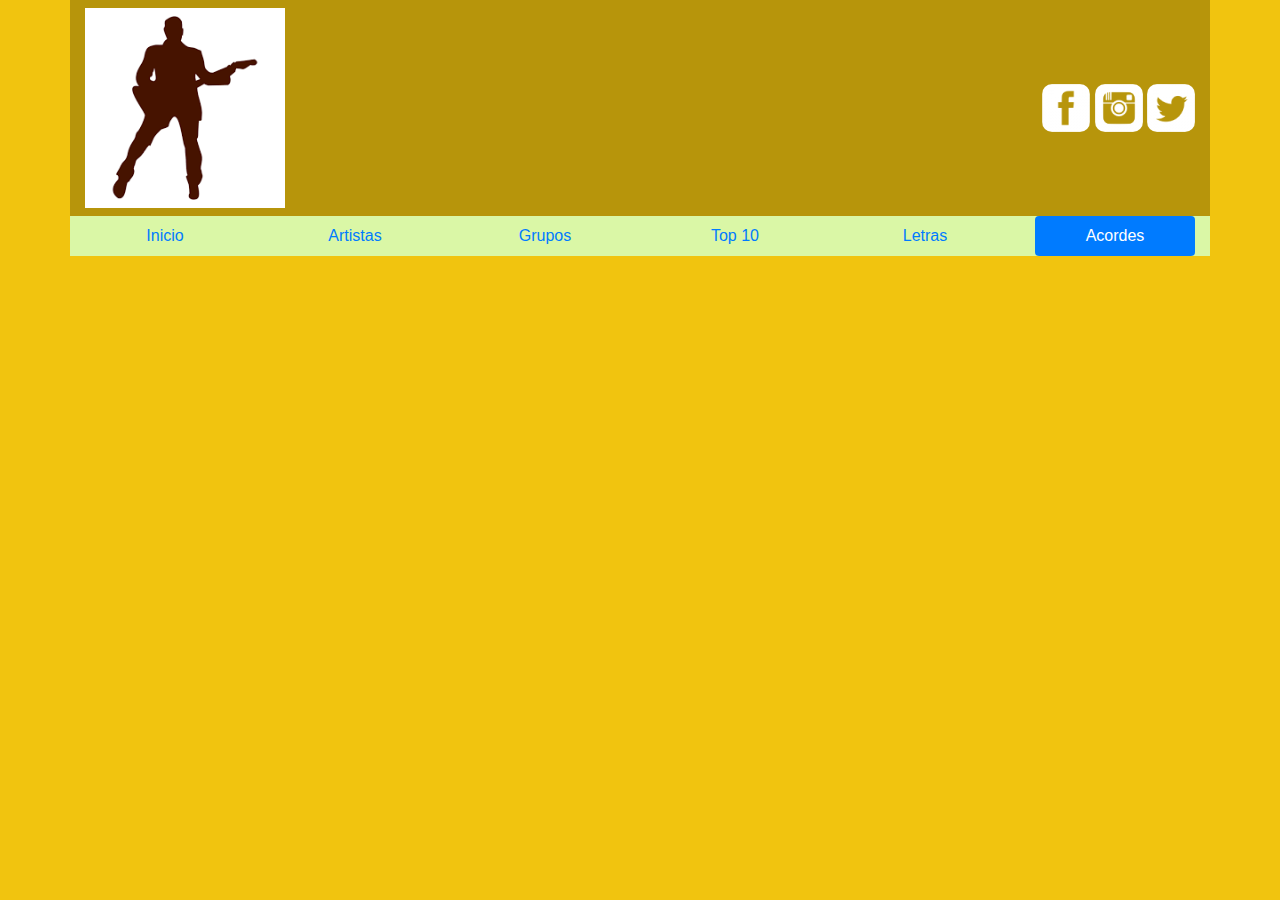
<file: BlogMusica/html/acordes.html>
<!doctype html>
<html>

<head>
	<meta charset="utf-8">
	<meta name="viewport" content="width=device-width, initial-scale=1.0">
	<meta name='mobile-web-app-capable' content='yes'>
	<link rel="stylesheet" href="../css/bootstrap.min.css">
	<link rel="stylesheet" href="../css/style.css">
	<script src='../js/bootstrap.min.js'></script>
	<link rel="shortcut icon" type="image/x-icon" href="../img/music_logo.png">
	<title>Blog de Música</title>
</head>

<body>

	<div class="container">

		<div class="row">
			<header class="col-sm-12 col-md-12 mx-auto">

				<div class="row">
					<div class="logo-img col-md-6 col-lg-6 py-2"><img src="../img/music_logo.png"></div>
					<div class="redes-sociales col-md-6 col-lg-6 align-self-center py-2">
						<a href="https://www.facebook.com/" target="_blank"><img class="social-img" src="../img/fb.png" alt="fb-icono"></a>
						<a href="https://www.instagram.com/" target="_blank"><img class="social-img" src="../img/ig.png" alt="inst-icono"></a>
						<a href="https://twitter.com/" target="_blank"><img class="social-img" src="../img/tt.png" alt="tw-icono"></a>
					</div>
				</div>

				<div>
					<ul class="row barra-navegacion nav nav-pills nav-fill nav-center navbarindex navbar-fixed-top">
						<div class="col-md-2">
							<li class="nav-item">
								<a class="nav-link" href="../index.html">Inicio</a>
							</li>
						</div>
						<div class="col-md-2">
							<li class="nav-item">
								<a class="nav-link" href="artistas.html">Artistas</a>
							</li>
						</div>
						<div class="col-md-2">
							<li class="nav-item">
								<a class="nav-link" href="grupos.html">Grupos</a>
							</li>
						</div>
						<div class="col-md-2">
							<li class="nav-item">
								<a class="nav-link" href="top10.html">Top 10</a>
							</li>
						</div>
						<div class="col-md-2">
							<li class="nav-item">
								<a class="nav-link" href="letras.html">Letras</a>
							</li>
						</div>
						<div class="col-md-2">
							<li class="nav-item">
								<a class="nav-link active" href="acordes.html">Acordes</a>
							</li>
						</div>
					</ul>
				</div>
			</header>
		</div>

		<footer></footer>

	</div>

</body>

</html>
</file>
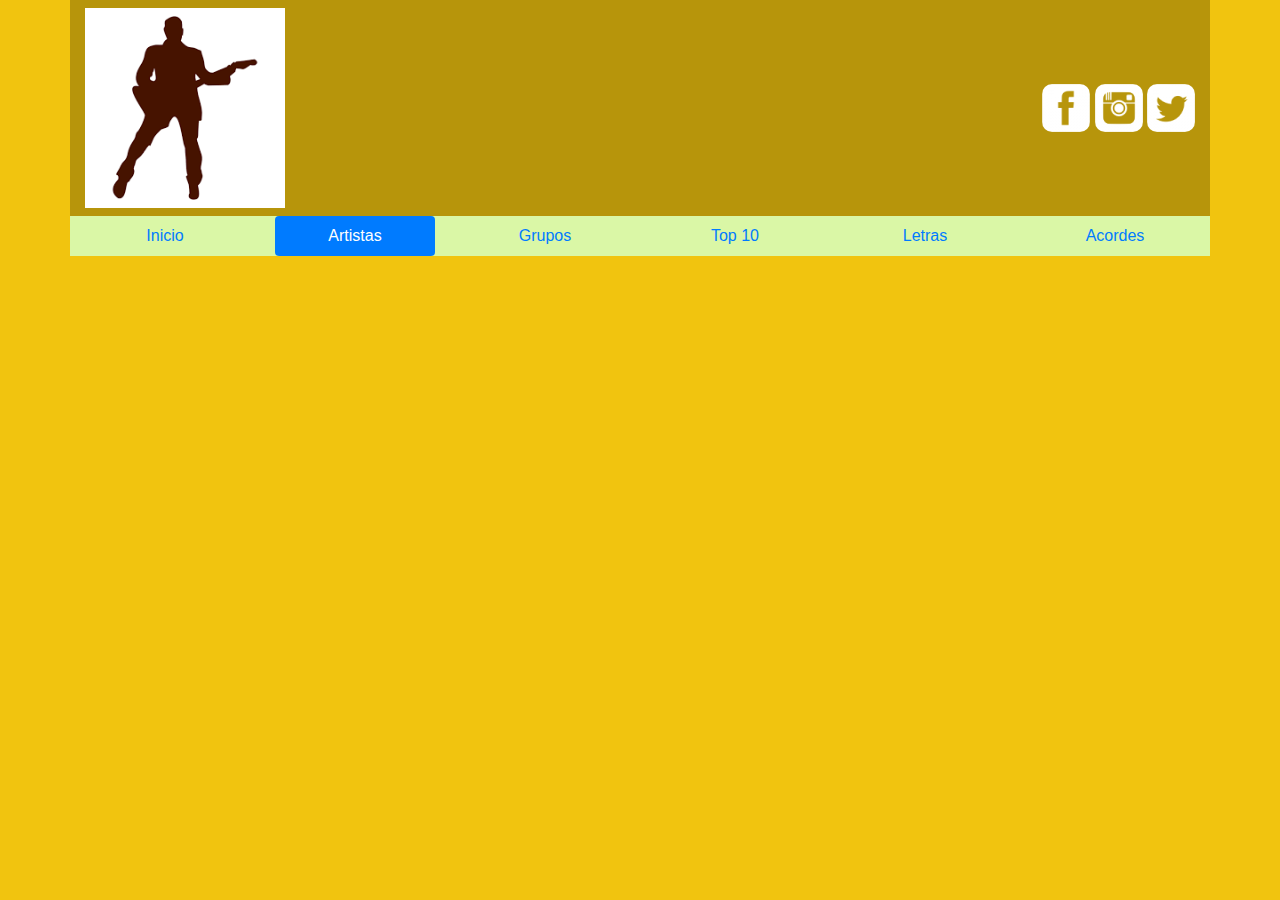
<file: BlogMusica/html/artistas.html>
<!doctype html>
<html>

<head>
	<meta charset="utf-8">
	<meta name="viewport" content="width=device-width, initial-scale=1.0">
	<meta name='mobile-web-app-capable' content='yes'>
	<link rel="stylesheet" href="../css/bootstrap.min.css">
	<link rel="stylesheet" href="../css/style.css">
	<script src='../js/bootstrap.min.js'></script>
	<link rel="shortcut icon" type="image/x-icon" href="../img/music_logo.png">
	<title>Blog de Música</title>
</head>

<body>

	<div class="container">

		<div class="row">
			<header class="col-sm-12 col-md-12 mx-auto">

				<div class="row">
					<div class="logo-img col-md-6 col-lg-6 py-2"><img src="../img/music_logo.png"></div>
					<div class="redes-sociales col-md-6 col-lg-6 align-self-center py-2">
						<a href="https://www.facebook.com/" target="_blank"><img class="social-img" src="../img/fb.png" alt="fb-icono"></a>
						<a href="https://www.instagram.com/" target="_blank"><img class="social-img" src="../img/ig.png" alt="inst-icono"></a>
						<a href="https://twitter.com/" target="_blank"><img class="social-img" src="../img/tt.png" alt="tw-icono"></a>
					</div>
				</div>

				<div>
					<ul class="row barra-navegacion nav nav-pills nav-fill nav-center navbarindex navbar-fixed-top">
						<div class="col-md-2">
							<li class="nav-item">
								<a class="nav-link" href="../index.html">Inicio</a>
							</li>
						</div>
						<div class="col-md-2">
							<li class="nav-item">
								<a class="nav-link active" href="artistas.html">Artistas</a>
							</li>
						</div>
						<div class="col-md-2">
							<li class="nav-item">
								<a class="nav-link" href="grupos.html">Grupos</a>
							</li>
						</div>
						<div class="col-md-2">
							<li class="nav-item">
								<a class="nav-link" href="top10.html">Top 10</a>
							</li>
						</div>
						<div class="col-md-2">
							<li class="nav-item">
								<a class="nav-link" href="letras.html">Letras</a>
							</li>
						</div>
						<div class="col-md-2">
							<li class="nav-item">
								<a class="nav-link" href="acordes.html">Acordes</a>
							</li>
						</div>
					</ul>
				</div>
			</header>
		</div>

		<footer></footer>

	</div>

</body>

</html>
</file>
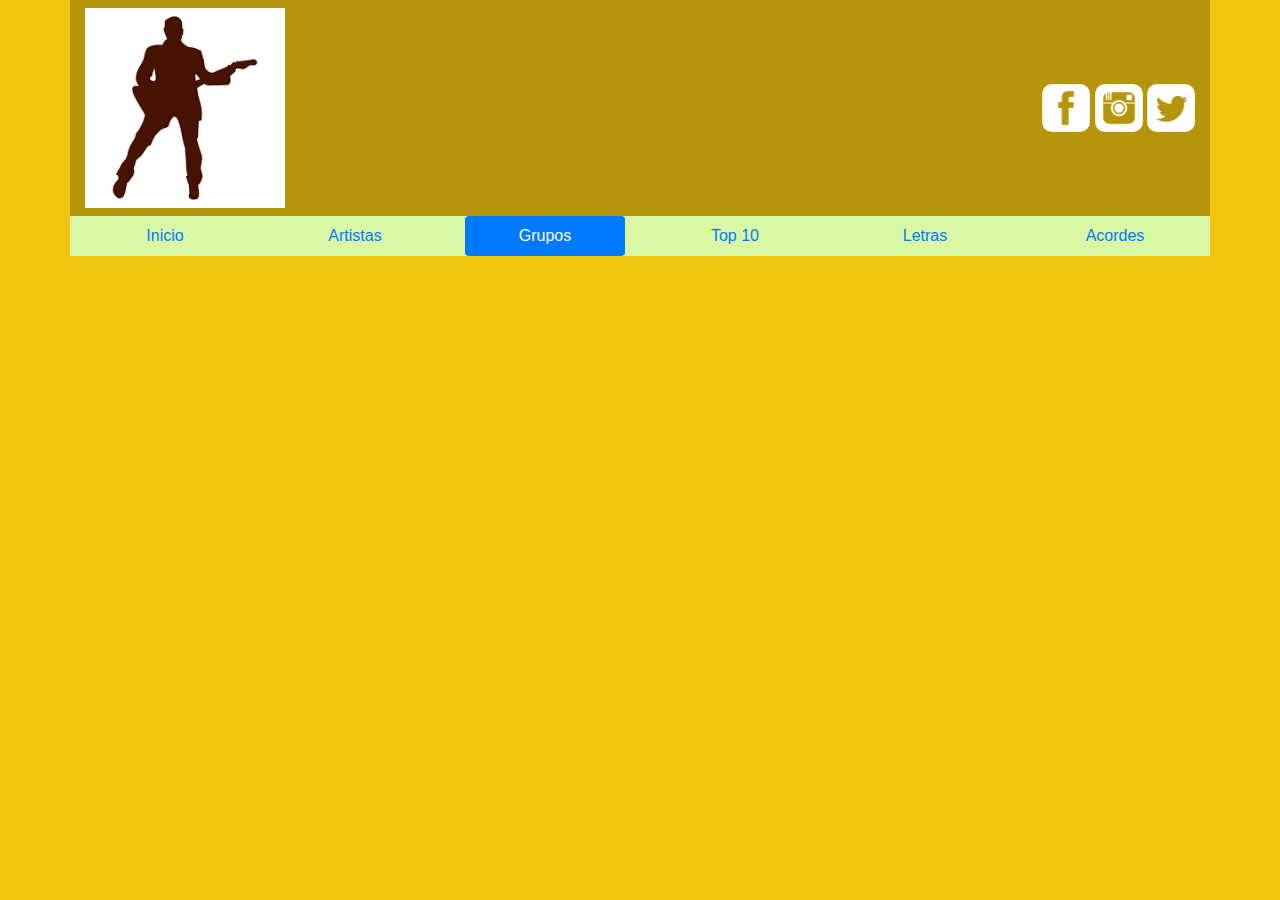
<file: BlogMusica/html/grupos.html>
<!doctype html>
<html>

<head>
	<meta charset="utf-8">
	<meta name="viewport" content="width=device-width, initial-scale=1.0">
	<meta name='mobile-web-app-capable' content='yes'>
	<link rel="stylesheet" href="../css/bootstrap.min.css">
	<link rel="stylesheet" href="../css/style.css">
	<script src='../js/bootstrap.min.js'></script>
	<link rel="shortcut icon" type="image/x-icon" href="../img/music_logo.png">
	<title>Blog de Música</title>
</head>

<body>

	<div class="container">

		<div class="row">
			<header class="col-sm-12 col-md-12 mx-auto">

				<div class="row">
					<div class="logo-img col-md-6 col-lg-6 py-2"><img src="../img/music_logo.png"></div>
					<div class="redes-sociales col-md-6 col-lg-6 align-self-center py-2">
						<a href="https://www.facebook.com/" target="_blank"><img class="social-img" src="../img/fb.png" alt="fb-icono"></a>
						<a href="https://www.instagram.com/" target="_blank"><img class="social-img" src="../img/ig.png" alt="inst-icono"></a>
						<a href="https://twitter.com/" target="_blank"><img class="social-img" src="../img/tt.png" alt="tw-icono"></a>
					</div>
				</div>

				<div>
					<ul class="row barra-navegacion nav nav-pills nav-fill nav-center navbarindex navbar-fixed-top">
						<div class="col-md-2">
							<li class="nav-item">
								<a class="nav-link" href="../index.html">Inicio</a>
							</li>
						</div>
						<div class="col-md-2">
							<li class="nav-item">
								<a class="nav-link" href="artistas.html">Artistas</a>
							</li>
						</div>
						<div class="col-md-2">
							<li class="nav-item">
								<a class="nav-link active" href="grupos.html">Grupos</a>
							</li>
						</div>
						<div class="col-md-2">
							<li class="nav-item">
								<a class="nav-link" href="top10.html">Top 10</a>
							</li>
						</div>
						<div class="col-md-2">
							<li class="nav-item">
								<a class="nav-link" href="letras.html">Letras</a>
							</li>
						</div>
						<div class="col-md-2">
							<li class="nav-item">
								<a class="nav-link" href="acordes.html">Acordes</a>
							</li>
						</div>
					</ul>
				</div>
			</header>
		</div>

		<footer></footer>

	</div>

</body>

</html>
</file>
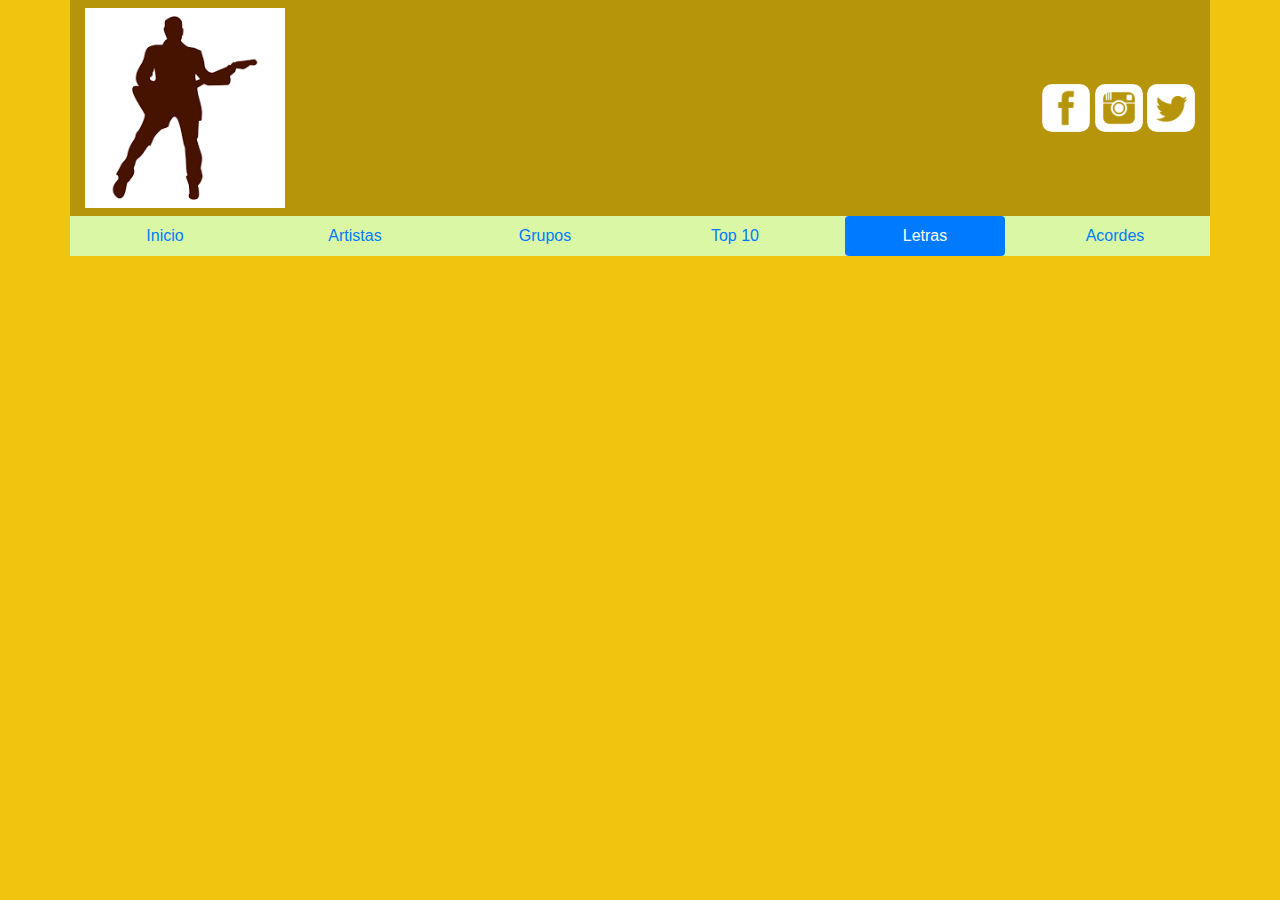
<file: BlogMusica/html/letras.html>
<!doctype html>
<html>

<head>
	<meta charset="utf-8">
	<meta name="viewport" content="width=device-width, initial-scale=1.0">
	<meta name='mobile-web-app-capable' content='yes'>
	<link rel="stylesheet" href="../css/bootstrap.min.css">
	<link rel="stylesheet" href="../css/style.css">
	<script src='../js/bootstrap.min.js'></script>
	<link rel="shortcut icon" type="image/x-icon" href="../img/music_logo.png">
	<title>Blog de Música</title>
</head>

<body>

	<div class="container">

		<div class="row">
			<header class="col-sm-12 col-md-12 mx-auto">

				<div class="row">
					<div class="logo-img col-md-6 col-lg-6 py-2"><img src="../img/music_logo.png"></div>
					<div class="redes-sociales col-md-6 col-lg-6 align-self-center py-2">
						<a href="https://www.facebook.com/" target="_blank"><img class="social-img" src="../img/fb.png" alt="fb-icono"></a>
						<a href="https://www.instagram.com/" target="_blank"><img class="social-img" src="../img/ig.png" alt="inst-icono"></a>
						<a href="https://twitter.com/" target="_blank"><img class="social-img" src="../img/tt.png" alt="tw-icono"></a>
					</div>
				</div>

				<div>
					<ul class="row barra-navegacion nav nav-pills nav-fill nav-center navbarindex navbar-fixed-top">
						<div class="col-md-2">
							<li class="nav-item">
								<a class="nav-link" href="../index.html">Inicio</a>
							</li>
						</div>
						<div class="col-md-2">
							<li class="nav-item">
								<a class="nav-link" href="artistas.html">Artistas</a>
							</li>
						</div>
						<div class="col-md-2">
							<li class="nav-item">
								<a class="nav-link" href="grupos.html">Grupos</a>
							</li>
						</div>
						<div class="col-md-2">
							<li class="nav-item">
								<a class="nav-link" href="top10.html">Top 10</a>
							</li>
						</div>
						<div class="col-md-2">
							<li class="nav-item">
								<a class="nav-link active" href="letras.html">Letras</a>
							</li>
						</div>
						<div class="col-md-2">
							<li class="nav-item">
								<a class="nav-link" href="acordes.html">Acordes</a>
							</li>
						</div>
					</ul>
				</div>
			</header>
		</div>

		<footer></footer>

	</div>

</body>

</html>
</file>
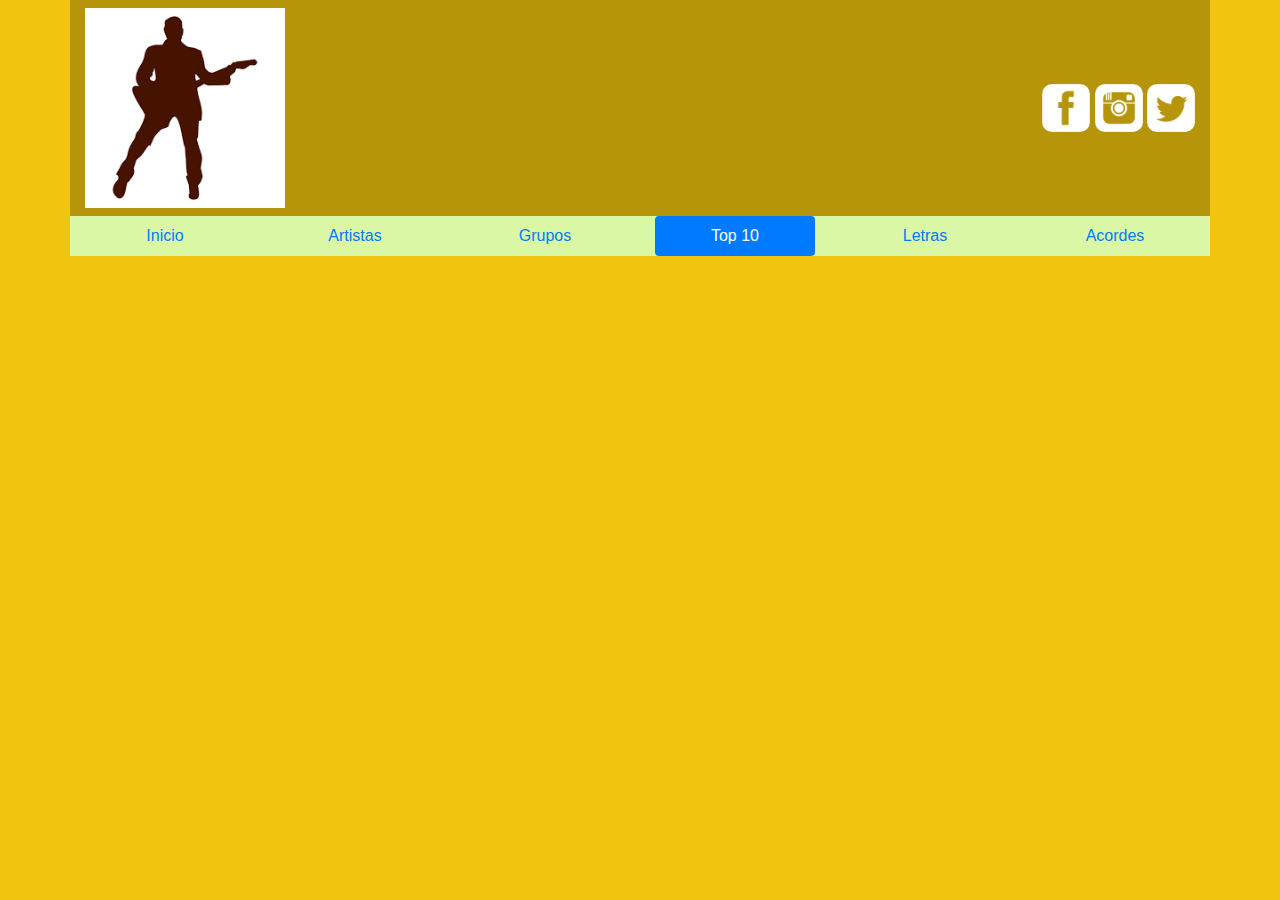
<file: BlogMusica/html/top10.html>
<!doctype html>
<html>

<head>
	<meta charset="utf-8">
	<meta name="viewport" content="width=device-width, initial-scale=1.0">
	<meta name='mobile-web-app-capable' content='yes'>
	<link rel="stylesheet" href="../css/bootstrap.min.css">
	<link rel="stylesheet" href="../css/style.css">
	<script src='../js/bootstrap.min.js'></script>
	<link rel="shortcut icon" type="image/x-icon" href="../img/music_logo.png">
	<title>Blog de Música</title>
</head>

<body>

	<div class="container">

		<div class="row">
			<header class="col-sm-12 col-md-12 mx-auto">

				<div class="row">
					<div class="logo-img col-md-6 col-lg-6 py-2"><img src="../img/music_logo.png"></div>
					<div class="redes-sociales col-md-6 col-lg-6 align-self-center py-2">
						<a href="https://www.facebook.com/" target="_blank"><img class="social-img" src="../img/fb.png" alt="fb-icono"></a>
						<a href="https://www.instagram.com/" target="_blank"><img class="social-img" src="../img/ig.png" alt="inst-icono"></a>
						<a href="https://twitter.com/" target="_blank"><img class="social-img" src="../img/tt.png" alt="tw-icono"></a>
					</div>
				</div>

				<div>
					<ul class="row barra-navegacion nav nav-pills nav-fill nav-center navbarindex navbar-fixed-top">
						<div class="col-md-2">
							<li class="nav-item">
								<a class="nav-link" href="../index.html">Inicio</a>
							</li>
						</div>
						<div class="col-md-2">
							<li class="nav-item">
								<a class="nav-link" href="artistas.html">Artistas</a>
							</li>
						</div>
						<div class="col-md-2">
							<li class="nav-item">
								<a class="nav-link" href="grupos.html">Grupos</a>
							</li>
						</div>
						<div class="col-md-2">
							<li class="nav-item">
								<a class="nav-link active" href="top10.html">Top 10</a>
							</li>
						</div>
						<div class="col-md-2">
							<li class="nav-item">
								<a class="nav-link" href="letras.html">Letras</a>
							</li>
						</div>
						<div class="col-md-2">
							<li class="nav-item">
								<a class="nav-link" href="acordes.html">Acordes</a>
							</li>
						</div>
					</ul>
				</div>
			</header>
		</div>

		<footer></footer>

	</div>

</body>

</html>
</file>
<file: BlogMusica/css/style.css>
body{
	background-color: #F1C40F;
}

header{
	background-color: #B7950B;
}

section{
	background-color: #B7950B;
}

.Fix{
	background-color: #B7950B;
}

.navbarindex{
	background-color: #DAF7A6;
}

@charset "utf-8";
/* CSS Document */


/*Clase para dispositivos medianos*/
@media (max-width: 991px) {
	.busqueda {
		display: none;
	}

	.contenido {
		margin: 5px 10px;
	}

	.logo-img {
		margin: 0px 10px;
		text-align: center;
	}

	.redes-sociales {
		text-align: center;
	}
}

/*Clase para dispositivos grandes*/
@media (min-width: 991px) {
	.redes-sociales {
		text-align: right;
	}

	.logo-img {
		text-align: left;
	}
}

/* Clase para darle estilos al logo */
.logo-img img {
	height: 200px;
}

/* Clase para darle estilos a los Iconos Sociales*/
.social-img {
	border-radius: 10px;
}

/*Clase para darle estilos a el contenido*/
.img-formulario {
	width: 30px;
	border-radius: 5px;
}
</file>
